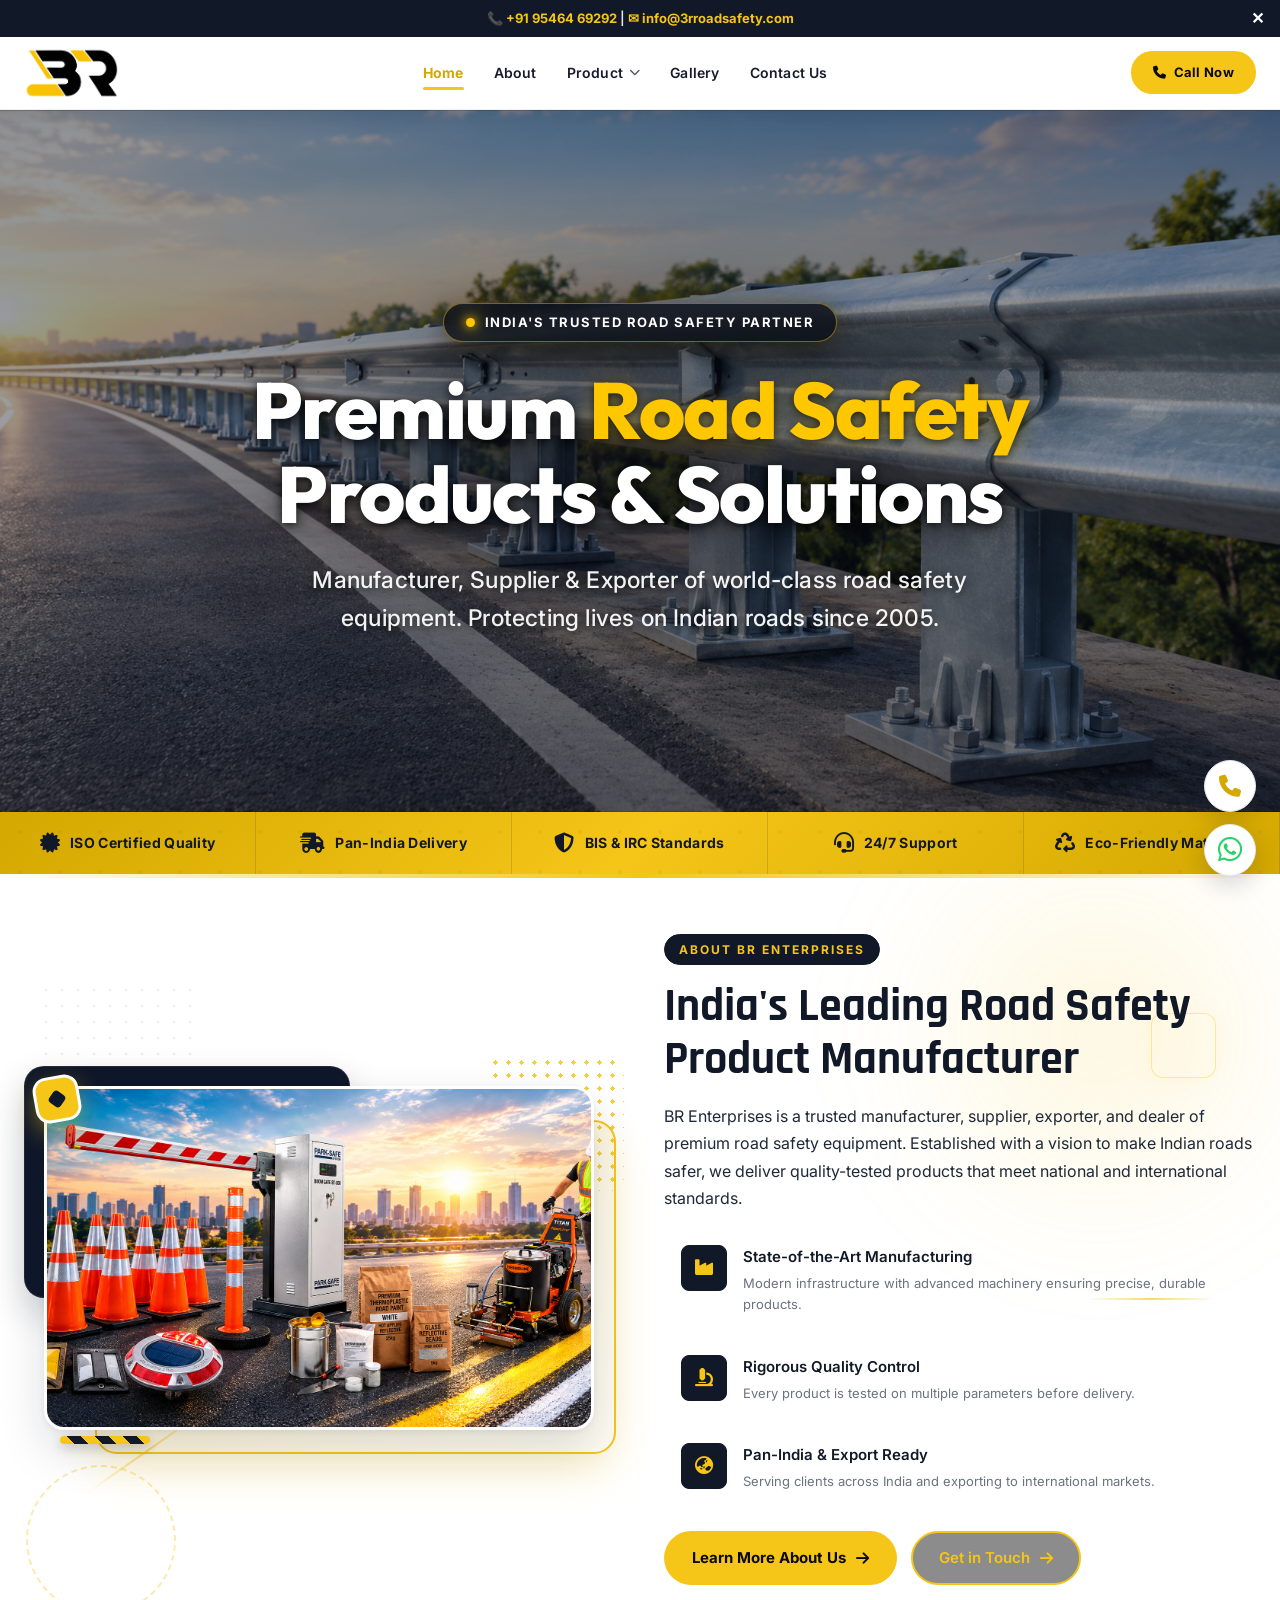
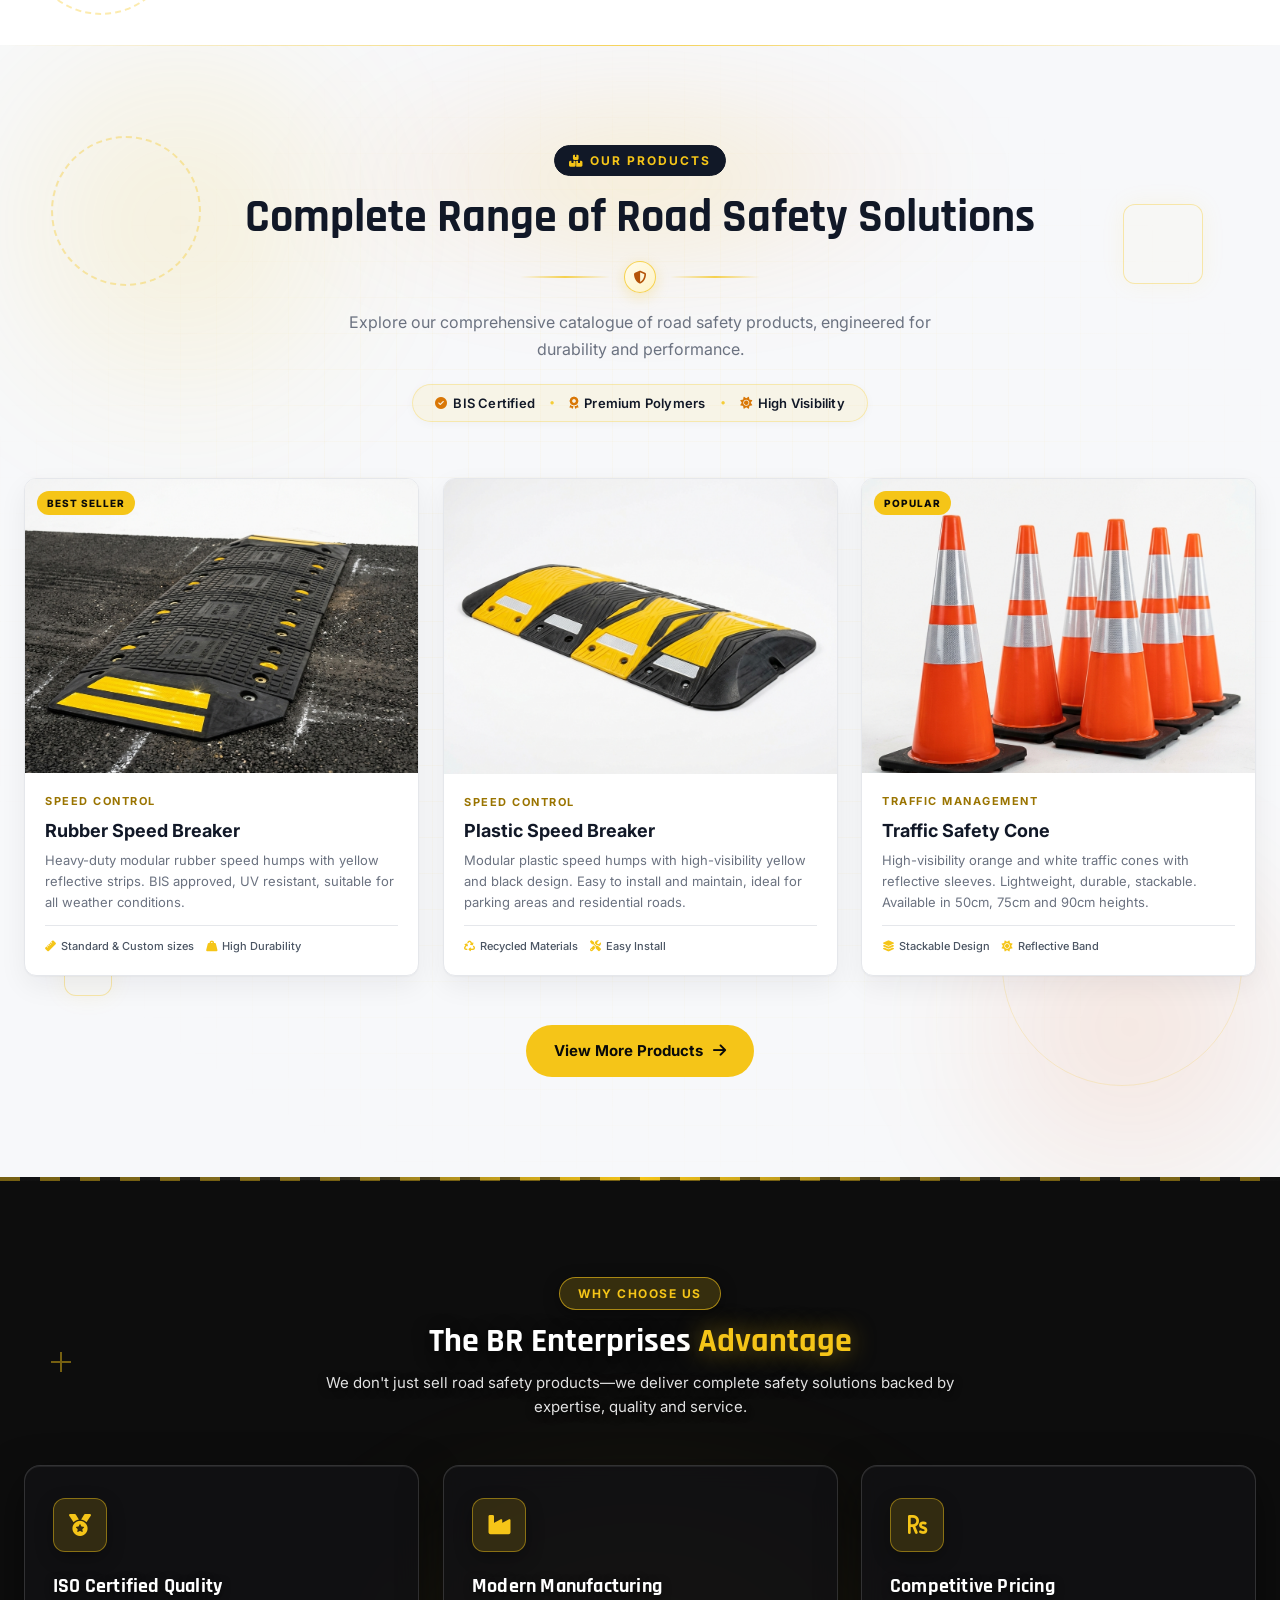
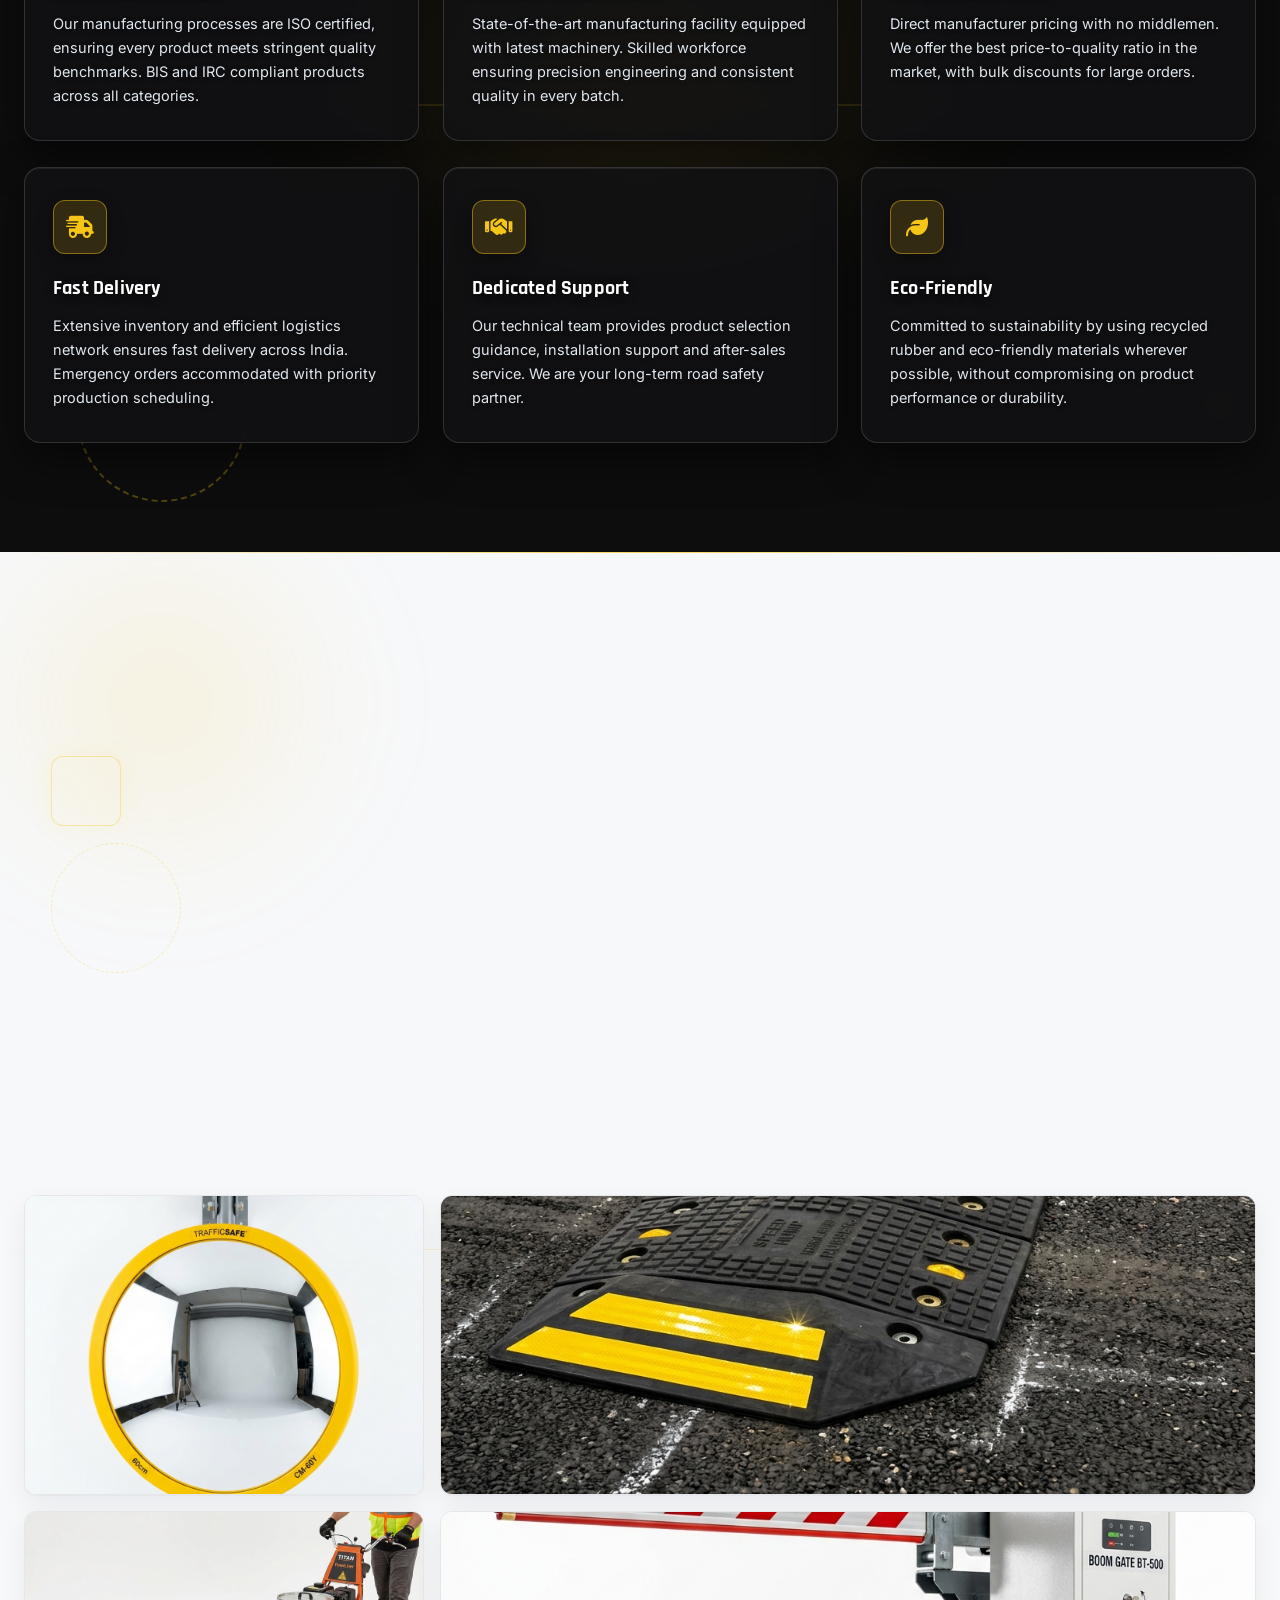
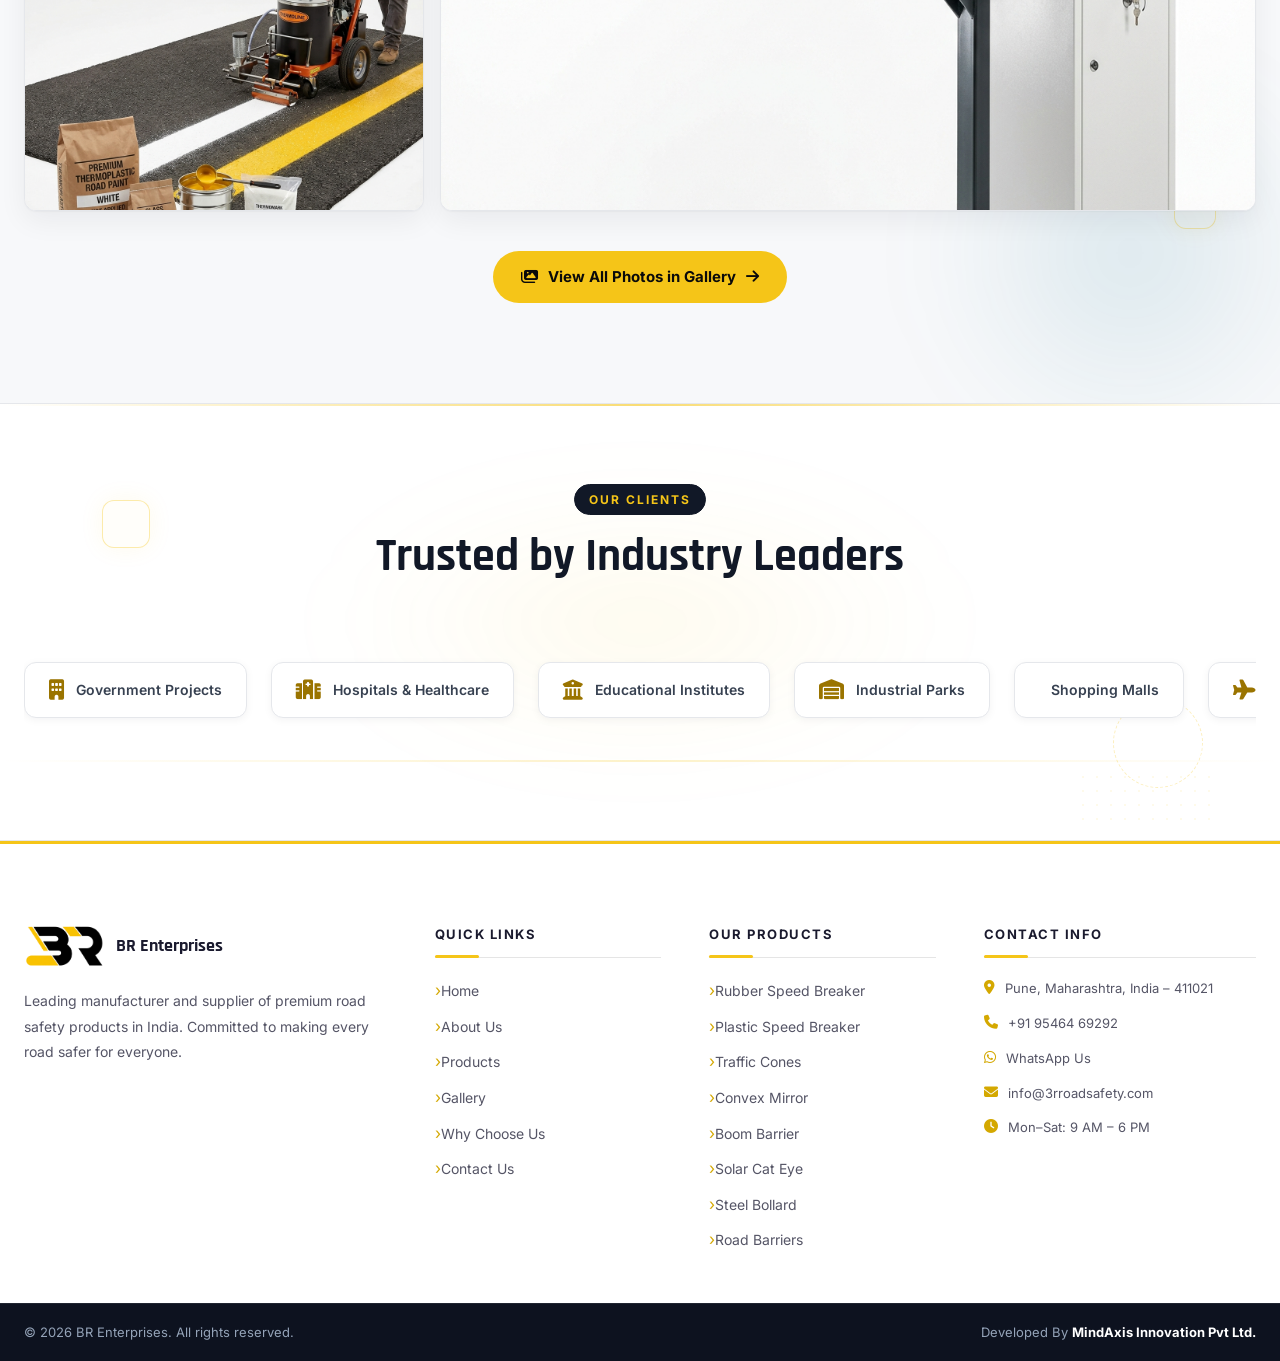
<file: BR/index.html>
<!DOCTYPE html>
<html lang="en">

<head>
  <meta charset="UTF-8">
  <meta name="viewport" content="width=device-width, initial-scale=1.0">
  <meta name="description"
    content="BR Enterprises - Leading manufacturer and supplier of road safety products including rubber speed breakers, traffic cones, convex mirrors, bollards, boom barriers and more. Quality road safety solutions in India.">
  <meta name="keywords"
    content="road safety products, rubber speed breaker manufacturer, traffic cone supplier, convex mirror, boom barrier, cat eye reflector, road safety equipment India">
  <title>BR Enterprises - Premium Road Safety Products Manufacturer & Supplier in India</title>
  <link rel="icon" href="assets/img/logo.png" type="image/png">
  <link rel="preconnect" href="https://fonts.googleapis.com">
  <link rel="preconnect" href="https://fonts.gstatic.com" crossorigin>
  <link
    href="https://fonts.googleapis.com/css2?family=Inter:wght@300;400;500;600;700;800;900&family=Outfit:wght@600;700;800;900&family=Rajdhani:wght@400;500;600;700&display=swap"
    rel="stylesheet">
  <link rel="stylesheet" href="https://cdnjs.cloudflare.com/ajax/libs/font-awesome/6.5.0/css/all.min.css">
  <link rel="stylesheet" href="assets/css/style.css">
</head>

<body>

  <!-- ========== ANNOUNCEMENT BAR ========== -->
  <div class="announcement-bar" id="announcementBar">
    <div class="announcement-content">
      <a href="tel:+919546469292">📞 +91 95464 69292</a>
      <span> | </span>
      <a href="mailto:info@3rroadsafety.com">✉ info@3rroadsafety.com</a>
    </div>
    <button class="close-bar" onclick="document.getElementById('announcementBar').style.display='none'">✕</button>
  </div>

  <!-- ========== HEADER ========== -->
  <header class="site-header" id="siteHeader">
    <div class="header-inner">
      <div class="logo-wrap">
        <a href="index.html" class="logo-link">
          <img src="assets/img/logo.png" alt="BR Enterprises Logo" class="logo-img">
        </a>
      </div>

      <nav class="main-nav" id="mainNav">
        <button class="nav-close-btn" id="navCloseBtn" aria-label="Close Menu">&times;</button>
        <ul class="nav-list">
          <li><a href="#home" class="nav-link active">Home</a></li>
          <li><a href="about.html" class="nav-link">About</a></li>
          <li class="has-dropdown">
            <a href="products.html" class="nav-link">Product <i class="fas fa-chevron-down"></i></a>
            <div class="mega-menu">
              <div class="mega-col">
                <h4 class="mega-title">Speed Control</h4>
                <ul>
                  <li><a href="products.html?category=speed"><i class="fas fa-road"></i> Rubber Speed Breaker</a></li>
                  <li><a href="products.html?category=speed"><i class="fas fa-road"></i> Plastic Speed Breaker</a></li>
                </ul>
              </div>
              <div class="mega-col">
                <h4 class="mega-title">Reflectors & Markers</h4>
                <ul>
                  <li><a href="products.html?category=reflectors"><i class="fas fa-circle"></i> Cat Eye Reflector</a></li>
                  <li><a href="products.html?category=reflectors"><i class="fas fa-sun"></i> Solar Cat Eye</a></li>
                  <li><a href="products.html?category=reflectors"><i class="fas fa-paint-brush"></i> Thermoplastic Road Paint</a></li>
                </ul>
              </div>
              <div class="mega-col">
                <h4 class="mega-title">Traffic Management</h4>
                <ul>
                  <li><a href="products.html?category=traffic"><i class="fas fa-traffic-light"></i> Traffic Cones</a></li>
                  <li><a href="products.html?category=traffic"><i class="fas fa-eye"></i> Convex Mirror</a></li>
                  <li><a href="products.html?category=traffic"><i class="fas fa-border-all"></i> Road Barrier</a></li>
                  <li><a href="products.html?category=traffic"><i class="fas fa-arrows-alt-v"></i> Flexible Spring Post</a></li>
                </ul>
              </div>
              <div class="mega-col">
                <h4 class="mega-title">Access Control</h4>
                <ul>
                  <li><a href="products.html?category=access"><i class="fas fa-shield-alt"></i> Boom Barrier</a></li>
                  <li><a href="products.html?category=access"><i class="fas fa-circle-dot"></i> Steel Bollard</a></li>
                  <li><a href="products.html?category=access"><i class="fas fa-people-arrows"></i> Queue Manager</a></li>
                  <li><a href="products.html?category=access"><i class="fas fa-shield-alt"></i> Rubber Corner Guard</a></li>
                </ul>
              </div>
            </div>
          </li>

          <li><a href="gallery.html" class="nav-link">Gallery</a></li>
          <li><a href="contact.html" class="nav-link">Contact Us</a></li>
        </ul>
      </nav>

      <div class="header-actions">
        <a href="tel:+919546469292" class="btn-call"><i class="fas fa-phone"></i> Call Now</a>
        <button class="hamburger" id="hamburger" aria-label="Toggle Menu">
          <span></span><span></span><span></span>
        </button>
      </div>
    </div>
  </header>

  <!-- ========== HERO SECTION ========== -->
  <section class="hero-section" id="home">
    <div class="hero-slides" id="heroSlides">
      <div class="hero-slide active" style="background-image: url('assets/img/hero1.png');"></div>
      <div class="hero-slide" style="background-image: url('assets/img/hero12.png');"></div>
      <div class="hero-slide" style="background-image: url('assets/img/hero1.png');"></div>
      <div class="hero-slide" style="background-image: url('assets/img/hero13.png');"></div>
    </div>
    <div class="hero-bg-overlay"></div>
    <div class="hero-grid-overlay"></div>
    <div class="hero-content">
      <div class="hero-badge"><span class="badge-dot"></span> India's Trusted Road Safety Partner</div>
      <h1 class="hero-title">
        Premium <span class="hero-highlight">Road Safety</span><br>
        Products & Solutions
      </h1>
      <p class="hero-subtitle">Manufacturer, Supplier & Exporter of world-class road safety equipment. Protecting lives
        on Indian roads since 2005.</p>

    </div>
  </section>

  <!-- ========== FEATURE STRIP ========== -->
  <section class="feature-strip">
    <div class="strip-inner">
      <div class="strip-item">
        <i class="fas fa-certificate"></i>
        <span>ISO Certified Quality</span>
      </div>
      <div class="strip-item">
        <i class="fas fa-truck-fast"></i>
        <span>Pan-India Delivery</span>
      </div>
      <div class="strip-item">
        <i class="fas fa-shield-halved"></i>
        <span>BIS & IRC Standards</span>
      </div>
      <div class="strip-item">
        <i class="fas fa-headset"></i>
        <span>24/7 Support</span>
      </div>
      <div class="strip-item">
        <i class="fas fa-recycle"></i>
        <span>Eco-Friendly Materials</span>
      </div>

      <!-- Duplicated for seamless infinite loop on mobile screens only -->
      <div class="strip-item strip-clone" aria-hidden="true">
        <i class="fas fa-certificate"></i>
        <span>ISO Certified Quality</span>
      </div>
      <div class="strip-item strip-clone" aria-hidden="true">
        <i class="fas fa-truck-fast"></i>
        <span>Pan-India Delivery</span>
      </div>
      <div class="strip-item strip-clone" aria-hidden="true">
        <i class="fas fa-shield-halved"></i>
        <span>BIS & IRC Standards</span>
      </div>
      <div class="strip-item strip-clone" aria-hidden="true">
        <i class="fas fa-headset"></i>
        <span>24/7 Support</span>
      </div>
      <div class="strip-item strip-clone" aria-hidden="true">
        <i class="fas fa-recycle"></i>
        <span>Eco-Friendly Materials</span>
      </div>
    </div>
  </section>

  <!-- ========== ABOUT SECTION ========== -->
  <section class="about-section" id="about">
    <!-- Animated Background Shapes: Moving Boxes, Round Rings & Lines -->
    <div class="section-bg-deco">
      <div class="deco-shape deco-box about-box-1"></div>
      <div class="deco-shape deco-circle-home"></div>
      <div class="deco-shape deco-ring-home"></div>
      <div class="deco-shape deco-dots-home"></div>
      <div class="deco-shape deco-line-home"></div>
      <div class="deco-shape deco-line-diag about-line-diag"></div>
    </div>

    <div class="container">
      <div class="about-grid">
        <div class="about-visual">
          <div class="about-img-frame unique-box-design">
            <!-- Decorative Backside Multi-Boxes (No Text) -->
            <div class="back-box-layer layer-dark-card"></div>
            <div class="back-box-layer layer-yellow-glow"></div>
            <div class="back-box-layer layer-dot-grid"></div>
            <div class="back-box-layer layer-striped-bar"></div>
            <div class="back-box-layer layer-floating-chip"><span class="chip-inner"></span></div>

            <div class="about-img-main">
              <img src="assets/img/photo1.png" alt="BR Enterprises road safety manufacturing and products"
                class="about-photo" loading="lazy" width="1774" height="887">
            </div>
          </div>
        </div>
        <div class="about-content">
          <div class="section-badge">About BR Enterprises</div>
          <h2 class="section-title">India's Leading Road Safety <span class="highlight">Product Manufacturer</span></h2>
          <p class="about-lead">BR Enterprises is a trusted manufacturer, supplier, exporter, and dealer of premium road
            safety equipment. Established with a vision to make Indian roads safer, we deliver quality-tested products
            that meet national and international standards.</p>
          <div class="about-features">
            <div class="about-feature-item">
              <div class="af-icon"><i class="fas fa-industry"></i></div>
              <div class="af-text">
                <h4>State-of-the-Art Manufacturing</h4>
                <p>Modern infrastructure with advanced machinery ensuring precise, durable products.</p>
              </div>
            </div>
            <div class="about-feature-item">
              <div class="af-icon"><i class="fas fa-microscope"></i></div>
              <div class="af-text">
                <h4>Rigorous Quality Control</h4>
                <p>Every product is tested on multiple parameters before delivery.</p>
              </div>
            </div>
            <div class="about-feature-item">
              <div class="af-icon"><i class="fas fa-globe-asia"></i></div>
              <div class="af-text">
                <h4>Pan-India & Export Ready</h4>
                <p>Serving clients across India and exporting to international markets.</p>
              </div>
            </div>
          </div>
          <div style="display: flex; gap: 14px; flex-wrap: wrap; margin-top: 8px;">
            <a href="about.html" class="btn-primary">Learn More About Us <i class="fas fa-arrow-right"></i></a>
            <a href="contact.html" class="btn-outline-hero" style="border-radius: 50px; padding: 13px 26px;">Get in Touch <i class="fas fa-arrow-right"></i></a>
          </div>
        </div>
      </div>
    </div>
  </section>

  <!-- ========== PRODUCTS SECTION ========== -->
  <section class="products-section" id="products">
    <!-- Animated Background Shapes: Moving Boxes, Round Shapes & Lines -->
    <div class="section-bg-deco">
      <div class="deco-shape prod-grid-pat"></div>
      <div class="deco-shape deco-box prod-box-1"></div>
      <div class="deco-shape deco-box prod-box-2"></div>
      <div class="deco-shape deco-box prod-box-3"></div>
      <div class="deco-shape deco-round prod-round-1"></div>
      <div class="deco-shape deco-round prod-round-2"></div>
      <div class="deco-shape prod-orb-1"></div>
      <div class="deco-shape prod-orb-2"></div>
      <div class="deco-shape prod-header-glow"></div>
    </div>

    <div class="container">
      <div class="section-header text-center">
        <div class="section-badge"><i class="fas fa-boxes"></i> Our Products</div>
        <h2 class="section-title">Complete Range of <span class="highlight">Road Safety Solutions</span></h2>
        
        <!-- Elegant Road Safety Divider -->
        <div class="section-header-divider">
          <span class="divider-line"></span>
          <span class="divider-icon" title="Certified Road Safety"><i class="fas fa-shield-alt"></i></span>
          <span class="divider-line"></span>
        </div>

        <p class="section-sub">Explore our comprehensive catalogue of road safety products, engineered for durability
          and performance.</p>

        <!-- Trust Badges & Quality Indicators -->
        <div class="section-header-tags">
          <span class="header-tag"><i class="fas fa-check-circle"></i> BIS Certified</span>
          <span class="header-tag-dot">•</span>
          <span class="header-tag"><i class="fas fa-award"></i> Premium Polymers</span>
          <span class="header-tag-dot">•</span>
          <span class="header-tag"><i class="fas fa-sun"></i> High Visibility</span>
        </div>
      </div>

      <div class="products-grid" id="productsGrid">

        <!-- Product 1 -->
        <div class="product-card" data-category="speed">
          <div class="product-img-wrap">
            <img src="assets/img/product_rubber_speed_breaker_1792042020292.png" alt="Rubber Speed Breaker" loading="lazy">
            <div class="product-overlay">
              <a href="contact.html" class="product-cta">Get Quote <i class="fas fa-arrow-right"></i></a>
            </div>
            <div class="product-badge">Best Seller</div>
          </div>
          <div class="product-info">
            <div class="product-category-tag">Speed Control</div>
            <h3 class="product-name">Rubber Speed Breaker</h3>
            <p class="product-desc">Heavy-duty modular rubber speed humps with yellow reflective strips. BIS approved,
              UV resistant, suitable for all weather conditions.</p>
            <div class="product-specs">
              <span><i class="fas fa-ruler"></i> Standard & Custom sizes</span>
              <span><i class="fas fa-weight-hanging"></i> High Durability</span>
            </div>
          </div>
        </div>

        <!-- Product 2 -->
        <div class="product-card" data-category="speed">
          <div class="product-img-wrap">
            <img src="assets/img/product_plastic_speed_breaker_1792042034429.png" alt="Plastic Speed Breaker"
              loading="lazy">
            <div class="product-overlay">
              <a href="contact.html" class="product-cta">Get Quote <i class="fas fa-arrow-right"></i></a>
            </div>
          </div>
          <div class="product-info">
            <div class="product-category-tag">Speed Control</div>
            <h3 class="product-name">Plastic Speed Breaker</h3>
            <p class="product-desc">Modular plastic speed humps with high-visibility yellow and black design. Easy to
              install and maintain, ideal for parking areas and residential roads.</p>
            <div class="product-specs">
              <span><i class="fas fa-recycle"></i> Recycled Materials</span>
              <span><i class="fas fa-tools"></i> Easy Install</span>
            </div>
          </div>
        </div>

        <!-- Product 3 -->
        <div class="product-card" data-category="traffic">
          <div class="product-img-wrap">
            <img src="assets/img/product_traffic_cone_1792042050600.png" alt="Traffic Cone" loading="lazy">
            <div class="product-overlay">
              <a href="contact.html" class="product-cta">Get Quote <i class="fas fa-arrow-right"></i></a>
            </div>
            <div class="product-badge">Popular</div>
          </div>
          <div class="product-info">
            <div class="product-category-tag">Traffic Management</div>
            <h3 class="product-name">Traffic Safety Cone</h3>
            <p class="product-desc">High-visibility orange and white traffic cones with reflective sleeves. Lightweight,
              durable, stackable. Available in 50cm, 75cm and 90cm heights.</p>
            <div class="product-specs">
              <span><i class="fas fa-layer-group"></i> Stackable Design</span>
              <span><i class="fas fa-sun"></i> Reflective Band</span>
            </div>
          </div>
        </div>

      </div>

      <div class="view-more-wrap">
        <a href="products.html" class="btn-primary btn-view-more">View More Products <i
            class="fas fa-arrow-right"></i></a>
      </div>
    </div>
  </section>

  <!-- ========== WHY CHOOSE US (PARALLAX SCROLL PHOTO BACKGROUND) ========== -->
  <section class="why-section parallax-why" id="why-us">
    <div class="why-bg-pattern"></div>
    <!-- Animated Background Shapes: Moving Rings, Halos & Lines -->
    <div class="section-bg-deco">
      <div class="deco-shape why-orb-center"></div>
      <div class="deco-shape why-hazard-stripe"></div>
      <div class="deco-shape deco-round why-ring-float"></div>
      <div class="deco-shape why-cross c1"></div>
      <div class="deco-shape why-cross c2"></div>
      <div class="deco-shape deco-line-stream why-line-1"></div>
    </div>
    <div class="container">
      <div class="section-header text-center">
        <div class="section-badge light-badge">Why Choose Us</div>
        <h2 class="section-title light-title">The BR Enterprises <span class="highlight-light">Advantage</span></h2>
        <p class="section-sub light-sub">We don't just sell road safety products—we deliver complete safety solutions
          backed by expertise, quality and service.</p>
      </div>
      <div class="why-grid">
        <div class="why-card">
          <div class="why-icon-wrap">
            <i class="fas fa-medal"></i>
          </div>
          <h3>ISO Certified Quality</h3>
          <p>Our manufacturing processes are ISO certified, ensuring every product meets stringent quality benchmarks.
            BIS and IRC compliant products across all categories.</p>
        </div>
        <div class="why-card">
          <div class="why-icon-wrap">
            <i class="fas fa-industry"></i>
          </div>
          <h3>Modern Manufacturing</h3>
          <p>State-of-the-art manufacturing facility equipped with latest machinery. Skilled workforce ensuring
            precision engineering and consistent quality in every batch.</p>
        </div>
        <div class="why-card">
          <div class="why-icon-wrap">
            <i class="fas fa-rupee-sign"></i>
          </div>
          <h3>Competitive Pricing</h3>
          <p>Direct manufacturer pricing with no middlemen. We offer the best price-to-quality ratio in the market, with
            bulk discounts for large orders.</p>
        </div>
        <div class="why-card">
          <div class="why-icon-wrap">
            <i class="fas fa-truck-fast"></i>
          </div>
          <h3>Fast Delivery</h3>
          <p>Extensive inventory and efficient logistics network ensures fast delivery across India. Emergency orders
            accommodated with priority production scheduling.</p>
        </div>
        <div class="why-card">
          <div class="why-icon-wrap">
            <i class="fas fa-handshake"></i>
          </div>
          <h3>Dedicated Support</h3>
          <p>Our technical team provides product selection guidance, installation support and after-sales service. We
            are your long-term road safety partner.</p>
        </div>
        <div class="why-card">
          <div class="why-icon-wrap">
            <i class="fas fa-leaf"></i>
          </div>
          <h3>Eco-Friendly</h3>
          <p>Committed to sustainability by using recycled rubber and eco-friendly materials wherever possible, without
            compromising on product performance or durability.</p>
        </div>
      </div>
    </div>
  </section>

  <!-- ========== GALLERY SECTION ========== -->
  <section class="gallery-section" id="gallery">
    <!-- Animated Background Shapes: Moving Boxes, Round Shapes & Lines -->
    <div class="section-bg-deco">
      <div class="deco-shape deco-box gallery-box-1"></div>
      <div class="deco-shape deco-box gallery-box-2"></div>
      <div class="deco-shape gallery-dot-canvas"></div>
      <div class="deco-shape gallery-orb-1"></div>
      <div class="deco-shape gallery-orb-2"></div>
      <div class="deco-shape deco-round gallery-ring"></div>
      <div class="deco-shape gallery-grid-flare"></div>
      <div class="deco-shape deco-line-stream gallery-line-1"></div>
    </div>

    <div class="container">
      <div class="section-header text-center">
        <div class="section-badge">Our Gallery</div>
        <h2 class="section-title">Projects & <span class="highlight">Installations</span></h2>
        <p class="section-sub">A glimpse of our work across roads, highways, parking zones and commercial spaces.</p>
      </div>
      <div class="gallery-grid">
        <div class="gallery-item g-large">
          <img src="assets/img/photo1.png" alt="Complete Road Safety Range" class="gallery-photo"
            style="object-position:50% 50%" loading="lazy">
          <div class="gallery-caption"><span>Complete Road Safety Range</span></div>
        </div>
        <div class="gallery-item ">
          <img src="assets/img/product_traffic_cone_1792042050600.png" alt="Traffic Cone Setup" class="gallery-photo"
            style="object-position:50% 50%" loading="lazy">
          <div class="gallery-caption"><span>Traffic Cone Setup</span></div>
        </div>
        <div class="gallery-item ">
          <img src="assets/img/product_convex_mirror_1792042069048.png" alt="Convex Mirror Install" class="gallery-photo"
            style="object-position:50% 50%" loading="lazy">
          <div class="gallery-caption"><span>Convex Mirror Install</span></div>
        </div>
        <div class="gallery-item g-large">
          <img src="assets/img/product_rubber_speed_breaker_1792042020292.png" alt="Highway Speed Breaker Installation"
            class="gallery-photo" style="object-position:50% 80%" loading="lazy">
          <div class="gallery-caption"><span>Highway Speed Breaker Installation</span></div>
        </div>
        <div class="gallery-item ">
          <img src="assets/img/product_thermoplastic_paint_1792042258163.png" alt="Road Marking Project"
            class="gallery-photo" style="object-position:50% 22%" loading="lazy">
          <div class="gallery-caption"><span>Road Marking Project</span></div>
        </div>
        <div class="gallery-item g-large">
          <img src="assets/img/product_boom_barrier_1792042206453.png" alt="Boom Barrier System" class="gallery-photo"
            style="object-position:50% 50%" loading="lazy">
          <div class="gallery-caption"><span>Boom Barrier System</span></div>
        </div>
      </div>
      <div class="view-more-wrap text-center" style="margin-top: 40px;">
        <a href="gallery.html" class="btn-primary">
          <i class="fas fa-images"></i> View All Photos in Gallery <i class="fas fa-arrow-right"></i>
        </a>
      </div>
    </div>
  </section>

  <!-- ========== CLIENTS SECTION ========== -->
  <section class="clients-section" id="clients">
    <!-- Animated Background Shapes: Moving Boxes, Round Shapes & Lines -->
    <div class="section-bg-deco">
      <div class="deco-shape deco-box clients-box-1"></div>
      <div class="deco-shape clients-glow-bar"></div>
      <div class="deco-shape clients-orb"></div>
      <div class="deco-shape clients-dots"></div>
      <div class="deco-shape deco-round clients-ring"></div>
      <div class="deco-shape deco-line-stream clients-line-1"></div>
    </div>

    <div class="container">
      <div class="section-header text-center">
        <div class="section-badge">Our Clients</div>
        <h2 class="section-title">Trusted by <span class="highlight">Industry Leaders</span></h2>
      </div>
      <div class="clients-ticker-wrap">
        <div class="clients-ticker">
          <div class="client-logo-item"><i class="fas fa-building"></i><span>Government Projects</span></div>
          <div class="client-logo-item"><i class="fas fa-hospital"></i><span>Hospitals & Healthcare</span></div>
          <div class="client-logo-item"><i class="fas fa-university"></i><span>Educational Institutes</span></div>
          <div class="client-logo-item"><i class="fas fa-warehouse"></i><span>Industrial Parks</span></div>
          <div class="client-logo-item"><i class="fas fa-shopping-mall"></i><span>Shopping Malls</span></div>
          <div class="client-logo-item"><i class="fas fa-plane"></i><span>Airports</span></div>
          <div class="client-logo-item"><i class="fas fa-hotel"></i><span>Hotels & Resorts</span></div>
          <div class="client-logo-item"><i class="fas fa-city"></i><span>Smart City Projects</span></div>
          <!-- Duplicated for infinite scroll -->
          <div class="client-logo-item"><i class="fas fa-building"></i><span>Government Projects</span></div>
          <div class="client-logo-item"><i class="fas fa-hospital"></i><span>Hospitals & Healthcare</span></div>
          <div class="client-logo-item"><i class="fas fa-university"></i><span>Educational Institutes</span></div>
          <div class="client-logo-item"><i class="fas fa-warehouse"></i><span>Industrial Parks</span></div>
          <div class="client-logo-item"><i class="fas fa-shopping-mall"></i><span>Shopping Malls</span></div>
          <div class="client-logo-item"><i class="fas fa-plane"></i><span>Airports</span></div>
          <div class="client-logo-item"><i class="fas fa-hotel"></i><span>Hotels & Resorts</span></div>
          <div class="client-logo-item"><i class="fas fa-city"></i><span>Smart City Projects</span></div>
        </div>
      </div>
    </div>
  </section>

  <!-- ========== FOOTER ========== -->
  <footer class="site-footer">
    <div class="footer-main">
      <div class="container">
        <div class="footer-grid">
          <div class="footer-col footer-brand">
            <div class="footer-logo">
              <img src="assets/img/logo.png" alt="BR Enterprises" class="footer-logo-img">
              <div>
                <span class="footer-brand-name">BR Enterprises</span>

              </div>
            </div>
            <p class="footer-about">Leading manufacturer and supplier of premium road safety products in India.
              Committed to making every road safer for everyone.</p>
          </div>
          <div class="footer-col">
            <h4 class="footer-title">Quick Links</h4>
            <ul class="footer-links">
              <li><a href="#home">Home</a></li>
              <li><a href="about.html">About Us</a></li>
              <li><a href="products.html">Products</a></li>
              <li><a href="gallery.html">Gallery</a></li>
              <li><a href="#why-us">Why Choose Us</a></li>
              <li><a href="contact.html">Contact Us</a></li>
            </ul>
          </div>
          <div class="footer-col">
            <h4 class="footer-title">Our Products</h4>
            <ul class="footer-links">
              <li><a href="products.html">Rubber Speed Breaker</a></li>
              <li><a href="products.html">Plastic Speed Breaker</a></li>
              <li><a href="products.html">Traffic Cones</a></li>
              <li><a href="products.html">Convex Mirror</a></li>
              <li><a href="products.html">Boom Barrier</a></li>
              <li><a href="products.html">Solar Cat Eye</a></li>
              <li><a href="products.html">Steel Bollard</a></li>
              <li><a href="products.html">Road Barriers</a></li>
            </ul>
          </div>
          <div class="footer-col">
            <h4 class="footer-title">Contact Info</h4>
            <ul class="footer-contact-list">
              <li>
                <i class="fas fa-map-marker-alt"></i>
                <span>Pune, Maharashtra, India – 411021</span>
              </li>
              <li>
                <i class="fas fa-phone"></i>
                <a href="tel:+919546469292">+91 95464 69292</a>
              </li>
              <li>
                <i class="fab fa-whatsapp"></i>
                <a href="https://wa.me/919546469292">WhatsApp Us</a>
              </li>
              <li>
                <i class="fas fa-envelope"></i>
                <a href="mailto:info@3rroadsafety.com">info@3rroadsafety.com</a>
              </li>
              <li>
                <i class="fas fa-clock"></i>
                <span>Mon–Sat: 9 AM – 6 PM</span>
              </li>
            </ul>
          </div>
        </div>
      </div>
    </div>
    <div class="footer-bottom">
      <div class="container">
        <div class="footer-bottom-inner">
          <p class="footer-copy">&copy; <span class="current-year">2026</span> BR Enterprises. All rights reserved.</p>
          <p class="footer-dev">Developed By <a href="https://mindaxisinnovation.com" target="_blank" rel="noopener"><strong>MindAxis Innovation Pvt Ltd.</strong></a></p>
        </div>
      </div>
    </div>
  </footer>

  <!-- Floating Buttons (stacked) -->
  <div class="float-stack">
    <button class="float-btn back-to-top" id="backToTop" aria-label="Back to top">
      <i class="fas fa-chevron-up"></i>
    </button>
    <a href="tel:+919546469292" class="float-btn call-float" aria-label="Call us">
      <i class="fas fa-phone"></i>
      <span class="float-tooltip">Call us</span>
    </a>
    <a href="https://wa.me/919546469292" class="float-btn whatsapp-float" target="_blank" rel="noopener"
      aria-label="Chat on WhatsApp">
      <i class="fab fa-whatsapp"></i>
      <span class="float-tooltip">Chat with us!</span>
    </a>
  </div>

  <script src="assets/js/script.js"></script>
</body>

</html>
</file>
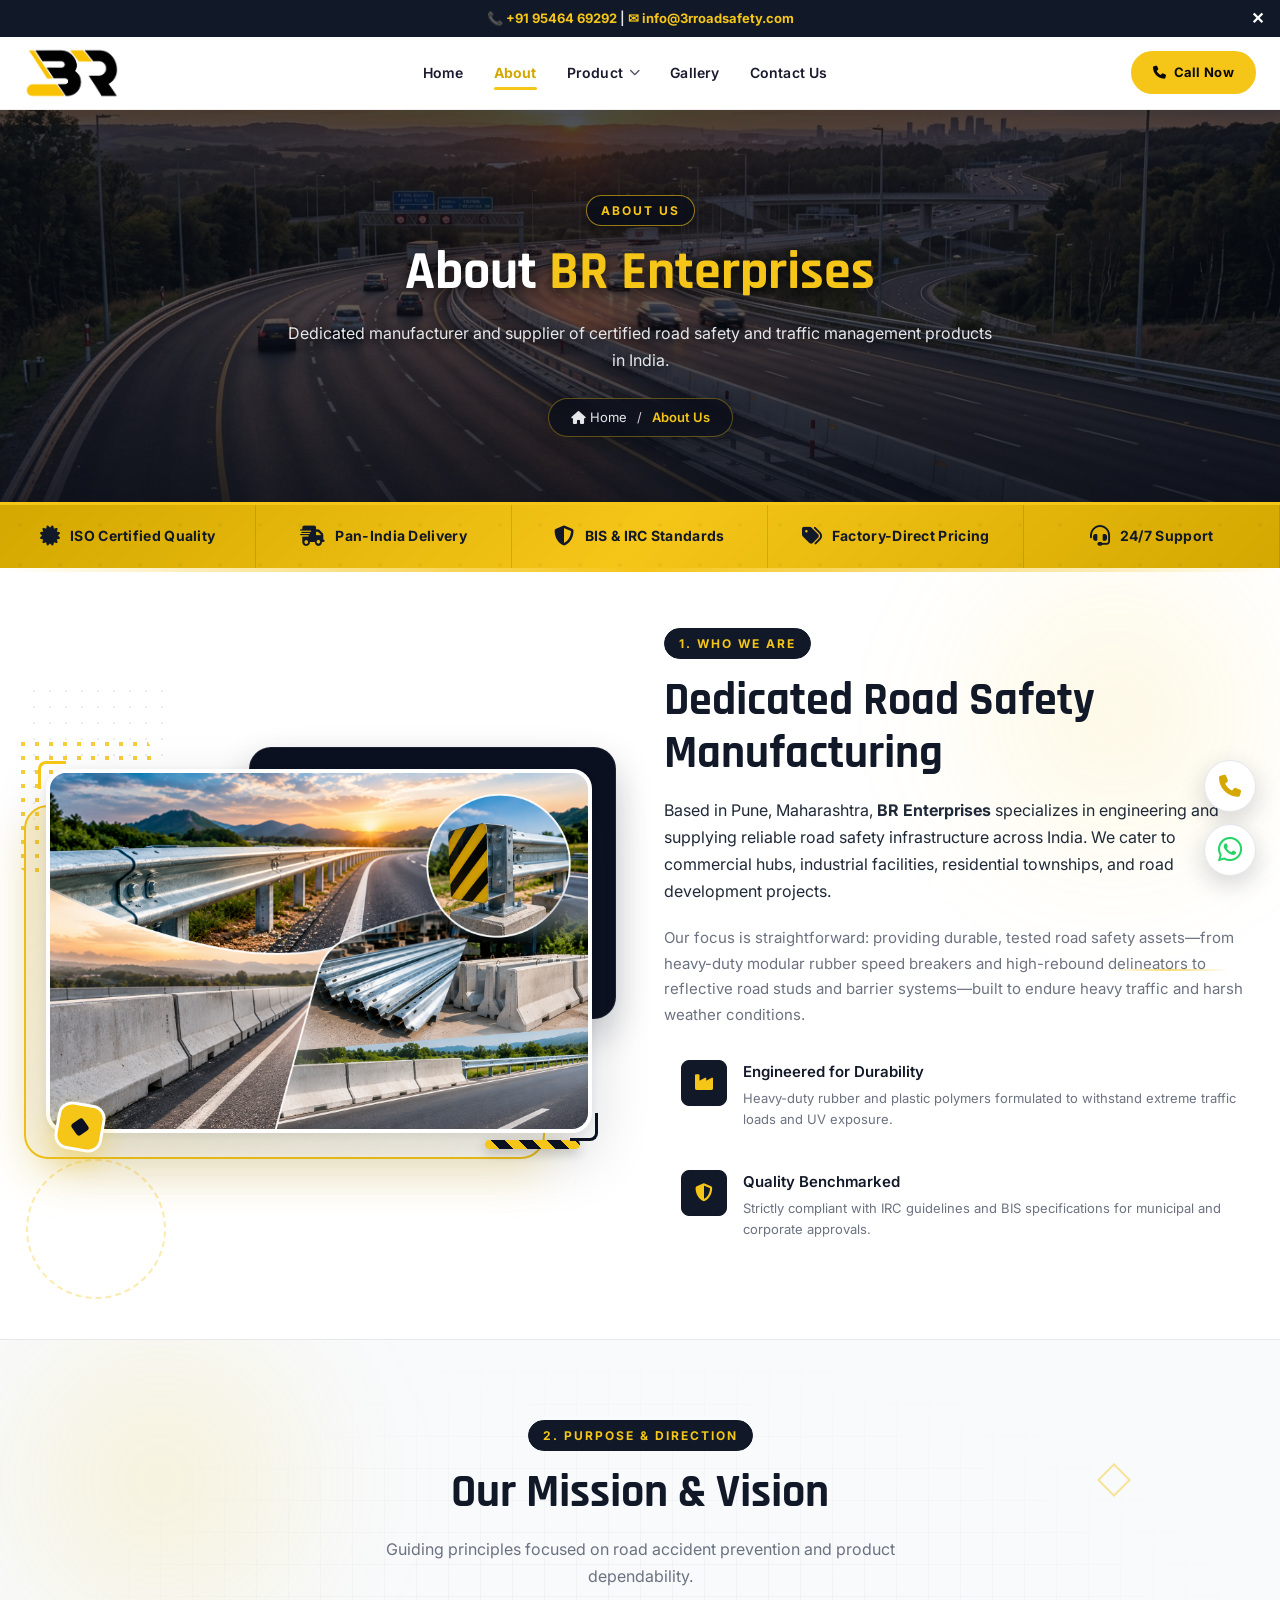
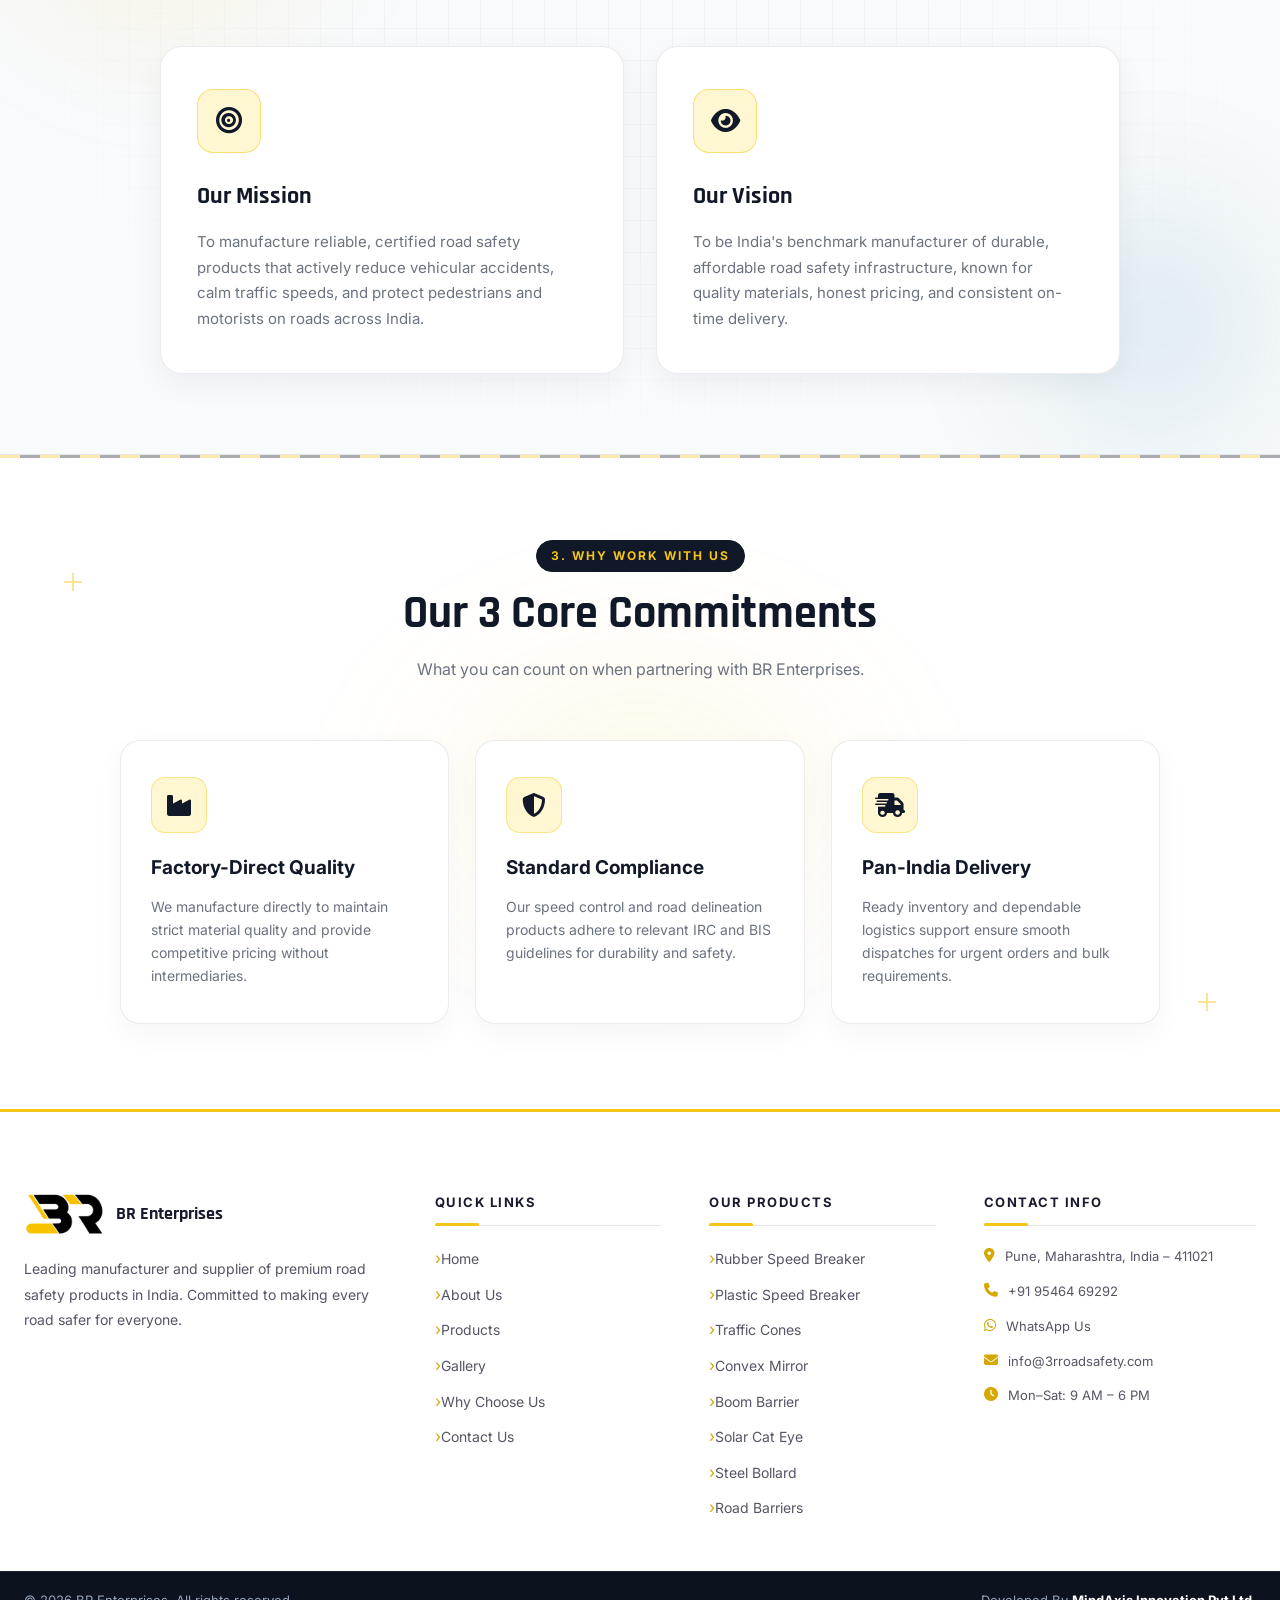
<file: BR/about.html>
<!DOCTYPE html>
<html lang="en">

<head>
  <meta charset="UTF-8">
  <meta name="viewport" content="width=device-width, initial-scale=1.0">
  <meta name="description"
    content="Learn about BR Enterprises, an established road safety equipment manufacturer in Pune, India. Specializing in certified speed breakers, traffic cones, road studs, and access control.">
  <meta name="keywords"
    content="about BR Enterprises, road safety equipment manufacturer, traffic safety Pune, speed breaker manufacturer">
  <title>About Us | BR Enterprises - Road Safety Solutions</title>
  <link rel="icon" href="assets/img/logo.png" type="image/png">
  <link rel="preconnect" href="https://fonts.googleapis.com">
  <link rel="preconnect" href="https://fonts.gstatic.com" crossorigin>
  <link
    href="https://fonts.googleapis.com/css2?family=Inter:wght@300;400;500;600;700;800;900&family=Rajdhani:wght@400;500;600;700&display=swap"
    rel="stylesheet">
  <link rel="stylesheet" href="https://cdnjs.cloudflare.com/ajax/libs/font-awesome/6.5.0/css/all.min.css">
  <link rel="stylesheet" href="assets/css/style.css">
</head>

<body>

  <!-- ========== ANNOUNCEMENT BAR ========== -->
  <div class="announcement-bar" id="announcementBar">
    <div class="announcement-content">
      <a href="tel:+919546469292">📞 +91 95464 69292</a>
      <span> | </span>
      <a href="mailto:info@3rroadsafety.com">✉ info@3rroadsafety.com</a>
    </div>
    <button class="close-bar" onclick="document.getElementById('announcementBar').style.display='none'">✕</button>
  </div>

  <!-- ========== HEADER ========== -->
  <header class="site-header" id="siteHeader">
    <div class="header-inner">
      <div class="logo-wrap">
        <a href="index.html" class="logo-link">
          <img src="assets/img/logo.png" alt="BR Enterprises Logo" class="logo-img">
        </a>
      </div>

      <nav class="main-nav" id="mainNav">
        <button class="nav-close-btn" id="navCloseBtn" aria-label="Close Menu">&times;</button>
        <ul class="nav-list">
          <li><a href="index.html#home" class="nav-link">Home</a></li>
          <li><a href="about.html" class="nav-link active">About</a></li>
          <li class="has-dropdown">
            <a href="products.html" class="nav-link">Product <i class="fas fa-chevron-down"></i></a>
            <div class="mega-menu">
              <div class="mega-col">
                <h4 class="mega-title">Speed Control</h4>
                <ul>
                  <li><a href="products.html?category=speed"><i class="fas fa-road"></i> Rubber Speed Breaker</a></li>
                  <li><a href="products.html?category=speed"><i class="fas fa-road"></i> Plastic Speed Breaker</a></li>
                </ul>
              </div>
              <div class="mega-col">
                <h4 class="mega-title">Reflectors & Markers</h4>
                <ul>
                  <li><a href="products.html?category=reflectors"><i class="fas fa-circle"></i> Cat Eye Reflector</a></li>
                  <li><a href="products.html?category=reflectors"><i class="fas fa-sun"></i> Solar Cat Eye</a></li>
                  <li><a href="products.html?category=reflectors"><i class="fas fa-paint-brush"></i> Thermoplastic Road Paint</a></li>
                </ul>
              </div>
              <div class="mega-col">
                <h4 class="mega-title">Traffic Management</h4>
                <ul>
                  <li><a href="products.html?category=traffic"><i class="fas fa-traffic-light"></i> Traffic Cones</a></li>
                  <li><a href="products.html?category=traffic"><i class="fas fa-eye"></i> Convex Mirror</a></li>
                  <li><a href="products.html?category=traffic"><i class="fas fa-border-all"></i> Road Barrier</a></li>
                  <li><a href="products.html?category=traffic"><i class="fas fa-arrows-alt-v"></i> Flexible Spring Post</a></li>
                </ul>
              </div>
              <div class="mega-col">
                <h4 class="mega-title">Access Control</h4>
                <ul>
                  <li><a href="products.html?category=access"><i class="fas fa-shield-alt"></i> Boom Barrier</a></li>
                  <li><a href="products.html?category=access"><i class="fas fa-circle-dot"></i> Steel Bollard</a></li>
                  <li><a href="products.html?category=access"><i class="fas fa-people-arrows"></i> Queue Manager</a></li>
                  <li><a href="products.html?category=access"><i class="fas fa-shield-alt"></i> Rubber Corner Guard</a></li>
                </ul>
              </div>
            </div>
          </li>

          <li><a href="gallery.html" class="nav-link">Gallery</a></li>
          <li><a href="contact.html" class="nav-link">Contact Us</a></li>
        </ul>
      </nav>

      <div class="header-actions">
        <a href="tel:+919546469292" class="btn-call"><i class="fas fa-phone"></i> Call Now</a>
        <button class="hamburger" id="hamburger" aria-label="Toggle Menu">
          <span></span><span></span><span></span>
        </button>
      </div>
    </div>
  </header>

  <!-- ========== PAGE BANNER ========== -->
  <section class="page-banner">
    <div class="container">
      <div class="banner-content text-center">
        <div class="section-badge">About Us</div>
        <h1 class="page-title">About <span class="highlight">BR Enterprises</span></h1>
        <p class="page-sub">Dedicated manufacturer and supplier of certified road safety and traffic management products in India.</p>
        <div class="breadcrumb">
          <a href="index.html"><i class="fas fa-home"></i> Home</a>
          <span>/</span>
          <span class="current">About Us</span>
        </div>
      </div>
    </div>
  </section>

  <!-- ========== FEATURE STRIP ========== -->
  <section class="feature-strip">
    <div class="strip-inner">
      <div class="strip-item">
        <i class="fas fa-certificate"></i>
        <span>ISO Certified Quality</span>
      </div>
      <div class="strip-item">
        <i class="fas fa-truck-fast"></i>
        <span>Pan-India Delivery</span>
      </div>
      <div class="strip-item">
        <i class="fas fa-shield-halved"></i>
        <span>BIS & IRC Standards</span>
      </div>
      <div class="strip-item">
        <i class="fas fa-tags"></i>
        <span>Factory-Direct Pricing</span>
      </div>
      <div class="strip-item">
        <i class="fas fa-headset"></i>
        <span>24/7 Support</span>
      </div>

      <!-- Duplicated for seamless infinite loop on mobile screens only -->
      <div class="strip-item strip-clone" aria-hidden="true">
        <i class="fas fa-certificate"></i>
        <span>ISO Certified Quality</span>
      </div>
      <div class="strip-item strip-clone" aria-hidden="true">
        <i class="fas fa-truck-fast"></i>
        <span>Pan-India Delivery</span>
      </div>
      <div class="strip-item strip-clone" aria-hidden="true">
        <i class="fas fa-shield-halved"></i>
        <span>BIS & IRC Standards</span>
      </div>
      <div class="strip-item strip-clone" aria-hidden="true">
        <i class="fas fa-tags"></i>
        <span>Factory-Direct Pricing</span>
      </div>
      <div class="strip-item strip-clone" aria-hidden="true">
        <i class="fas fa-headset"></i>
        <span>24/7 Support</span>
      </div>
    </div>
  </section>

  <!-- ========== INFO 1: COMPANY BACKGROUND & SPECIALIZATION ========== -->
  <section class="about-section about-page-intro">
    <!-- Animated Background Shapes -->
    <div class="section-bg-deco">
      <div class="deco-shape deco-circle-1"></div>
      <div class="deco-shape deco-ring-1"></div>
      <div class="deco-shape deco-dots-1"></div>
      <div class="deco-shape deco-line-1"></div>
    </div>

    <div class="container">
      <div class="about-grid">
        <div class="about-visual">
          <div class="about-page-photo-frame">
            <!-- Unique Architectural Multi-Layer Backdrop (No Text) -->
            <div class="app-bg-layer layer-charcoal-plate"></div>
            <div class="app-bg-layer layer-gold-frame"></div>
            <div class="app-bg-layer layer-dot-canvas"></div>
            <div class="app-bg-layer layer-hazard-strip"></div>
            <div class="app-bg-layer layer-corner-bracket tl"></div>
            <div class="app-bg-layer layer-corner-bracket br"></div>
            <div class="app-bg-layer layer-floating-badge"><span class="badge-core"></span></div>

            <div class="about-page-photo-wrap">
              <img src="assets/img/about.png" alt="BR Enterprises road safety manufacturing and highway infrastructure"
                class="about-page-photo" loading="lazy" width="1536" height="1024">
            </div>
          </div>
        </div>
        <div class="about-content">
          <div class="section-badge">1. Who We Are</div>
          <h2 class="section-title">Dedicated Road Safety <span class="highlight">Manufacturing</span></h2>
          <p class="about-lead">
            Based in Pune, Maharashtra, <strong>BR Enterprises</strong> specializes in engineering and supplying reliable road safety infrastructure across India. We cater to commercial hubs, industrial facilities, residential townships, and road development projects.
          </p>
          <p class="about-body">
            Our focus is straightforward: providing durable, tested road safety assets—from heavy-duty modular rubber speed breakers and high-rebound delineators to reflective road studs and barrier systems—built to endure heavy traffic and harsh weather conditions.
          </p>
          <div class="about-features">
            <div class="about-feature-item">
              <div class="af-icon"><i class="fas fa-industry"></i></div>
              <div class="af-text">
                <h4>Engineered for Durability</h4>
                <p>Heavy-duty rubber and plastic polymers formulated to withstand extreme traffic loads and UV exposure.</p>
              </div>
            </div>
            <div class="about-feature-item">
              <div class="af-icon"><i class="fas fa-shield-alt"></i></div>
              <div class="af-text">
                <h4>Quality Benchmarked</h4>
                <p>Strictly compliant with IRC guidelines and BIS specifications for municipal and corporate approvals.</p>
              </div>
            </div>
          </div>
        </div>
      </div>
    </div>
  </section>

  <!-- ========== INFO 2: MISSION & VISION ========== -->
  <section class="mv-section">
    <!-- Animated Background Shapes -->
    <div class="section-bg-deco">
      <div class="deco-shape mv-orb-1"></div>
      <div class="deco-shape mv-orb-2"></div>
      <div class="deco-shape mv-grid-pat"></div>
      <div class="deco-shape mv-diamond-float"></div>
    </div>

    <div class="container">
      <div class="section-header text-center">
        <div class="section-badge">2. Purpose & Direction</div>
        <h2 class="section-title">Our Mission & <span class="highlight">Vision</span></h2>
        <p class="section-sub">Guiding principles focused on road accident prevention and product dependability.</p>
      </div>

      <div class="mv-grid">
        <!-- Mission Card -->
        <div class="mv-card">
          <div class="mv-icon"><i class="fas fa-bullseye"></i></div>
          <h3 class="mv-title">Our Mission</h3>
          <p class="mv-desc">To manufacture reliable, certified road safety products that actively reduce vehicular accidents, calm traffic speeds, and protect pedestrians and motorists on roads across India.</p>
        </div>

        <!-- Vision Card -->
        <div class="mv-card">
          <div class="mv-icon"><i class="fas fa-eye"></i></div>
          <h3 class="mv-title">Our Vision</h3>
          <p class="mv-desc">To be India's benchmark manufacturer of durable, affordable road safety infrastructure, known for quality materials, honest pricing, and consistent on-time delivery.</p>
        </div>
      </div>
    </div>
  </section>

  <!-- ========== INFO 3: OUR 3 CORE PROMISES ========== -->
  <section class="quality-section">
    <!-- Animated Background Shapes -->
    <div class="section-bg-deco">
      <div class="deco-shape qs-orb-1"></div>
      <div class="deco-shape qs-hazard-band"></div>
      <div class="deco-shape qs-cross-mark c1"></div>
      <div class="deco-shape qs-cross-mark c2"></div>
    </div>

    <div class="container">
      <div class="section-header text-center">
        <div class="section-badge">3. Why Work With Us</div>
        <h2 class="section-title">Our 3 Core <span class="highlight">Commitments</span></h2>
        <p class="section-sub">What you can count on when partnering with BR Enterprises.</p>
      </div>

      <div class="quality-grid">
        <div class="quality-card">
          <div class="quality-card-icon"><i class="fas fa-industry"></i></div>
          <h4>Factory-Direct Quality</h4>
          <p>We manufacture directly to maintain strict material quality and provide competitive pricing without intermediaries.</p>
        </div>

        <div class="quality-card">
          <div class="quality-card-icon"><i class="fas fa-shield-alt"></i></div>
          <h4>Standard Compliance</h4>
          <p>Our speed control and road delineation products adhere to relevant IRC and BIS guidelines for durability and safety.</p>
        </div>

        <div class="quality-card">
          <div class="quality-card-icon"><i class="fas fa-truck-fast"></i></div>
          <h4>Pan-India Delivery</h4>
          <p>Ready inventory and dependable logistics support ensure smooth dispatches for urgent orders and bulk requirements.</p>
        </div>
      </div>
    </div>
  </section>


  <!-- ========== FOOTER ========== -->
  <footer class="site-footer">
    <div class="footer-main">
      <div class="container">
        <div class="footer-grid">
          <div class="footer-col footer-brand">
            <div class="footer-logo">
              <img src="assets/img/logo.png" alt="BR Enterprises" class="footer-logo-img">
              <div>
                <span class="footer-brand-name">BR Enterprises</span>
              </div>
            </div>
            <p class="footer-about">Leading manufacturer and supplier of premium road safety products in India. Committed to making every road safer for everyone.</p>
          </div>
          <div class="footer-col">
            <h4 class="footer-title">Quick Links</h4>
            <ul class="footer-links">
              <li><a href="index.html#home">Home</a></li>
              <li><a href="about.html">About Us</a></li>
              <li><a href="products.html">Products</a></li>
              <li><a href="gallery.html">Gallery</a></li>
              <li><a href="index.html#why-us">Why Choose Us</a></li>
              <li><a href="contact.html">Contact Us</a></li>
            </ul>
          </div>
          <div class="footer-col">
            <h4 class="footer-title">Our Products</h4>
            <ul class="footer-links">
              <li><a href="products.html">Rubber Speed Breaker</a></li>
              <li><a href="products.html">Plastic Speed Breaker</a></li>
              <li><a href="products.html">Traffic Cones</a></li>
              <li><a href="products.html">Convex Mirror</a></li>
              <li><a href="products.html">Boom Barrier</a></li>
              <li><a href="products.html">Solar Cat Eye</a></li>
              <li><a href="products.html">Steel Bollard</a></li>
              <li><a href="products.html">Road Barriers</a></li>
            </ul>
          </div>
          <div class="footer-col">
            <h4 class="footer-title">Contact Info</h4>
            <ul class="footer-contact-list">
              <li>
                <i class="fas fa-map-marker-alt"></i>
                <span>Pune, Maharashtra, India – 411021</span>
              </li>
              <li>
                <i class="fas fa-phone"></i>
                <a href="tel:+919546469292">+91 95464 69292</a>
              </li>
              <li>
                <i class="fab fa-whatsapp"></i>
                <a href="https://wa.me/919546469292">WhatsApp Us</a>
              </li>
              <li>
                <i class="fas fa-envelope"></i>
                <a href="mailto:info@3rroadsafety.com">info@3rroadsafety.com</a>
              </li>
              <li>
                <i class="fas fa-clock"></i>
                <span>Mon–Sat: 9 AM – 6 PM</span>
              </li>
            </ul>
          </div>
        </div>
      </div>
    </div>
    <div class="footer-bottom">
      <div class="container">
        <div class="footer-bottom-inner">
          <p class="footer-copy">&copy; <span class="current-year">2026</span> BR Enterprises. All rights reserved.</p>
          <p class="footer-dev">Developed By <a href="https://mindaxisinnovation.com" target="_blank" rel="noopener"><strong>MindAxis Innovation Pvt Ltd.</strong></a></p>
        </div>
      </div>
    </div>
  </footer>

  <!-- Floating Buttons (stacked) -->
  <div class="float-stack">
    <button class="float-btn back-to-top" id="backToTop" aria-label="Back to top">
      <i class="fas fa-chevron-up"></i>
    </button>
    <a href="tel:+919546469292" class="float-btn call-float" aria-label="Call us">
      <i class="fas fa-phone"></i>
      <span class="float-tooltip">Call us</span>
    </a>
    <a href="https://wa.me/919546469292" class="float-btn whatsapp-float" target="_blank" rel="noopener"
      aria-label="Chat on WhatsApp">
      <i class="fab fa-whatsapp"></i>
      <span class="float-tooltip">Chat with us!</span>
    </a>
  </div>

  <script src="assets/js/script.js"></script>
</body>

</html>
</file>
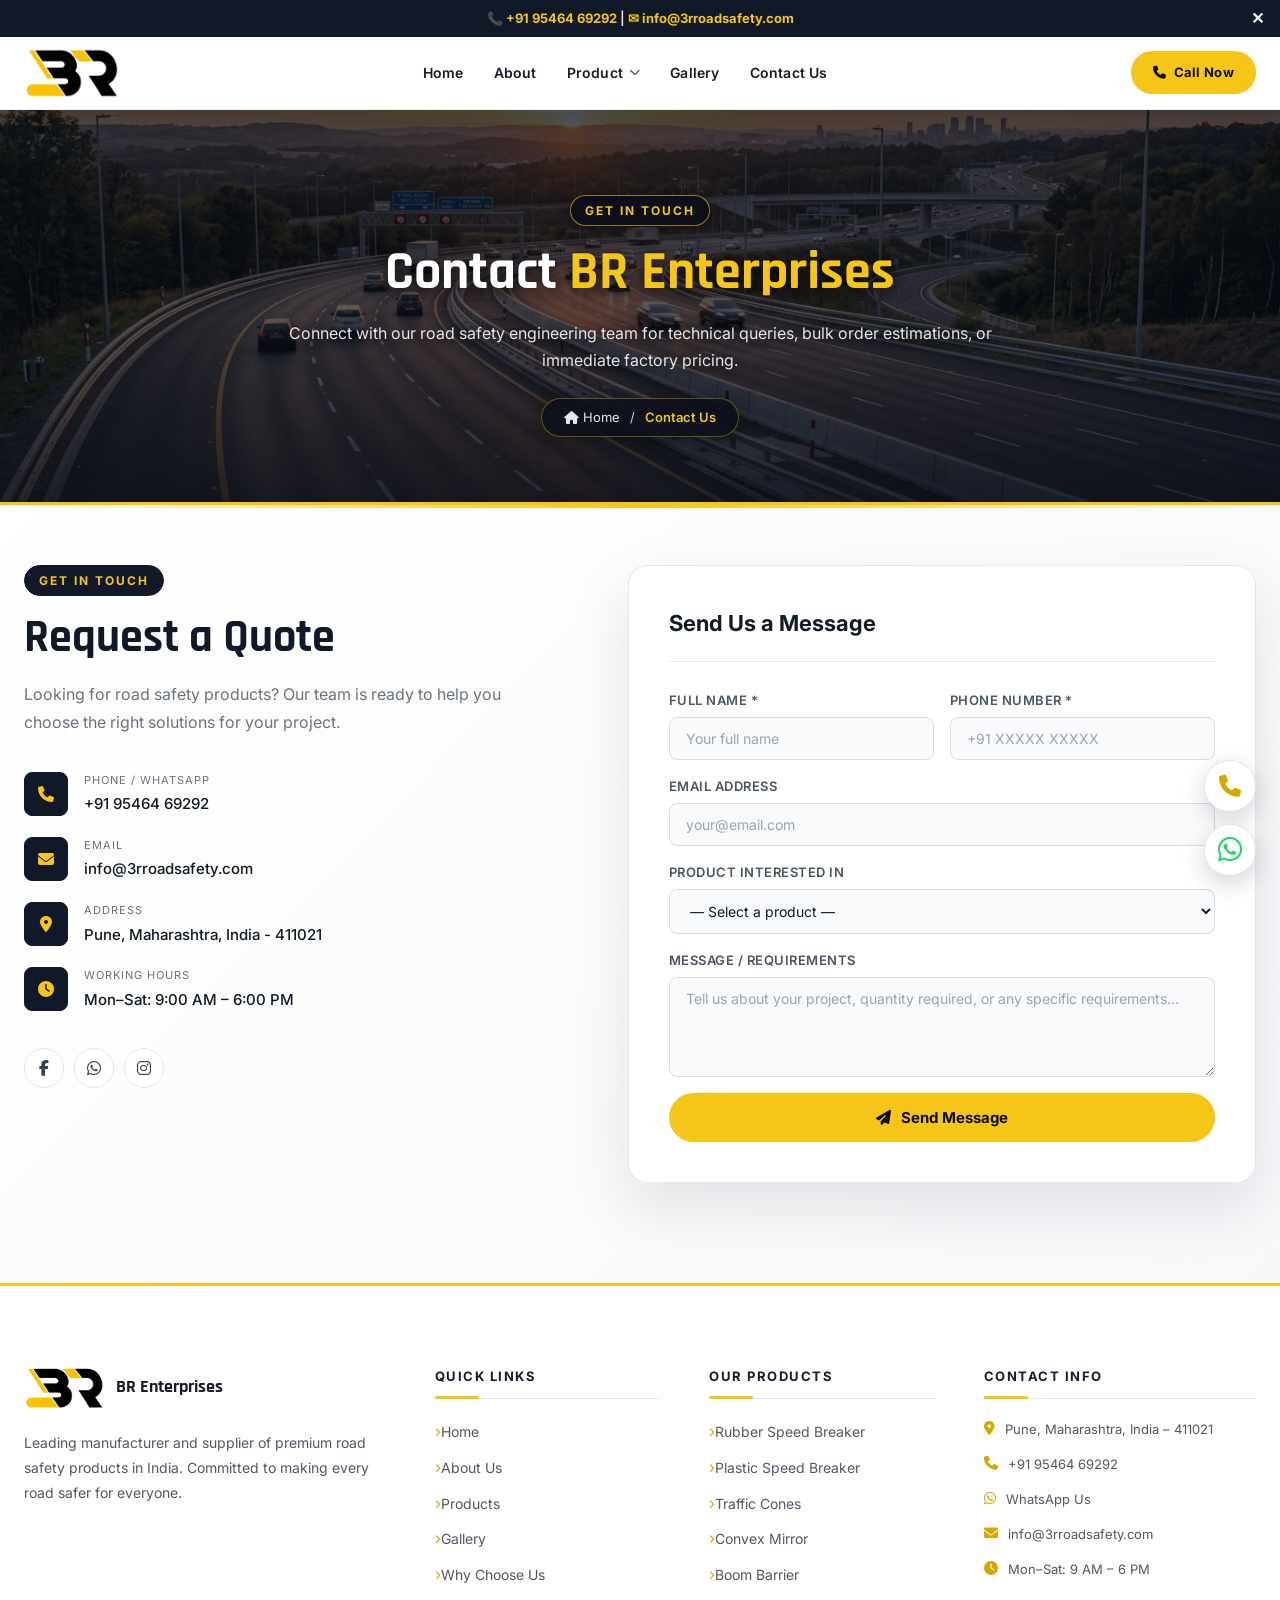
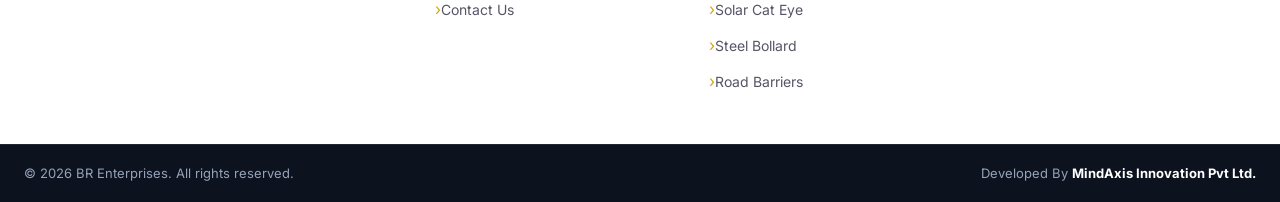
<file: BR/contact.html>
<!DOCTYPE html>
<html lang="en">

<head>
    <meta charset="UTF-8">
    <meta name="viewport" content="width=device-width, initial-scale=1.0">
    <meta name="description" content="Contact BR Enterprises for road safety products. Request a quote today.">
    <meta name="keywords"
        content="road safety products, rubber speed breaker manufacturer, traffic cone supplier, convex mirror, boom barrier, cat eye reflector, road safety equipment India">
    <title>Contact Us - BR Enterprises</title>
    <link rel="icon" href="assets/img/logo.png" type="image/png">
    <link rel="preconnect" href="https://fonts.googleapis.com">
    <link rel="preconnect" href="https://fonts.gstatic.com" crossorigin>
    <link
        href="https://fonts.googleapis.com/css2?family=Inter:wght@300;400;500;600;700;800;900&family=Rajdhani:wght@400;500;600;700&display=swap"
        rel="stylesheet">
    <link rel="stylesheet" href="https://cdnjs.cloudflare.com/ajax/libs/font-awesome/6.5.0/css/all.min.css">
    <link rel="stylesheet" href="assets/css/style.css">
</head>

<body>

    <!-- ========== ANNOUNCEMENT BAR ========== -->
    <div class="announcement-bar" id="announcementBar">
        <div class="announcement-content">
            <a href="tel:+919546469292">📞 +91 95464 69292</a>
            <span> | </span>
            <a href="mailto:info@3rroadsafety.com">✉ info@3rroadsafety.com</a>
        </div>
        <button class="close-bar" onclick="document.getElementById('announcementBar').style.display='none'">✕</button>
    </div>

    <!-- ========== HEADER ========== -->
    <header class="site-header" id="siteHeader">
        <div class="header-inner">
            <div class="logo-wrap">
                <a href="index.html" class="logo-link">
                    <img src="assets/img/logo.png" alt="BR Enterprises Logo" class="logo-img">
                </a>
            </div>

            <nav class="main-nav" id="mainNav">
                <button class="nav-close-btn" id="navCloseBtn" aria-label="Close Menu">&times;</button>
                <ul class="nav-list">
                    <li><a href="index.html#home" class="nav-link">Home</a></li>
                    <li><a href="about.html" class="nav-link">About</a></li>
                    <li class="has-dropdown">
                        <a href="products.html" class="nav-link">Product <i class="fas fa-chevron-down"></i></a>
                        <div class="mega-menu">
                            <div class="mega-col">
                                <h4 class="mega-title">Speed Control</h4>
                                <ul>
                                    <li><a href="products.html?category=speed"><i class="fas fa-road"></i> Rubber Speed
                                            Breaker</a></li>
                                    <li><a href="products.html?category=speed"><i class="fas fa-road"></i> Plastic Speed
                                            Breaker</a></li>
                                </ul>
                            </div>
                            <div class="mega-col">
                                <h4 class="mega-title">Reflectors & Markers</h4>
                                <ul>
                                    <li><a href="products.html?category=reflectors"><i class="fas fa-circle"></i> Cat Eye
                                            Reflector</a></li>
                                    <li><a href="products.html?category=reflectors"><i class="fas fa-sun"></i> Solar Cat Eye</a></li>
                                    <li><a href="products.html?category=reflectors"><i class="fas fa-paint-brush"></i> Thermoplastic
                                            Road Paint</a></li>
                                </ul>
                            </div>
                            <div class="mega-col">
                                <h4 class="mega-title">Traffic Management</h4>
                                <ul>
                                    <li><a href="products.html?category=traffic"><i class="fas fa-traffic-light"></i> Traffic
                                            Cones</a></li>
                                    <li><a href="products.html?category=traffic"><i class="fas fa-eye"></i> Convex Mirror</a></li>
                                    <li><a href="products.html?category=traffic"><i class="fas fa-border-all"></i> Road Barrier</a>
                                    </li>
                                    <li><a href="products.html?category=traffic"><i class="fas fa-arrows-alt-v"></i> Flexible Spring Post</a></li>
                                </ul>
                            </div>
                            <div class="mega-col">
                                <h4 class="mega-title">Access Control</h4>
                                <ul>
                                    <li><a href="products.html?category=access"><i class="fas fa-shield-alt"></i> Boom Barrier</a>
                                    </li>
                                    <li><a href="products.html?category=access"><i class="fas fa-circle-dot"></i> Steel
                                            Bollard</a></li>
                                    <li><a href="products.html?category=access"><i class="fas fa-people-arrows"></i> Queue
                                            Manager</a></li>
                                    <li><a href="products.html?category=access"><i class="fas fa-shield-alt"></i> Rubber Corner
                                            Guard</a></li>
                                </ul>
                            </div>
                        </div>
                    </li>

                    <li><a href="gallery.html" class="nav-link">Gallery</a></li>
                    <li><a href="contact.html" class="nav-link active">Contact Us</a></li>
                </ul>
            </nav>

            <div class="header-actions">
                <a href="tel:+919546469292" class="btn-call"><i class="fas fa-phone"></i> Call Now</a>
                <button class="hamburger" id="hamburger" aria-label="Toggle Menu">
                    <span></span><span></span><span></span>
                </button>
            </div>
        </div>
    </header>

    <!-- ========== PAGE BANNER ========== -->
    <section class="page-banner">
        <div class="container">
            <div class="banner-content text-center">
                <div class="section-badge">Get In Touch</div>
                <h1 class="page-title">Contact <span class="highlight">BR Enterprises</span></h1>
                <p class="page-sub">Connect with our road safety engineering team for technical queries, bulk order estimations, or immediate factory pricing.</p>
                <div class="breadcrumb">
                    <a href="index.html"><i class="fas fa-home"></i> Home</a>
                    <span>/</span>
                    <span class="current">Contact Us</span>
                </div>
            </div>
        </div>
    </section>

    <!-- ========== CONTACT SECTION ========== -->
    <section class="contact-section" id="contact" style="padding-top: 60px;">
        <div class="container">
            <div class="contact-grid">
                <div class="contact-info">
                    <div class="section-badge">Get In Touch</div>
                    <h2 class="section-title">Request a <span class="highlight">Quote</span></h2>
                    <p class="contact-intro">Looking for road safety products? Our team is ready to help you choose the
                        right solutions for your project.</p>
                    <div class="contact-details">
                        <div class="contact-detail-item">
                            <div class="cd-icon"><i class="fas fa-phone"></i></div>
                            <div class="cd-text">
                                <span class="cd-label">Phone / WhatsApp</span>
                                <a href="tel:+919546469292" class="cd-value">+91 95464 69292</a>
                            </div>
                        </div>
                        <div class="contact-detail-item">
                            <div class="cd-icon"><i class="fas fa-envelope"></i></div>
                            <div class="cd-text">
                                <span class="cd-label">Email</span>
                                <a href="mailto:info@3rroadsafety.com" class="cd-value">info@3rroadsafety.com</a>
                            </div>
                        </div>
                        <div class="contact-detail-item">
                            <div class="cd-icon"><i class="fas fa-map-marker-alt"></i></div>
                            <div class="cd-text">
                                <span class="cd-label">Address</span>
                                <span class="cd-value">Pune, Maharashtra, India - 411021</span>
                            </div>
                        </div>
                        <div class="contact-detail-item">
                            <div class="cd-icon"><i class="fas fa-clock"></i></div>
                            <div class="cd-text">
                                <span class="cd-label">Working Hours</span>
                                <span class="cd-value">Mon–Sat: 9:00 AM – 6:00 PM</span>
                            </div>
                        </div>
                    </div>
                    <div class="social-links">
                        <a href="#" class="social-btn fb" aria-label="Facebook"><i class="fab fa-facebook-f"></i></a>
                        <a href="#" class="social-btn wa" aria-label="WhatsApp"><i class="fab fa-whatsapp"></i></a>
                        <a href="#" class="social-btn ig" aria-label="Instagram"><i class="fab fa-instagram"></i></a>
                    </div>
                </div>
                <div class="contact-form-wrap">
                    <form class="contact-form" id="contactForm" novalidate>
                        <h3 class="form-title">Send Us a Message</h3>
                        <div class="form-row">
                            <div class="form-group">
                                <label for="fname">Full Name *</label>
                                <input type="text" id="fname" name="fname" placeholder="Your full name" required>
                            </div>
                            <div class="form-group">
                                <label for="fphone">Phone Number *</label>
                                <input type="tel" id="fphone" name="fphone" placeholder="+91 XXXXX XXXXX" required>
                            </div>
                        </div>
                        <div class="form-group">
                            <label for="femail">Email Address</label>
                            <input type="email" id="femail" name="femail" placeholder="your@email.com">
                        </div>
                        <div class="form-group">
                            <label for="fproduct">Product Interested In</label>
                            <select id="fproduct" name="fproduct">
                                <option value="">— Select a product —</option>
                                <option>Rubber Speed Breaker</option>
                                <option>Plastic Speed Breaker</option>
                                <option>Traffic Cone</option>
                                <option>Convex Mirror</option>
                                <option>Cat Eye Reflector</option>
                                <option>Solar Cat Eye</option>
                                <option>Boom Barrier</option>
                                <option>Road / Crash Barrier</option>
                                <option>Rubber Corner Guard</option>
                                <option>Thermoplastic Road Paint</option>
                                <option>Queue Manager Post</option>
                                <option>Flexible Delineator Post</option>
                                <option>Steel Bollard</option>
                                <option>Rubber Rumble Strip</option>
                                <option>Traffic Safety Signage</option>
                                <option>Rubber Car Stopper</option>
                                <option>Multiple Products</option>
                                <option>Others</option>
                            </select>
                        </div>
                        <div class="form-group">
                            <label for="fmessage">Message / Requirements</label>
                            <textarea id="fmessage" name="fmessage" rows="4"
                                placeholder="Tell us about your project, quantity required, or any specific requirements..."></textarea>
                        </div>
                        <button type="submit" class="btn-submit" id="submitBtn">
                            <i class="fas fa-paper-plane"></i> Send Message
                        </button>
                        <p class="form-success" id="formSuccess" style="display:none;">✅ Thank you! We'll get back to
                            you within 24 hours.</p>
                    </form>
                </div>
            </div>
        </div>
    </section>

    <!-- ========== FOOTER ========== -->
    <footer class="site-footer">
        <div class="footer-main">
            <div class="container">
                <div class="footer-grid">
                    <div class="footer-col footer-brand">
                        <div class="footer-logo">
                            <img src="assets/img/logo.png" alt="BR Enterprises" class="footer-logo-img">
                            <div>
                                <span class="footer-brand-name">BR Enterprises</span>

                            </div>
                        </div>
                        <p class="footer-about">Leading manufacturer and supplier of premium road safety products in
                            India. Committed to making every road safer for everyone.</p>
                    </div>
                    <div class="footer-col">
                        <h4 class="footer-title">Quick Links</h4>
                        <ul class="footer-links">
                            <li><a href="index.html#home">Home</a></li>
                            <li><a href="about.html">About Us</a></li>
                            <li><a href="products.html">Products</a></li>
                            <li><a href="gallery.html">Gallery</a></li>
                            <li><a href="index.html#why-us">Why Choose Us</a></li>
                            <li><a href="contact.html">Contact Us</a></li>
                        </ul>
                    </div>
                    <div class="footer-col">
                        <h4 class="footer-title">Our Products</h4>
                        <ul class="footer-links">
                            <li><a href="products.html">Rubber Speed Breaker</a></li>
                            <li><a href="products.html">Plastic Speed Breaker</a></li>
                            <li><a href="products.html">Traffic Cones</a></li>
                            <li><a href="products.html">Convex Mirror</a></li>
                            <li><a href="products.html">Boom Barrier</a></li>
                            <li><a href="products.html">Solar Cat Eye</a></li>
                            <li><a href="products.html">Steel Bollard</a></li>
                            <li><a href="products.html">Road Barriers</a></li>
                        </ul>
                    </div>
                    <div class="footer-col">
                        <h4 class="footer-title">Contact Info</h4>
                        <ul class="footer-contact-list">
                            <li>
                                <i class="fas fa-map-marker-alt"></i>
                                <span>Pune, Maharashtra, India – 411021</span>
                            </li>
                            <li>
                                <i class="fas fa-phone"></i>
                                <a href="tel:+919546469292">+91 95464 69292</a>
                            </li>
                            <li>
                                <i class="fab fa-whatsapp"></i>
                                <a href="https://wa.me/919546469292">WhatsApp Us</a>
                            </li>
                            <li>
                                <i class="fas fa-envelope"></i>
                                <a href="mailto:info@3rroadsafety.com">info@3rroadsafety.com</a>
                            </li>
                            <li>
                                <i class="fas fa-clock"></i>
                                <span>Mon–Sat: 9 AM – 6 PM</span>
                            </li>
                        </ul>
                    </div>
                </div>
            </div>
        </div>
        <div class="footer-bottom">
            <div class="container">
                <div class="footer-bottom-inner">
                    <p class="footer-copy">&copy; <span class="current-year">2026</span> BR Enterprises. All rights reserved.</p>
                    <p class="footer-dev">Developed By <a href="https://mindaxisinnovation.com" target="_blank" rel="noopener"><strong>MindAxis Innovation Pvt Ltd.</strong></a></p>
                </div>
            </div>
        </div>
    </footer>

    <!-- Floating Buttons (stacked) -->
    <div class="float-stack">
        <button class="float-btn back-to-top" id="backToTop" aria-label="Back to top">
            <i class="fas fa-chevron-up"></i>
        </button>
        <a href="tel:+919546469292" class="float-btn call-float" aria-label="Call us">
            <i class="fas fa-phone"></i>
            <span class="float-tooltip">Call us</span>
        </a>
        <a href="https://wa.me/919546469292" class="float-btn whatsapp-float" target="_blank" rel="noopener"
            aria-label="Chat on WhatsApp">
            <i class="fab fa-whatsapp"></i>
            <span class="float-tooltip">Chat with us!</span>
        </a>
    </div>

    <script src="assets/js/script.js"></script>
</body>

</html>
</file>
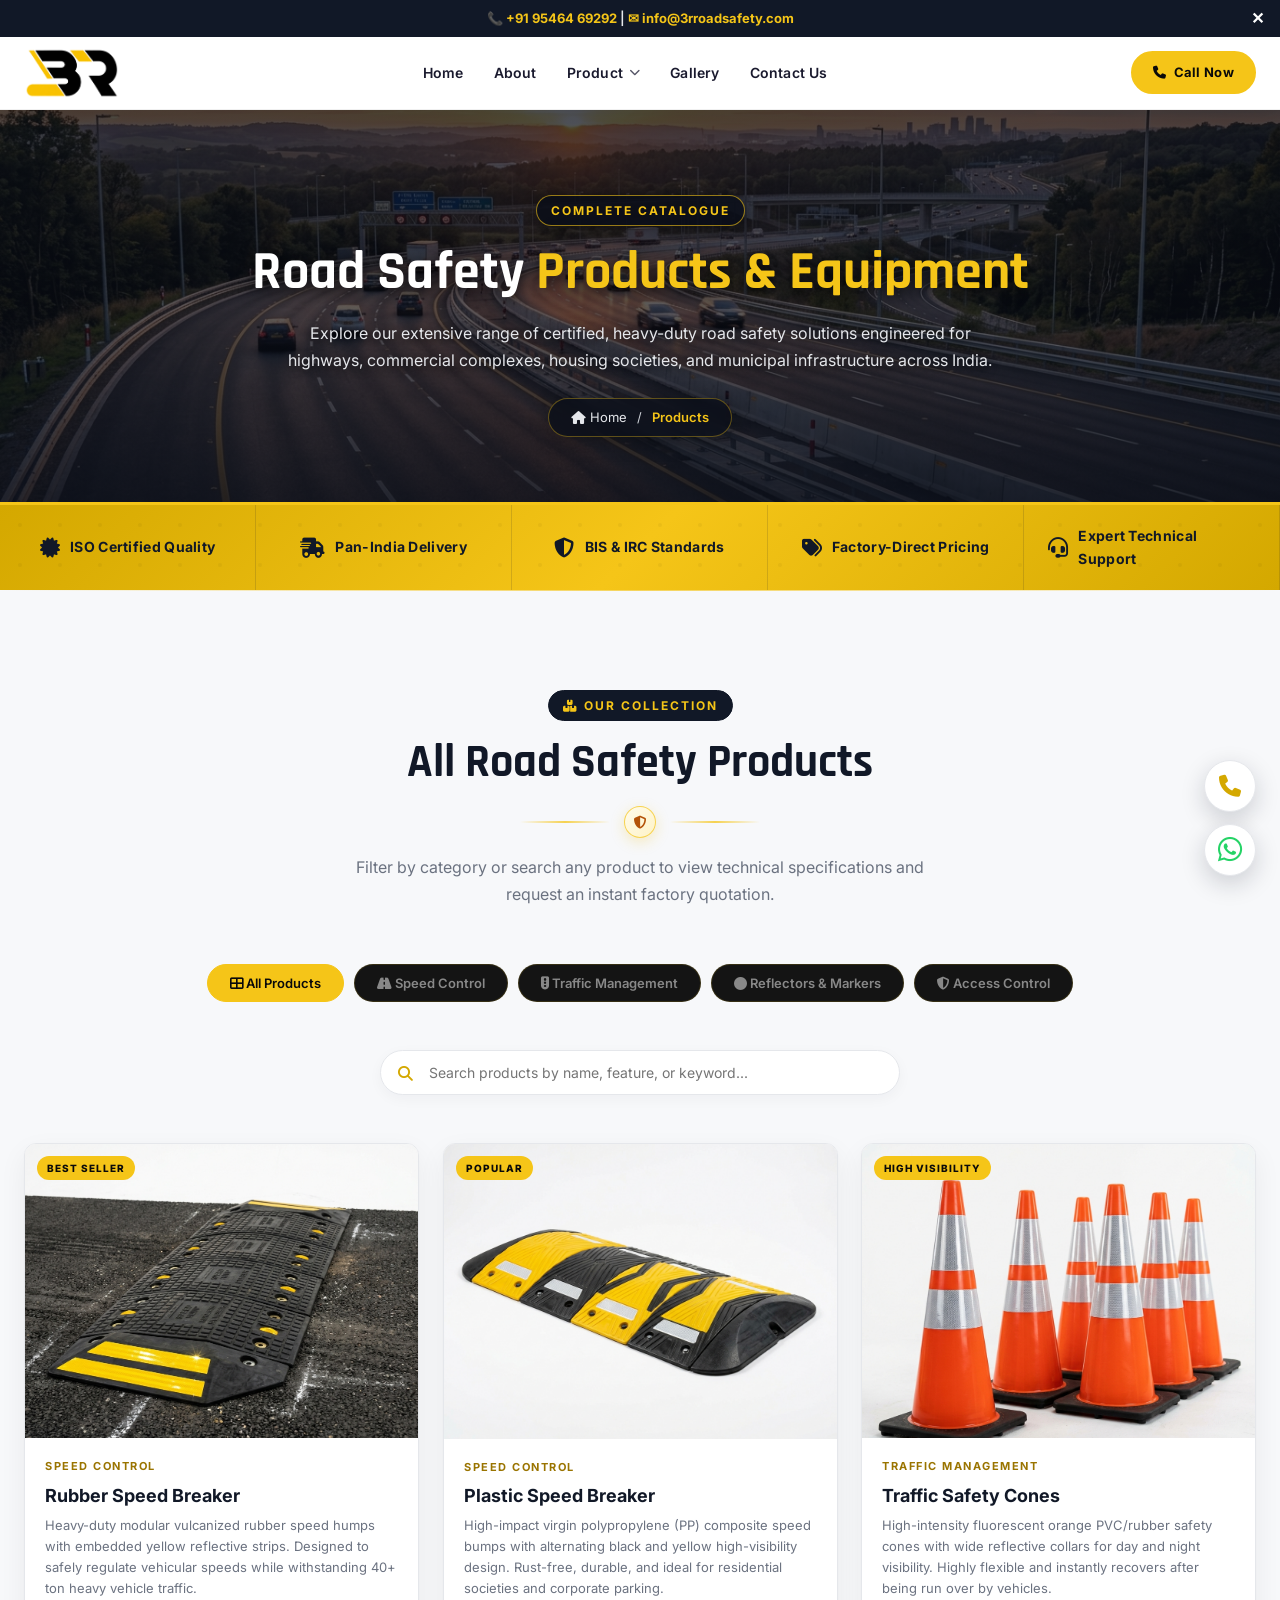
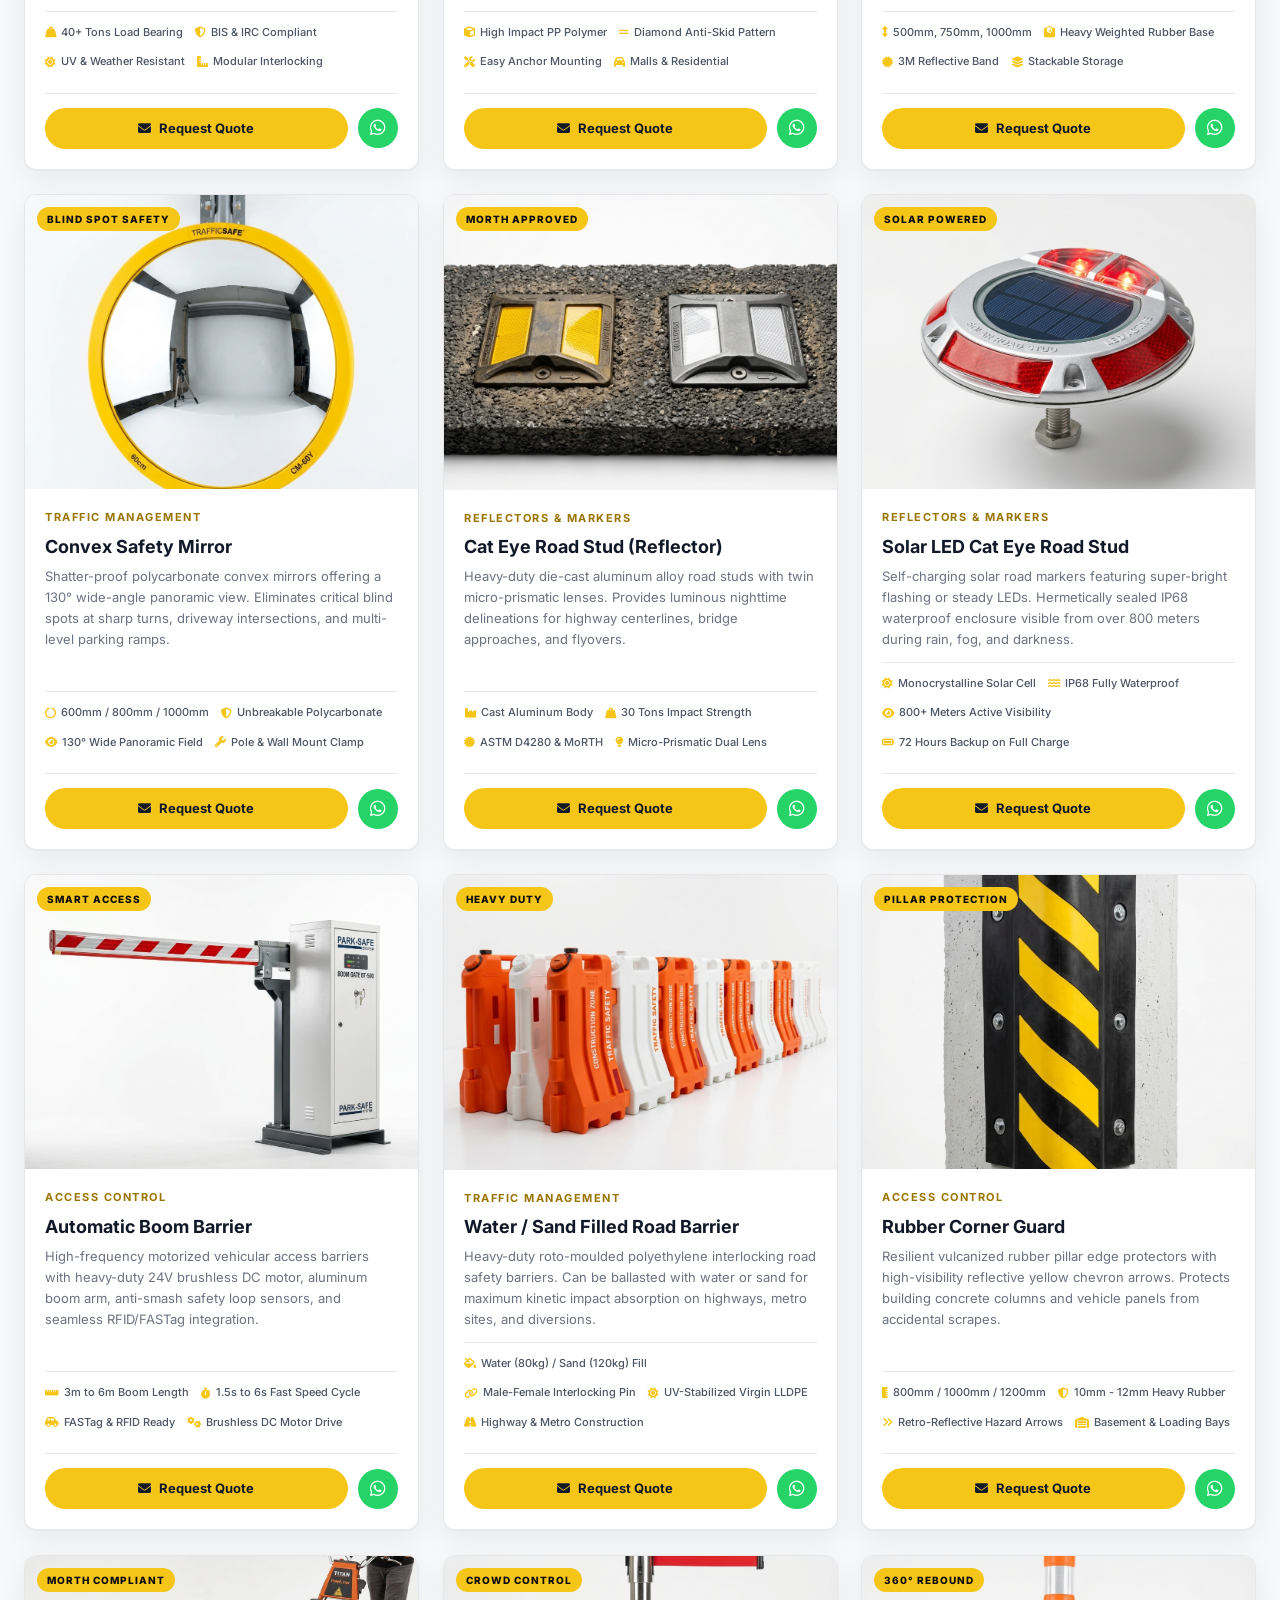
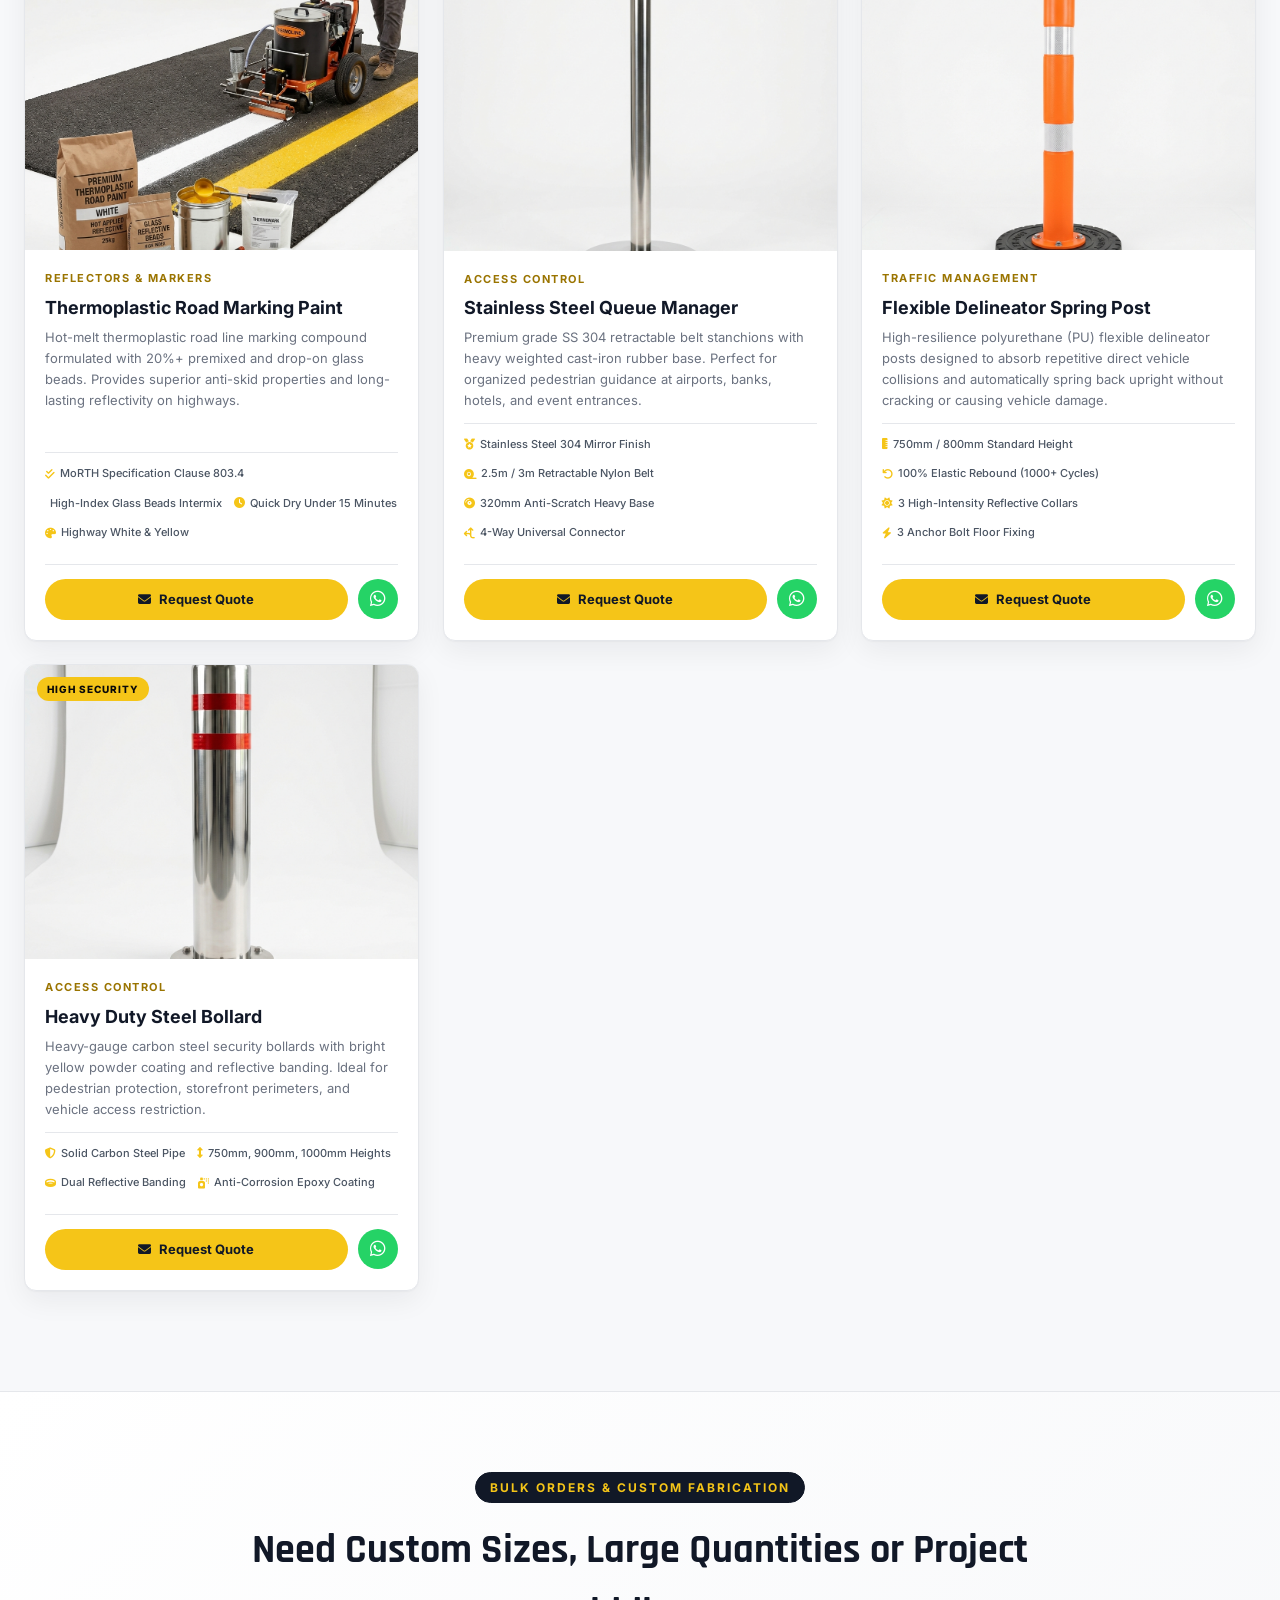
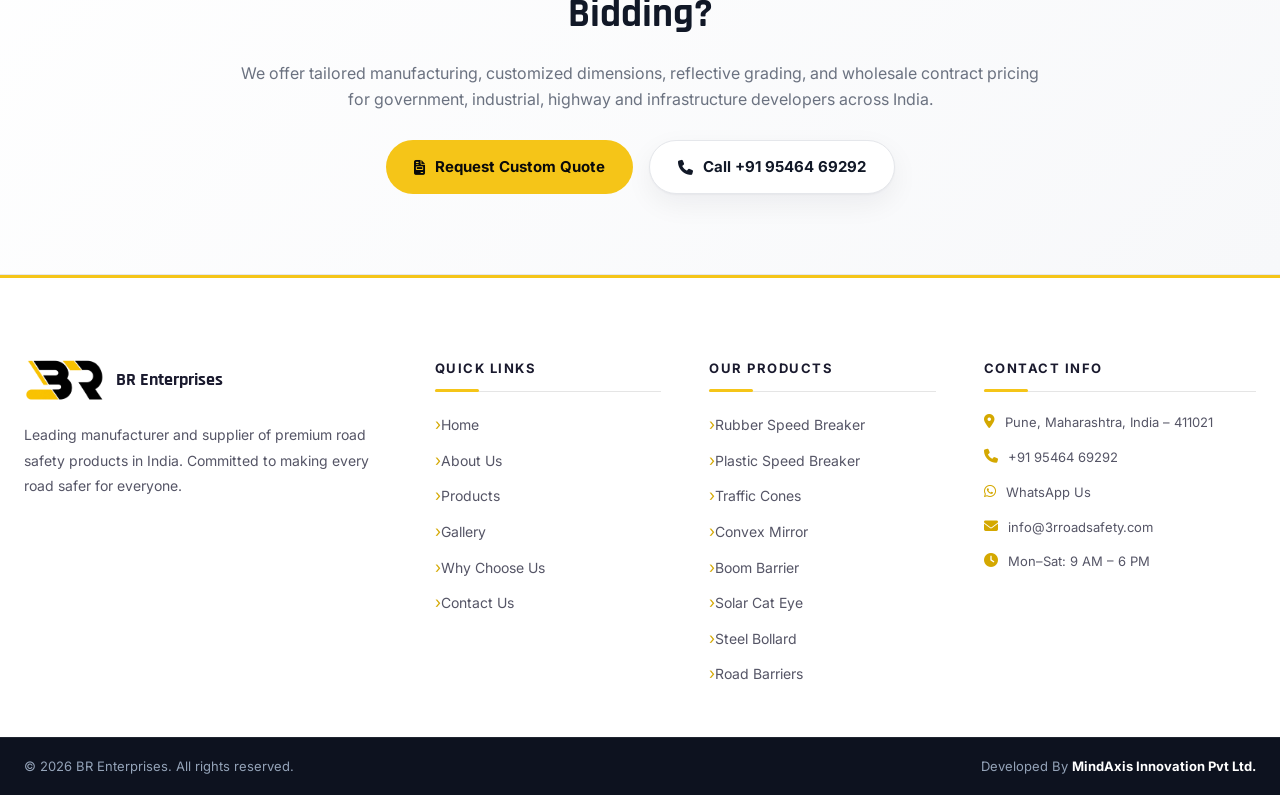
<file: BR/products.html>
<!DOCTYPE html>
<html lang="en">

<head>
  <meta charset="UTF-8">
  <meta name="viewport" content="width=device-width, initial-scale=1.0">
  <meta name="description"
    content="Browse the complete range of road safety products by BR Enterprises. Rubber & plastic speed breakers, traffic cones, convex mirrors, boom barriers, cat eye reflectors, solar studs, bollards, and more. Pan-India delivery.">
  <meta name="keywords"
    content="road safety products catalogue, rubber speed breaker, plastic speed breaker, traffic safety cone, convex mirror, boom barrier, cat eye road stud, solar cat eye, road barrier, steel bollard, BR Enterprises">
  <title>All Road Safety Products & Solutions | BR Enterprises</title>
  <link rel="icon" href="assets/img/logo.png" type="image/png">
  <link rel="preconnect" href="https://fonts.googleapis.com">
  <link rel="preconnect" href="https://fonts.gstatic.com" crossorigin>
  <link
    href="https://fonts.googleapis.com/css2?family=Inter:wght@300;400;500;600;700;800;900&family=Rajdhani:wght@400;500;600;700&display=swap"
    rel="stylesheet">
  <link rel="stylesheet" href="https://cdnjs.cloudflare.com/ajax/libs/font-awesome/6.5.0/css/all.min.css">
  <link rel="stylesheet" href="assets/css/style.css">
</head>

<body>

  <!-- ========== ANNOUNCEMENT BAR ========== -->
  <div class="announcement-bar" id="announcementBar">
    <div class="announcement-content">
      <a href="tel:+919546469292">📞 +91 95464 69292</a>
      <span> | </span>
      <a href="mailto:info@3rroadsafety.com">✉ info@3rroadsafety.com</a>
    </div>
    <button class="close-bar" onclick="document.getElementById('announcementBar').style.display='none'">✕</button>
  </div>

  <!-- ========== HEADER ========== -->
  <header class="site-header" id="siteHeader">
    <div class="header-inner">
      <div class="logo-wrap">
        <a href="index.html" class="logo-link">
          <img src="assets/img/logo.png" alt="BR Enterprises Logo" class="logo-img">
        </a>
      </div>

      <nav class="main-nav" id="mainNav">
        <button class="nav-close-btn" id="navCloseBtn" aria-label="Close Menu">&times;</button>
        <ul class="nav-list">
          <li><a href="index.html#home" class="nav-link">Home</a></li>
          <li><a href="about.html" class="nav-link">About</a></li>
          <li class="has-dropdown">
            <a href="products.html" class="nav-link active">Product <i class="fas fa-chevron-down"></i></a>
            <div class="mega-menu">
              <div class="mega-col">
                <h4 class="mega-title">Speed Control</h4>
                <ul>
                  <li><a href="products.html?category=speed"><i class="fas fa-road"></i> Rubber Speed Breaker</a></li>
                  <li><a href="products.html?category=speed"><i class="fas fa-road"></i> Plastic Speed Breaker</a></li>
                </ul>
              </div>
              <div class="mega-col">
                <h4 class="mega-title">Reflectors & Markers</h4>
                <ul>
                  <li><a href="products.html?category=reflectors"><i class="fas fa-circle"></i> Cat Eye Reflector</a></li>
                  <li><a href="products.html?category=reflectors"><i class="fas fa-sun"></i> Solar Cat Eye</a></li>
                  <li><a href="products.html?category=reflectors"><i class="fas fa-paint-brush"></i> Thermoplastic Road Paint</a></li>
                </ul>
              </div>
              <div class="mega-col">
                <h4 class="mega-title">Traffic Management</h4>
                <ul>
                  <li><a href="products.html?category=traffic"><i class="fas fa-traffic-light"></i> Traffic Cones</a></li>
                  <li><a href="products.html?category=traffic"><i class="fas fa-eye"></i> Convex Mirror</a></li>
                  <li><a href="products.html?category=traffic"><i class="fas fa-border-all"></i> Road Barrier</a></li>
                  <li><a href="products.html?category=traffic"><i class="fas fa-arrows-alt-v"></i> Flexible Spring Post</a></li>
                </ul>
              </div>
              <div class="mega-col">
                <h4 class="mega-title">Access Control</h4>
                <ul>
                  <li><a href="products.html?category=access"><i class="fas fa-shield-alt"></i> Boom Barrier</a></li>
                  <li><a href="products.html?category=access"><i class="fas fa-circle-dot"></i> Steel Bollard</a></li>
                  <li><a href="products.html?category=access"><i class="fas fa-people-arrows"></i> Queue Manager</a></li>
                  <li><a href="products.html?category=access"><i class="fas fa-shield-alt"></i> Rubber Corner Guard</a></li>
                </ul>
              </div>
            </div>
          </li>

          <li><a href="gallery.html" class="nav-link">Gallery</a></li>
          <li><a href="contact.html" class="nav-link">Contact Us</a></li>
        </ul>
      </nav>

      <div class="header-actions">
        <a href="tel:+919546469292" class="btn-call"><i class="fas fa-phone"></i> Call Now</a>
        <button class="hamburger" id="hamburger" aria-label="Toggle Menu">
          <span></span><span></span><span></span>
        </button>
      </div>
    </div>
  </header>

  <!-- ========== PAGE BANNER ========== -->
  <section class="page-banner">
    <div class="container">
      <div class="banner-content text-center">
        <div class="section-badge">Complete Catalogue</div>
        <h1 class="page-title">Road Safety <span class="highlight">Products & Equipment</span></h1>
        <p class="page-sub">Explore our extensive range of certified, heavy-duty road safety solutions engineered for highways, commercial complexes, housing societies, and municipal infrastructure across India.</p>
        <div class="breadcrumb">
          <a href="index.html"><i class="fas fa-home"></i> Home</a>
          <span>/</span>
          <span class="current">Products</span>
        </div>
      </div>
    </div>
  </section>

  <!-- ========== FEATURE STRIP ========== -->
  <section class="feature-strip">
    <div class="strip-inner">
      <div class="strip-item">
        <i class="fas fa-certificate"></i>
        <span>ISO Certified Quality</span>
      </div>
      <div class="strip-item">
        <i class="fas fa-truck-fast"></i>
        <span>Pan-India Delivery</span>
      </div>
      <div class="strip-item">
        <i class="fas fa-shield-halved"></i>
        <span>BIS & IRC Standards</span>
      </div>
      <div class="strip-item">
        <i class="fas fa-tags"></i>
        <span>Factory-Direct Pricing</span>
      </div>
      <div class="strip-item">
        <i class="fas fa-headset"></i>
        <span>Expert Technical Support</span>
      </div>

      <!-- Duplicated for seamless infinite loop on mobile screens only -->
      <div class="strip-item strip-clone" aria-hidden="true">
        <i class="fas fa-certificate"></i>
        <span>ISO Certified Quality</span>
      </div>
      <div class="strip-item strip-clone" aria-hidden="true">
        <i class="fas fa-truck-fast"></i>
        <span>Pan-India Delivery</span>
      </div>
      <div class="strip-item strip-clone" aria-hidden="true">
        <i class="fas fa-shield-halved"></i>
        <span>BIS & IRC Standards</span>
      </div>
      <div class="strip-item strip-clone" aria-hidden="true">
        <i class="fas fa-tags"></i>
        <span>Factory-Direct Pricing</span>
      </div>
      <div class="strip-item strip-clone" aria-hidden="true">
        <i class="fas fa-headset"></i>
        <span>Expert Technical Support</span>
      </div>
    </div>
  </section>

  <!-- ========== PRODUCTS SECTION ========== -->
  <section class="products-section" id="products">
    <div class="container">
      <div class="section-header text-center">
        <div class="section-badge"><i class="fas fa-boxes"></i> Our Collection</div>
        <h2 class="section-title">All Road Safety <span class="highlight">Products</span></h2>
        
        <!-- Elegant Road Safety Divider -->
        <div class="section-header-divider">
          <span class="divider-line"></span>
          <span class="divider-icon" title="Certified Road Safety"><i class="fas fa-shield-alt"></i></span>
          <span class="divider-line"></span>
        </div>

        <p class="section-sub">Filter by category or search any product to view technical specifications and request an instant factory quotation.</p>
      </div>

      <!-- Filter Buttons -->
      <div class="product-filters">
        <button class="filter-btn active" data-filter="all"><i class="fas fa-th-large"></i> All Products</button>
        <button class="filter-btn" data-filter="speed"><i class="fas fa-road"></i> Speed Control</button>
        <button class="filter-btn" data-filter="traffic"><i class="fas fa-traffic-light"></i> Traffic Management</button>
        <button class="filter-btn" data-filter="reflectors"><i class="fas fa-circle"></i> Reflectors & Markers</button>
        <button class="filter-btn" data-filter="access"><i class="fas fa-shield-alt"></i> Access Control</button>
      </div>

      <!-- Search Bar (moved to products section) -->
      <div class="products-search-wrap">
        <i class="fas fa-search"></i>
        <input type="text" id="productSearch" class="products-search-input" placeholder="Search products by name, feature, or keyword...">
      </div>

      <!-- Products Grid -->
      <div class="products-grid" id="productsGrid">

        <!-- Product 1: Rubber Speed Breaker -->
        <div class="product-card" data-category="speed">
          <div class="product-img-wrap">
            <img src="assets/img/product_rubber_speed_breaker_1792042020292.png" alt="Rubber Speed Breaker" loading="lazy">
            <div class="product-overlay">
              <a href="contact.html?product=Rubber+Speed+Breaker" class="product-cta">Get Quote <i class="fas fa-arrow-right"></i></a>
            </div>
            <div class="product-badge">Best Seller</div>
          </div>
          <div class="product-info">
            <div class="product-category-tag">Speed Control</div>
            <h3 class="product-name">Rubber Speed Breaker</h3>
            <p class="product-desc">Heavy-duty modular vulcanized rubber speed humps with embedded yellow reflective strips. Designed to safely regulate vehicular speeds while withstanding 40+ ton heavy vehicle traffic.</p>
            <div class="product-specs">
              <span><i class="fas fa-weight-hanging"></i> 40+ Tons Load Bearing</span>
              <span><i class="fas fa-shield-alt"></i> BIS & IRC Compliant</span>
              <span><i class="fas fa-sun"></i> UV & Weather Resistant</span>
              <span><i class="fas fa-ruler-combined"></i> Modular Interlocking</span>
            </div>
            <div class="product-card-actions">
              <a href="contact.html?product=Rubber+Speed+Breaker" class="btn-card-quote">
                <i class="fas fa-envelope"></i> Request Quote
              </a>
              <a href="https://wa.me/919546469292?text=Hi%2C%20I%20am%20interested%20in%20Rubber%20Speed%20Breaker.%20Please%20share%20quotation." target="_blank" rel="noopener" class="btn-card-wa" title="Inquire on WhatsApp">
                <i class="fab fa-whatsapp"></i>
              </a>
            </div>
          </div>
        </div>

        <!-- Product 2: Plastic Speed Breaker -->
        <div class="product-card" data-category="speed">
          <div class="product-img-wrap">
            <img src="assets/img/product_plastic_speed_breaker_1792042034429.png" alt="Plastic Speed Breaker" loading="lazy">
            <div class="product-overlay">
              <a href="contact.html?product=Plastic+Speed+Breaker" class="product-cta">Get Quote <i class="fas fa-arrow-right"></i></a>
            </div>
            <div class="product-badge">Popular</div>
          </div>
          <div class="product-info">
            <div class="product-category-tag">Speed Control</div>
            <h3 class="product-name">Plastic Speed Breaker</h3>
            <p class="product-desc">High-impact virgin polypropylene (PP) composite speed bumps with alternating black and yellow high-visibility design. Rust-free, durable, and ideal for residential societies and corporate parking.</p>
            <div class="product-specs">
              <span><i class="fas fa-cube"></i> High Impact PP Polymer</span>
              <span><i class="fas fa-grip-lines"></i> Diamond Anti-Skid Pattern</span>
              <span><i class="fas fa-tools"></i> Easy Anchor Mounting</span>
              <span><i class="fas fa-car"></i> Malls & Residential</span>
            </div>
            <div class="product-card-actions">
              <a href="contact.html?product=Plastic+Speed+Breaker" class="btn-card-quote">
                <i class="fas fa-envelope"></i> Request Quote
              </a>
              <a href="https://wa.me/919546469292?text=Hi%2C%20I%20am%20interested%20in%20Plastic%20Speed%20Breaker.%20Please%20share%20quotation." target="_blank" rel="noopener" class="btn-card-wa" title="Inquire on WhatsApp">
                <i class="fab fa-whatsapp"></i>
              </a>
            </div>
          </div>
        </div>

        <!-- Product 3: Traffic Safety Cone -->
        <div class="product-card" data-category="traffic">
          <div class="product-img-wrap">
            <img src="assets/img/product_traffic_cone_1792042050600.png" alt="Traffic Safety Cone" loading="lazy">
            <div class="product-overlay">
              <a href="contact.html?product=Traffic+Cone" class="product-cta">Get Quote <i class="fas fa-arrow-right"></i></a>
            </div>
            <div class="product-badge">High Visibility</div>
          </div>
          <div class="product-info">
            <div class="product-category-tag">Traffic Management</div>
            <h3 class="product-name">Traffic Safety Cones</h3>
            <p class="product-desc">High-intensity fluorescent orange PVC/rubber safety cones with wide reflective collars for day and night visibility. Highly flexible and instantly recovers after being run over by vehicles.</p>
            <div class="product-specs">
              <span><i class="fas fa-arrows-alt-v"></i> 500mm, 750mm, 1000mm</span>
              <span><i class="fas fa-weight"></i> Heavy Weighted Rubber Base</span>
              <span><i class="fas fa-certificate"></i> 3M Reflective Band</span>
              <span><i class="fas fa-layer-group"></i> Stackable Storage</span>
            </div>
            <div class="product-card-actions">
              <a href="contact.html?product=Traffic+Cone" class="btn-card-quote">
                <i class="fas fa-envelope"></i> Request Quote
              </a>
              <a href="https://wa.me/919546469292?text=Hi%2C%20I%20am%20interested%20in%20Traffic%20Cones.%20Please%20share%20quotation." target="_blank" rel="noopener" class="btn-card-wa" title="Inquire on WhatsApp">
                <i class="fab fa-whatsapp"></i>
              </a>
            </div>
          </div>
        </div>

        <!-- Product 4: Convex Safety Mirror -->
        <div class="product-card" data-category="traffic">
          <div class="product-img-wrap">
            <img src="assets/img/product_convex_mirror_1792042069048.png" alt="Convex Safety Mirror" loading="lazy">
            <div class="product-overlay">
              <a href="contact.html?product=Convex+Mirror" class="product-cta">Get Quote <i class="fas fa-arrow-right"></i></a>
            </div>
            <div class="product-badge">Blind Spot Safety</div>
          </div>
          <div class="product-info">
            <div class="product-category-tag">Traffic Management</div>
            <h3 class="product-name">Convex Safety Mirror</h3>
            <p class="product-desc">Shatter-proof polycarbonate convex mirrors offering a 130° wide-angle panoramic view. Eliminates critical blind spots at sharp turns, driveway intersections, and multi-level parking ramps.</p>
            <div class="product-specs">
              <span><i class="fas fa-circle-notch"></i> 600mm / 800mm / 1000mm</span>
              <span><i class="fas fa-shield-halved"></i> Unbreakable Polycarbonate</span>
              <span><i class="fas fa-eye"></i> 130° Wide Panoramic Field</span>
              <span><i class="fas fa-wrench"></i> Pole & Wall Mount Clamp</span>
            </div>
            <div class="product-card-actions">
              <a href="contact.html?product=Convex+Mirror" class="btn-card-quote">
                <i class="fas fa-envelope"></i> Request Quote
              </a>
              <a href="https://wa.me/919546469292?text=Hi%2C%20I%20am%20interested%20in%20Convex%20Mirror.%20Please%20share%20quotation." target="_blank" rel="noopener" class="btn-card-wa" title="Inquire on WhatsApp">
                <i class="fab fa-whatsapp"></i>
              </a>
            </div>
          </div>
        </div>

        <!-- Product 5: Cat Eye Road Stud -->
        <div class="product-card" data-category="reflectors">
          <div class="product-img-wrap">
            <img src="assets/img/product_cat_eye_1792042139357.png" alt="Cat Eye Road Stud" loading="lazy">
            <div class="product-overlay">
              <a href="contact.html?product=Cat+Eye+Reflector" class="product-cta">Get Quote <i class="fas fa-arrow-right"></i></a>
            </div>
            <div class="product-badge">MoRTH Approved</div>
          </div>
          <div class="product-info">
            <div class="product-category-tag">Reflectors & Markers</div>
            <h3 class="product-name">Cat Eye Road Stud (Reflector)</h3>
            <p class="product-desc">Heavy-duty die-cast aluminum alloy road studs with twin micro-prismatic lenses. Provides luminous nighttime delineations for highway centerlines, bridge approaches, and flyovers.</p>
            <div class="product-specs">
              <span><i class="fas fa-industry"></i> Cast Aluminum Body</span>
              <span><i class="fas fa-weight-hanging"></i> 30 Tons Impact Strength</span>
              <span><i class="fas fa-certificate"></i> ASTM D4280 & MoRTH</span>
              <span><i class="fas fa-lightbulb"></i> Micro-Prismatic Dual Lens</span>
            </div>
            <div class="product-card-actions">
              <a href="contact.html?product=Cat+Eye+Reflector" class="btn-card-quote">
                <i class="fas fa-envelope"></i> Request Quote
              </a>
              <a href="https://wa.me/919546469292?text=Hi%2C%20I%20am%20interested%20in%20Cat%20Eye%20Reflector.%20Please%20share%20quotation." target="_blank" rel="noopener" class="btn-card-wa" title="Inquire on WhatsApp">
                <i class="fab fa-whatsapp"></i>
              </a>
            </div>
          </div>
        </div>

        <!-- Product 6: Solar Cat Eye Road Stud -->
        <div class="product-card" data-category="reflectors">
          <div class="product-img-wrap">
            <img src="assets/img/product_solar_cat_eye_1792042158447.png" alt="Solar Cat Eye Road Stud" loading="lazy">
            <div class="product-overlay">
              <a href="contact.html?product=Solar+Cat+Eye" class="product-cta">Get Quote <i class="fas fa-arrow-right"></i></a>
            </div>
            <div class="product-badge">Solar Powered</div>
          </div>
          <div class="product-info">
            <div class="product-category-tag">Reflectors & Markers</div>
            <h3 class="product-name">Solar LED Cat Eye Road Stud</h3>
            <p class="product-desc">Self-charging solar road markers featuring super-bright flashing or steady LEDs. Hermetically sealed IP68 waterproof enclosure visible from over 800 meters during rain, fog, and darkness.</p>
            <div class="product-specs">
              <span><i class="fas fa-sun"></i> Monocrystalline Solar Cell</span>
              <span><i class="fas fa-water"></i> IP68 Fully Waterproof</span>
              <span><i class="fas fa-eye"></i> 800+ Meters Active Visibility</span>
              <span><i class="fas fa-battery-full"></i> 72 Hours Backup on Full Charge</span>
            </div>
            <div class="product-card-actions">
              <a href="contact.html?product=Solar+Cat+Eye" class="btn-card-quote">
                <i class="fas fa-envelope"></i> Request Quote
              </a>
              <a href="https://wa.me/919546469292?text=Hi%2C%20I%20am%20interested%20in%20Solar%20Cat%20Eye.%20Please%20share%20quotation." target="_blank" rel="noopener" class="btn-card-wa" title="Inquire on WhatsApp">
                <i class="fab fa-whatsapp"></i>
              </a>
            </div>
          </div>
        </div>

        <!-- Product 7: Automatic Boom Barrier -->
        <div class="product-card" data-category="access">
          <div class="product-img-wrap">
            <img src="assets/img/product_boom_barrier_1792042206453.png" alt="Automatic Boom Barrier" loading="lazy">
            <div class="product-overlay">
              <a href="contact.html?product=Boom+Barrier" class="product-cta">Get Quote <i class="fas fa-arrow-right"></i></a>
            </div>
            <div class="product-badge">Smart Access</div>
          </div>
          <div class="product-info">
            <div class="product-category-tag">Access Control</div>
            <h3 class="product-name">Automatic Boom Barrier</h3>
            <p class="product-desc">High-frequency motorized vehicular access barriers with heavy-duty 24V brushless DC motor, aluminum boom arm, anti-smash safety loop sensors, and seamless RFID/FASTag integration.</p>
            <div class="product-specs">
              <span><i class="fas fa-ruler-horizontal"></i> 3m to 6m Boom Length</span>
              <span><i class="fas fa-stopwatch"></i> 1.5s to 6s Fast Speed Cycle</span>
              <span><i class="fas fa-car-side"></i> FASTag & RFID Ready</span>
              <span><i class="fas fa-cogs"></i> Brushless DC Motor Drive</span>
            </div>
            <div class="product-card-actions">
              <a href="contact.html?product=Boom+Barrier" class="btn-card-quote">
                <i class="fas fa-envelope"></i> Request Quote
              </a>
              <a href="https://wa.me/919546469292?text=Hi%2C%20I%20am%20interested%20in%20Boom%20Barrier.%20Please%20share%20quotation." target="_blank" rel="noopener" class="btn-card-wa" title="Inquire on WhatsApp">
                <i class="fab fa-whatsapp"></i>
              </a>
            </div>
          </div>
        </div>

        <!-- Product 8: Road Safety Barrier -->
        <div class="product-card" data-category="traffic">
          <div class="product-img-wrap">
            <img src="assets/img/product_road_barrier_1792042222336.png" alt="Road Safety Barrier" loading="lazy">
            <div class="product-overlay">
              <a href="contact.html?product=Road+%2F+Crash+Barrier" class="product-cta">Get Quote <i class="fas fa-arrow-right"></i></a>
            </div>
            <div class="product-badge">Heavy Duty</div>
          </div>
          <div class="product-info">
            <div class="product-category-tag">Traffic Management</div>
            <h3 class="product-name">Water / Sand Filled Road Barrier</h3>
            <p class="product-desc">Heavy-duty roto-moulded polyethylene interlocking road safety barriers. Can be ballasted with water or sand for maximum kinetic impact absorption on highways, metro sites, and diversions.</p>
            <div class="product-specs">
              <span><i class="fas fa-fill-drip"></i> Water (80kg) / Sand (120kg) Fill</span>
              <span><i class="fas fa-link"></i> Male-Female Interlocking Pin</span>
              <span><i class="fas fa-sun"></i> UV-Stabilized Virgin LLDPE</span>
              <span><i class="fas fa-road"></i> Highway & Metro Construction</span>
            </div>
            <div class="product-card-actions">
              <a href="contact.html?product=Road+%2F+Crash+Barrier" class="btn-card-quote">
                <i class="fas fa-envelope"></i> Request Quote
              </a>
              <a href="https://wa.me/919546469292?text=Hi%2C%20I%20am%20interested%20in%20Road%20Barriers.%20Please%20share%20quotation." target="_blank" rel="noopener" class="btn-card-wa" title="Inquire on WhatsApp">
                <i class="fab fa-whatsapp"></i>
              </a>
            </div>
          </div>
        </div>

        <!-- Product 9: Rubber Corner Guard -->
        <div class="product-card" data-category="access">
          <div class="product-img-wrap">
            <img src="assets/img/product_rubber_corner_guard_1792042244313.png" alt="Rubber Corner Guard" loading="lazy">
            <div class="product-overlay">
              <a href="contact.html?product=Rubber+Corner+Guard" class="product-cta">Get Quote <i class="fas fa-arrow-right"></i></a>
            </div>
            <div class="product-badge">Pillar Protection</div>
          </div>
          <div class="product-info">
            <div class="product-category-tag">Access Control</div>
            <h3 class="product-name">Rubber Corner Guard</h3>
            <p class="product-desc">Resilient vulcanized rubber pillar edge protectors with high-visibility reflective yellow chevron arrows. Protects building concrete columns and vehicle panels from accidental scrapes.</p>
            <div class="product-specs">
              <span><i class="fas fa-ruler-vertical"></i> 800mm / 1000mm / 1200mm</span>
              <span><i class="fas fa-shield-alt"></i> 10mm - 12mm Heavy Rubber</span>
              <span><i class="fas fa-angle-double-right"></i> Retro-Reflective Hazard Arrows</span>
              <span><i class="fas fa-warehouse"></i> Basement & Loading Bays</span>
            </div>
            <div class="product-card-actions">
              <a href="contact.html?product=Rubber+Corner+Guard" class="btn-card-quote">
                <i class="fas fa-envelope"></i> Request Quote
              </a>
              <a href="https://wa.me/919546469292?text=Hi%2C%20I%20am%20interested%20in%20Rubber%20Corner%20Guard.%20Please%20share%20quotation." target="_blank" rel="noopener" class="btn-card-wa" title="Inquire on WhatsApp">
                <i class="fab fa-whatsapp"></i>
              </a>
            </div>
          </div>
        </div>

        <!-- Product 10: Thermoplastic Road Marking Paint -->
        <div class="product-card" data-category="reflectors">
          <div class="product-img-wrap">
            <img src="assets/img/product_thermoplastic_paint_1792042258163.png" alt="Thermoplastic Road Marking Paint" loading="lazy">
            <div class="product-overlay">
              <a href="contact.html?product=Thermoplastic+Road+Paint" class="product-cta">Get Quote <i class="fas fa-arrow-right"></i></a>
            </div>
            <div class="product-badge">MoRTH Compliant</div>
          </div>
          <div class="product-info">
            <div class="product-category-tag">Reflectors & Markers</div>
            <h3 class="product-name">Thermoplastic Road Marking Paint</h3>
            <p class="product-desc">Hot-melt thermoplastic road line marking compound formulated with 20%+ premixed and drop-on glass beads. Provides superior anti-skid properties and long-lasting reflectivity on highways.</p>
            <div class="product-specs">
              <span><i class="fas fa-check-double"></i> MoRTH Specification Clause 803.4</span>
              <span><i class="fas fa-sparkles"></i> High-Index Glass Beads Intermix</span>
              <span><i class="fas fa-clock"></i> Quick Dry Under 15 Minutes</span>
              <span><i class="fas fa-palette"></i> Highway White & Yellow</span>
            </div>
            <div class="product-card-actions">
              <a href="contact.html?product=Thermoplastic+Road+Paint" class="btn-card-quote">
                <i class="fas fa-envelope"></i> Request Quote
              </a>
              <a href="https://wa.me/919546469292?text=Hi%2C%20I%20am%20interested%20in%20Thermoplastic%20Road%20Paint.%20Please%20share%20quotation." target="_blank" rel="noopener" class="btn-card-wa" title="Inquire on WhatsApp">
                <i class="fab fa-whatsapp"></i>
              </a>
            </div>
          </div>
        </div>

        <!-- Product 11: Queue Manager Post -->
        <div class="product-card" data-category="access">
          <div class="product-img-wrap">
            <img src="assets/img/product_queue_manager_1792042272387.png" alt="Queue Manager Post" loading="lazy">
            <div class="product-overlay">
              <a href="contact.html?product=Queue+Manager+Post" class="product-cta">Get Quote <i class="fas fa-arrow-right"></i></a>
            </div>
            <div class="product-badge">Crowd Control</div>
          </div>
          <div class="product-info">
            <div class="product-category-tag">Access Control</div>
            <h3 class="product-name">Stainless Steel Queue Manager</h3>
            <p class="product-desc">Premium grade SS 304 retractable belt stanchions with heavy weighted cast-iron rubber base. Perfect for organized pedestrian guidance at airports, banks, hotels, and event entrances.</p>
            <div class="product-specs">
              <span><i class="fas fa-medal"></i> Stainless Steel 304 Mirror Finish</span>
              <span><i class="fas fa-tape"></i> 2.5m / 3m Retractable Nylon Belt</span>
              <span><i class="fas fa-compact-disc"></i> 320mm Anti-Scratch Heavy Base</span>
              <span><i class="fas fa-arrows-split-up-and-left"></i> 4-Way Universal Connector</span>
            </div>
            <div class="product-card-actions">
              <a href="contact.html?product=Queue+Manager+Post" class="btn-card-quote">
                <i class="fas fa-envelope"></i> Request Quote
              </a>
              <a href="https://wa.me/919546469292?text=Hi%2C%20I%20am%20interested%20in%20Queue%20Manager%20Post.%20Please%20share%20quotation." target="_blank" rel="noopener" class="btn-card-wa" title="Inquire on WhatsApp">
                <i class="fab fa-whatsapp"></i>
              </a>
            </div>
          </div>
        </div>

        <!-- Product 12: Flexible Spring Post -->
        <div class="product-card" data-category="traffic">
          <div class="product-img-wrap">
            <img src="assets/img/product_flexible_post_1792042287535.png" alt="Flexible Delineator Spring Post" loading="lazy">
            <div class="product-overlay">
              <a href="contact.html?product=Flexible+Delineator+Post" class="product-cta">Get Quote <i class="fas fa-arrow-right"></i></a>
            </div>
            <div class="product-badge">360° Rebound</div>
          </div>
          <div class="product-info">
            <div class="product-category-tag">Traffic Management</div>
            <h3 class="product-name">Flexible Delineator Spring Post</h3>
            <p class="product-desc">High-resilience polyurethane (PU) flexible delineator posts designed to absorb repetitive direct vehicle collisions and automatically spring back upright without cracking or causing vehicle damage.</p>
            <div class="product-specs">
              <span><i class="fas fa-ruler-vertical"></i> 750mm / 800mm Standard Height</span>
              <span><i class="fas fa-undo"></i> 100% Elastic Rebound (1000+ Cycles)</span>
              <span><i class="fas fa-sun"></i> 3 High-Intensity Reflective Collars</span>
              <span><i class="fas fa-bolt"></i> 3 Anchor Bolt Floor Fixing</span>
            </div>
            <div class="product-card-actions">
              <a href="contact.html?product=Flexible+Delineator+Post" class="btn-card-quote">
                <i class="fas fa-envelope"></i> Request Quote
              </a>
              <a href="https://wa.me/919546469292?text=Hi%2C%20I%20am%20interested%20in%20Flexible%20Spring%20Post.%20Please%20share%20quotation." target="_blank" rel="noopener" class="btn-card-wa" title="Inquire on WhatsApp">
                <i class="fab fa-whatsapp"></i>
              </a>
            </div>
          </div>
        </div>

        <!-- Product 13: Steel Safety Bollard -->
        <div class="product-card" data-category="access">
          <div class="product-img-wrap">
            <img src="assets/img/product_bollard_1792042314151.png" alt="Steel Security Bollard" loading="lazy">
            <div class="product-overlay">
              <a href="contact.html?product=Steel+Bollard" class="product-cta">Get Quote <i class="fas fa-arrow-right"></i></a>
            </div>
            <div class="product-badge">High Security</div>
          </div>
          <div class="product-info">
            <div class="product-category-tag">Access Control</div>
            <h3 class="product-name">Heavy Duty Steel Bollard</h3>
            <p class="product-desc">Heavy-gauge carbon steel security bollards with bright yellow powder coating and reflective banding. Ideal for pedestrian protection, storefront perimeters, and vehicle access restriction.</p>
            <div class="product-specs">
              <span><i class="fas fa-shield-alt"></i> Solid Carbon Steel Pipe</span>
              <span><i class="fas fa-arrows-alt-v"></i> 750mm, 900mm, 1000mm Heights</span>
              <span><i class="fas fa-ring"></i> Dual Reflective Banding</span>
              <span><i class="fas fa-spray-can"></i> Anti-Corrosion Epoxy Coating</span>
            </div>
            <div class="product-card-actions">
              <a href="contact.html?product=Steel+Bollard" class="btn-card-quote">
                <i class="fas fa-envelope"></i> Request Quote
              </a>
              <a href="https://wa.me/919546469292?text=Hi%2C%20I%20am%20interested%20in%20Steel%20Bollard.%20Please%20share%20quotation." target="_blank" rel="noopener" class="btn-card-wa" title="Inquire on WhatsApp">
                <i class="fab fa-whatsapp"></i>
              </a>
            </div>
          </div>
        </div>

      </div>

    </div>
  </section>

  <!-- ========== CUSTOM ORDER & BULK SUPPLY CTA ========== -->
  <section class="cta-banner-section">
    <div class="container">
      <div class="cta-banner-box">
        <div class="section-badge">Bulk Orders & Custom Fabrication</div>
        <h2 class="cta-banner-title">Need Custom Sizes, Large Quantities or Project Bidding?</h2>
        <p class="cta-banner-sub">We offer tailored manufacturing, customized dimensions, reflective grading, and wholesale contract pricing for government, industrial, highway and infrastructure developers across India.</p>
        <div class="cta-btn-group">
          <a href="contact.html" class="btn-primary">
            <i class="fas fa-file-invoice"></i> Request Custom Quote
          </a>
          <a href="tel:+919546469292" class="btn-primary" style="background:#ffffff;color:var(--ink);border:1px solid var(--line);box-shadow:var(--card-shadow);">
            <i class="fas fa-phone"></i> Call +91 95464 69292
          </a>
        </div>
      </div>
    </div>
  </section>

  <!-- ========== FOOTER ========== -->
  <footer class="site-footer">
    <div class="footer-main">
      <div class="container">
        <div class="footer-grid">
          <div class="footer-col footer-brand">
            <div class="footer-logo">
              <img src="assets/img/logo.png" alt="BR Enterprises" class="footer-logo-img">
              <div>
                <span class="footer-brand-name">BR Enterprises</span>
              </div>
            </div>
            <p class="footer-about">Leading manufacturer and supplier of premium road safety products in India.
              Committed to making every road safer for everyone.</p>
          </div>
          <div class="footer-col">
            <h4 class="footer-title">Quick Links</h4>
            <ul class="footer-links">
              <li><a href="index.html#home">Home</a></li>
              <li><a href="about.html">About Us</a></li>
              <li><a href="products.html">Products</a></li>
              <li><a href="gallery.html">Gallery</a></li>
              <li><a href="index.html#why-us">Why Choose Us</a></li>
              <li><a href="contact.html">Contact Us</a></li>
            </ul>
          </div>
          <div class="footer-col">
            <h4 class="footer-title">Our Products</h4>
            <ul class="footer-links">
              <li><a href="products.html">Rubber Speed Breaker</a></li>
              <li><a href="products.html">Plastic Speed Breaker</a></li>
              <li><a href="products.html">Traffic Cones</a></li>
              <li><a href="products.html">Convex Mirror</a></li>
              <li><a href="products.html">Boom Barrier</a></li>
              <li><a href="products.html">Solar Cat Eye</a></li>
              <li><a href="products.html">Steel Bollard</a></li>
              <li><a href="products.html">Road Barriers</a></li>
            </ul>
          </div>
          <div class="footer-col">
            <h4 class="footer-title">Contact Info</h4>
            <ul class="footer-contact-list">
              <li>
                <i class="fas fa-map-marker-alt"></i>
                <span>Pune, Maharashtra, India – 411021</span>
              </li>
              <li>
                <i class="fas fa-phone"></i>
                <a href="tel:+919546469292">+91 95464 69292</a>
              </li>
              <li>
                <i class="fab fa-whatsapp"></i>
                <a href="https://wa.me/919546469292">WhatsApp Us</a>
              </li>
              <li>
                <i class="fas fa-envelope"></i>
                <a href="mailto:info@3rroadsafety.com">info@3rroadsafety.com</a>
              </li>
              <li>
                <i class="fas fa-clock"></i>
                <span>Mon–Sat: 9 AM – 6 PM</span>
              </li>
            </ul>
          </div>
        </div>
      </div>
    </div>
    <div class="footer-bottom">
      <div class="container">
        <div class="footer-bottom-inner">
          <p class="footer-copy">&copy; <span class="current-year">2026</span> BR Enterprises. All rights reserved.</p>
          <p class="footer-dev">Developed By <a href="https://mindaxisinnovation.com" target="_blank" rel="noopener"><strong>MindAxis Innovation Pvt Ltd.</strong></a></p>
        </div>
      </div>
    </div>
  </footer>

  <!-- Floating Buttons (stacked) -->
  <div class="float-stack">
    <button class="float-btn back-to-top" id="backToTop" aria-label="Back to top">
      <i class="fas fa-chevron-up"></i>
    </button>
    <a href="tel:+919546469292" class="float-btn call-float" aria-label="Call us">
      <i class="fas fa-phone"></i>
      <span class="float-tooltip">Call us</span>
    </a>
    <a href="https://wa.me/919546469292" class="float-btn whatsapp-float" target="_blank" rel="noopener"
      aria-label="Chat on WhatsApp">
      <i class="fab fa-whatsapp"></i>
      <span class="float-tooltip">Chat with us!</span>
    </a>
  </div>

  <script src="assets/js/script.js"></script>
</body>

</html>
</file>
<file: BR/assets/css/style.css>
/* ============================================================
   BR Enterprises - Premium Website Stylesheet
   Colors: Black (#0a0a0a), Yellow Gold (#f5c518), White (#ffffff)
   Navbar: White with dark text
   ============================================================ */

/* ========== CSS VARIABLES ========== */
:root {
  --primary: #f5c518;
  --primary-dark: #d4a800;
  --primary-light: #ffd84d;
  --dark: #0a0a0a;
  --dark2: #111111;
  --dark3: #1a1a1a;
  --dark4: #222222;
  --dark5: #2a2a2a;
  --text: #e0e0e0;
  --text-muted: #888888;
  --text-light: #f5f5f5;
  --white: #ffffff;
  /* Navbar specific */
  --nav-bg: #ffffff;
  --nav-text: #1a1a2e;
  --nav-text-muted: #555566;
  --nav-border: rgba(0, 0, 0, 0.06);
  --nav-shadow: 0 2px 24px rgba(0, 0, 0, 0.10);
  --border: rgba(245, 197, 24, 0.15);
  --border-light: rgba(255, 255, 255, 0.08);
  --card-bg: #141414;
  --card-bg2: #1a1a1a;
  --glow: 0 0 30px rgba(245, 197, 24, 0.2);
  --shadow: 0 10px 40px rgba(0, 0, 0, 0.5);
  --radius: 12px;
  --radius-sm: 8px;
  --radius-lg: 20px;
  --transition: all 0.3s cubic-bezier(0.4, 0, 0.2, 1);
  --font-main: 'Inter', sans-serif;
  --font-display: 'Rajdhani', sans-serif;
}

/* ========== RESET & BASE ========== */
*,
*::before,
*::after {
  margin: 0;
  padding: 0;
  box-sizing: border-box;
}

html {
  scroll-behavior: smooth;
  font-size: 16px;
}

body {
  font-family: var(--font-main);
  background-color: var(--dark);
  color: var(--text);
  line-height: 1.6;
  overflow-x: hidden;
}

img {
  max-width: 100%;
  height: auto;
  display: block;
}

a {
  text-decoration: none;
  color: inherit;
}

ul {
  list-style: none;
}

button {
  cursor: pointer;
  font-family: inherit;
}

input,
select,
textarea {
  font-family: inherit;
}

.container {
  max-width: 1280px;
  margin: 0 auto;
  padding: 0 24px;
}

.text-center {
  text-align: center;
}

/* ========== SCROLLBAR ========== */
::-webkit-scrollbar {
  width: 6px;
}

::-webkit-scrollbar-track {
  background: var(--dark2);
}

::-webkit-scrollbar-thumb {
  background: var(--primary);
  border-radius: 3px;
}

/* ========== ANNOUNCEMENT BAR ========== */
.announcement-bar {
  background: linear-gradient(90deg, var(--primary-dark), var(--primary), var(--primary-dark));
  color: var(--dark);
  font-size: 13px;
  font-weight: 600;
  padding: 8px 20px;
  display: flex;
  align-items: center;
  justify-content: center;
  gap: 12px;
  position: relative;
  z-index: 1001;
  animation: shimmer 3s ease-in-out infinite;
}

.announcement-bar a {
  color: var(--dark);
  font-weight: 700;
}

.announcement-bar a:hover {
  text-decoration: underline;
}

.close-bar {
  position: absolute;
  right: 16px;
  background: none;
  border: none;
  color: var(--dark);
  font-size: 16px;
  line-height: 1;
  font-weight: 700;
}

@keyframes shimmer {

  0%,
  100% {
    background-position: 0% 50%;
  }

  50% {
    background-position: 100% 50%;
  }
}

/* ========== HEADER ========== */
.site-header {
  position: sticky;
  top: 0;
  z-index: 1000;
  background: var(--nav-bg);
  border-bottom: 1px solid var(--nav-border);
  transition: var(--transition);
  box-shadow: var(--nav-shadow);
}

.site-header.scrolled {
  box-shadow: 0 4px 32px rgba(0, 0, 0, 0.14);
  background: rgba(255, 255, 255, 0.98);
  backdrop-filter: blur(16px);
}

.header-inner {
  display: flex;
  align-items: center;
  justify-content: space-between;
  height: 72px;
  gap: 24px;
  width: 100%;
  max-width: 1280px;
  margin: 0 auto;
  padding: 0 24px;
}

/* Logo */
.logo-link {
  display: flex;
  align-items: center;
  gap: 12px;
  flex-shrink: 0;
}

.logo-img {
  height: 52px;
  width: auto;
}

.logo-text-wrap {
  display: flex;
  flex-direction: column;
}

.logo-name {
  font-family: var(--font-display);
  font-size: 20px;
  font-weight: 700;
  color: var(--nav-text);
  letter-spacing: 1px;
  line-height: 1.1;
}

.logo-tagline {
  font-size: 10px;
  color: var(--primary-dark);
  letter-spacing: 2px;
  text-transform: uppercase;
  font-weight: 700;
}

/* Navigation */
.nav-close-btn {
  display: none;
}

.main-nav {
  flex: 1;
  display: flex;
  justify-content: center;
}

.nav-list {
  display: flex;
  align-items: center;
  gap: 2px;
}

.nav-link {
  padding: 8px 14px;
  font-size: 14px;
  font-weight: 600;
  color: var(--nav-text);
  border-radius: var(--radius-sm);
  transition: var(--transition);
  position: relative;
  white-space: nowrap;
  display: flex;
  align-items: center;
  gap: 6px;
  letter-spacing: 0.2px;
}

.nav-link::after {
  content: '';
  position: absolute;
  bottom: 2px;
  left: 14px;
  right: 14px;
  height: 2.5px;
  background: var(--primary);
  transform: scaleX(0);
  transition: var(--transition);
  border-radius: 2px;
}

.nav-link:hover {
  color: var(--primary-dark);
  background: rgba(245, 197, 24, 0.07);
}

.nav-link.active {
  color: var(--primary-dark);
  font-weight: 700;
}

.nav-link:hover::after,
.nav-link.active::after {
  transform: scaleX(1);
}

.nav-link i {
  font-size: 11px;
  transition: var(--transition);
  color: var(--nav-text-muted);
}

.has-dropdown:hover .nav-link i {
  transform: rotate(180deg);
  color: var(--primary-dark);
}

/* Mega Menu */
.has-dropdown {
  position: relative;
}

.mega-menu {
  position: absolute;
  top: calc(100% + 8px);
  left: 50%;
  transform: translateX(-50%) translateY(-8px);
  width: 720px;
  background: #ffffff;
  border: 1px solid rgba(0, 0, 0, 0.08);
  border-radius: var(--radius);
  padding: 28px;
  display: grid;
  grid-template-columns: repeat(4, 1fr);
  gap: 24px;
  opacity: 0;
  pointer-events: none;
  transition: var(--transition);
  box-shadow: 0 16px 50px rgba(0, 0, 0, 0.12);
  z-index: 999;
}

.mega-menu::before {
  content: '';
  position: absolute;
  top: -14px;
  left: 0;
  right: 0;
  height: 14px;
}

.has-dropdown .nav-link i {
  transition: transform 0.3s ease;
}

@media (min-width: 901px) {
  .has-dropdown:hover .mega-menu {
    opacity: 1;
    pointer-events: all;
    transform: translateX(-50%) translateY(0);
  }
}

.has-dropdown:hover .nav-link i,
.has-dropdown.open .nav-link i {
  transform: rotate(180deg);
}

.mega-title {
  font-size: 11px;
  font-weight: 700;
  color: var(--primary-dark);
  text-transform: uppercase;
  letter-spacing: 1.5px;
  margin-bottom: 12px;
  padding-bottom: 8px;
  border-bottom: 2px solid rgba(245, 197, 24, 0.25);
}

.mega-menu ul li a {
  display: flex;
  align-items: center;
  gap: 8px;
  padding: 6px 4px;
  font-size: 13px;
  color: #555566;
  transition: var(--transition);
  border-radius: 6px;
  font-weight: 500;
}

.mega-menu ul li a:hover {
  color: var(--primary-dark);
  background: rgba(245, 197, 24, 0.08);
  padding-left: 8px;
}

.mega-menu ul li a i {
  width: 14px;
  color: var(--primary-dark);
  font-size: 12px;
}

/* Header Actions */
.header-actions {
  display: flex;
  align-items: center;
  gap: 12px;
  flex-shrink: 0;
}

.btn-call {
  background: var(--primary);
  color: var(--dark);
  padding: 9px 20px;
  border-radius: 50px;
  font-size: 13px;
  font-weight: 700;
  display: flex;
  align-items: center;
  gap: 7px;
  transition: var(--transition);
  white-space: nowrap;
  border: 2px solid var(--primary);
  letter-spacing: 0.3px;
}

.btn-call:hover {
  background: var(--primary-dark);
  border-color: var(--primary-dark);
  transform: translateY(-2px);
  box-shadow: 0 6px 20px rgba(245, 197, 24, 0.35);
}

/* Hamburger */
.hamburger {
  display: none;
  flex-direction: column;
  gap: 5px;
  background: none;
  border: none;
  padding: 4px;
}

.hamburger span {
  display: block;
  width: 24px;
  height: 2.5px;
  background: var(--nav-text);
  border-radius: 2px;
  transition: var(--transition);
}

.hamburger.active span:nth-child(1) {
  transform: translateY(7px) rotate(45deg);
  background: var(--primary-dark);
}

.hamburger.active span:nth-child(2) {
  opacity: 0;
}

.hamburger.active span:nth-child(3) {
  transform: translateY(-7px) rotate(-45deg);
  background: var(--primary-dark);
}

/* ========== HERO SECTION ========== */
.hero-section {
  min-height: clamp(560px, 78vh, 760px);
  background: #0a0a0a;
  position: relative;
  display: flex;
  align-items: center;
  justify-content: center;
  overflow: hidden;
  filter: none !important;
  backdrop-filter: none !important;
}

/* ========== HERO BACKGROUND SLIDESHOW ========== */
.hero-slides {
  position: absolute;
  inset: 0;
  width: 100%;
  height: 100%;
  z-index: 0;
  overflow: hidden;
}

.hero-slide {
  position: absolute;
  inset: 0;
  width: 100%;
  height: 100%;
  background-size: cover;
  background-position: center center;
  background-repeat: no-repeat;
  opacity: 0;
  transition: opacity 1.4s ease-in-out;
  will-change: opacity;
}

.hero-slide.active {
  opacity: 1;
  z-index: 1;
}

.hero-bg-overlay {
  position: absolute;
  top: 0;
  left: 0;
  right: 0;
  bottom: 0;
  background: linear-gradient(180deg, rgba(10, 14, 24, 0.45) 0%, rgba(10, 14, 24, 0.4) 50%, rgba(10, 14, 24, 0.65) 100%);
  filter: none !important;
  backdrop-filter: none !important;
  z-index: 1;
}

.hero-grid-overlay {
  display: none;
}

.hero-content {
  position: relative;
  z-index: 2;
  padding: 125px 24px 105px;
  max-width: 1040px;
  margin: 0 auto;
  width: 100%;
  display: flex;
  flex-direction: column;
  align-items: center;
  justify-content: center;
  text-align: center;
}

/* Soft ambient shadow backdrop directly behind hero text */
.hero-content::before {
  content: '';
  position: absolute;
  top: 50%;
  left: 50%;
  transform: translate(-50%, -50%);
  width: min(860px, 94vw);
  height: 380px;
  background: radial-gradient(ellipse at center, rgba(10, 14, 24, 0.58) 0%, rgba(10, 14, 24, 0.22) 55%, transparent 75%);
  filter: blur(40px);
  z-index: -1;
  pointer-events: none;
}

.hero-badge {
  display: inline-flex;
  align-items: center;
  gap: 10px;
  background: rgba(10, 14, 24, 0.82);
  border: 1px solid rgba(245, 197, 24, 0.45);
  color: #ffffff;
  padding: 8px 22px;
  border-radius: 50px;
  font-size: 13px;
  font-weight: 700;
  letter-spacing: 1.5px;
  text-transform: uppercase;
  margin-bottom: 26px;
  box-shadow: 0 8px 30px rgba(0, 0, 0, 0.6), 0 0 20px rgba(245, 197, 24, 0.15);
  backdrop-filter: blur(10px);
  -webkit-backdrop-filter: blur(10px);
}

.badge-dot {
  width: 9px;
  height: 9px;
  background: #ffc700;
  border-radius: 50%;
  box-shadow: 0 0 10px #ffc700, 0 0 20px #ffc700;
}

.hero-title {
  font-family: 'Outfit', 'Rajdhani', sans-serif;
  font-size: clamp(42px, 6.2vw, 86px);
  font-weight: 800;
  color: #ffffff;
  line-height: 1.06;
  margin-bottom: 26px;
  letter-spacing: -0.02em;
  text-shadow: 0 2px 10px rgba(0, 0, 0, 0.72), 0 4px 22px rgba(0, 0, 0, 0.55);
}

.hero-highlight {
  display: inline-block;
  color: #ffc700;
  text-shadow: 0 2px 10px rgba(0, 0, 0, 0.72), 0 4px 22px rgba(255, 199, 0, 0.35);
}

.hero-subtitle {
  font-size: clamp(18px, 2.2vw, 23px);
  color: rgba(255, 255, 255, 0.94);
  max-width: 760px;
  margin: 0 auto;
  line-height: 1.65;
  font-weight: 500;
  letter-spacing: 0.2px;
  text-shadow: 0 2px 10px rgba(0, 0, 0, 0.72);
}

.hero-cta-group {
  display: flex;
  gap: 16px;
  flex-wrap: wrap;
  margin-bottom: 0;
  justify-content: center;
}

.btn-primary-hero {
  background: var(--primary);
  color: var(--dark);
  padding: 15px 32px;
  border-radius: 50px;
  font-size: 15px;
  font-weight: 700;
  display: inline-flex;
  align-items: center;
  gap: 10px;
  transition: var(--transition);
  box-shadow: 0 0 0 0 rgba(245, 197, 24, 0.4);
}

.btn-primary-hero:hover {
  background: var(--primary-light);
  transform: translateY(-3px);
  box-shadow: 0 8px 30px rgba(245, 197, 24, 0.4);
}

.btn-outline-hero {
  border: 2px solid var(--primary);
  background: rgba(0, 0, 0, 0.45);
  color: var(--primary);
  padding: 13px 32px;
  border-radius: 50px;
  font-size: 15px;
  font-weight: 600;
  display: inline-flex;
  align-items: center;
  gap: 10px;
  transition: var(--transition);
}

.btn-outline-hero:hover {
  border-color: var(--primary);
  background: rgba(245, 197, 24, 0.08);
  transform: translateY(-3px);
}

.hero-stats {
  display: flex;
  gap: 0;
  flex-wrap: wrap;
  gap: 20px;
}

.stat-item {
  display: flex;
  flex-direction: column;
  gap: 2px;
}

.stat-num {
  font-family: var(--font-display);
  font-size: 40px;
  font-weight: 700;
  color: var(--primary);
  line-height: 1;
}

.stat-value {
  display: inline-flex;
  align-items: baseline;
  gap: 2px;
  white-space: nowrap;
}

.stat-unit {
  font-size: 22px;
  font-weight: 700;
  color: var(--primary);
}

.stat-label {
  font-size: 12px;
  color: var(--text-muted);
  text-transform: uppercase;
  letter-spacing: 1px;
}

.stat-divider {
  width: 1px;
  background: var(--border);
  align-self: stretch;
  margin: 4px 0;
}

.hero-scroll-cue {
  position: absolute;
  bottom: 32px;
  left: 50%;
  transform: translateX(-50%);
  display: flex;
  flex-direction: column;
  align-items: center;
  gap: 8px;
  color: var(--text-muted);
  font-size: 11px;
  letter-spacing: 2px;
  text-transform: uppercase;
  z-index: 2;
}

.scroll-arrow {
  width: 20px;
  height: 20px;
  border-right: 2px solid var(--primary);
  border-bottom: 2px solid var(--primary);
  transform: rotate(45deg);
  animation: bounce-arrow 1.5s ease-in-out infinite;
}

@keyframes bounce-arrow {

  0%,
  100% {
    transform: rotate(45deg) translateY(0);
    opacity: 1;
  }

  50% {
    transform: rotate(45deg) translateY(6px);
    opacity: 0.5;
  }
}

/* ========== FEATURE STRIP ========== */
.feature-strip {
  background: linear-gradient(135deg, var(--primary-dark) 0%, var(--primary) 50%, var(--primary-dark) 100%);
  padding: 0;
  overflow: hidden;
  position: relative;
}

.feature-strip::before {
  content: '';
  position: absolute;
  inset: 0;
  background: url("data:image/svg+xml,%3Csvg width='40' height='40' viewBox='0 0 40 40' xmlns='http://www.w3.org/2000/svg'%3E%3Cg fill='%23000' fill-opacity='0.04'%3E%3Ccircle cx='20' cy='20' r='2'/%3E%3C/g%3E%3C/svg%3E");
  pointer-events: none;
}

.strip-inner {
  display: flex;
  justify-content: space-around;
  align-items: stretch;
  position: relative;
}

.strip-item {
  display: flex;
  align-items: center;
  gap: 10px;
  padding: 20px 24px;
  color: var(--dark);
  font-size: 14px;
  font-weight: 700;
  border-right: 1px solid rgba(0, 0, 0, 0.1);
  flex: 1;
  justify-content: center;
  transition: var(--transition);
  letter-spacing: 0.3px;
}

.strip-item:last-child {
  border-right: none;
}

.strip-item.strip-clone {
  display: none !important;
}

.strip-item i {
  font-size: 20px;
}

.strip-item:hover {
  background: rgba(255, 255, 255, 0.15);
  transform: translateY(-2px);
}

/* ========== SECTION HEADERS ========== */
.section-header {
  margin-bottom: 56px;
}

.section-badge {
  display: inline-block;
  background: rgba(245, 197, 24, 0.12);
  border: 1px solid rgba(245, 197, 24, 0.25);
  color: var(--primary);
  padding: 5px 14px;
  border-radius: 50px;
  font-size: 12px;
  font-weight: 700;
  text-transform: uppercase;
  letter-spacing: 2px;
  margin-bottom: 16px;
}

.section-title {
  font-family: var(--font-display);
  font-size: clamp(28px, 4vw, 46px);
  font-weight: 700;
  color: var(--white);
  line-height: 1.15;
  margin-bottom: 16px;
}

.section-title .highlight {
  color: inherit;
}

.section-sub {
  font-size: 16px;
  color: var(--text-muted);
  max-width: 600px;
  margin: 0 auto;
  line-height: 1.7;
}

/* ========== ABOUT SECTION ========== */
.about-section {
  padding: 60px 0;
  background: var(--dark);
  position: relative;
}

.about-section::before {
  content: '';
  position: absolute;
  top: 0;
  left: 0;
  right: 0;
  height: 4px;
  background: linear-gradient(90deg, transparent, var(--primary), transparent);
}

.about-grid {
  display: grid;
  grid-template-columns: 1fr 1fr;
  gap: 48px;
  align-items: center;
}

.about-img-frame {
  position: relative;
  padding: 20px 22px 24px 20px;
}

/* Decorative Backside Multi-Boxes (No text) */
.about-back-box,
.back-box-layer {
  position: absolute;
  pointer-events: none;
  transition: transform 0.45s cubic-bezier(0.16, 1, 0.3, 1), box-shadow 0.45s ease;
}

/* Layer 1: Top-Left Dark Accent Box */
.about-back-box.box-dark,
.back-box-layer.layer-dark-card {
  top: 0;
  left: 0;
  width: 55%;
  height: 60%;
  background: #0f172a;
  border-radius: 20px;
  border: 1px solid rgba(255, 255, 255, 0.08);
  box-shadow: 0 16px 36px rgba(15, 23, 42, 0.2);
  z-index: 0;
}

/* Layer 2: Bottom-Right Yellow Gradient Accent Frame */
.about-back-box.box-yellow-frame,
.back-box-layer.layer-yellow-glow {
  bottom: 0;
  right: 0;
  width: 88%;
  height: 86%;
  background: linear-gradient(135deg, rgba(245, 197, 24, 0.24) 0%, rgba(245, 197, 24, 0.05) 100%);
  border: 2.5px solid #f5c518;
  border-radius: 22px;
  box-shadow: 0 18px 40px rgba(245, 197, 24, 0.2);
  z-index: 0;
}

/* Layer 3: Top-Right Dot Matrix Grid */
.about-back-box.box-dots,
.back-box-layer.layer-dot-grid {
  top: -10px;
  right: -8px;
  width: 135px;
  height: 135px;
  background-image: radial-gradient(#f5c518 2.2px, transparent 2.2px);
  background-size: 13px 13px;
  opacity: 0.85;
  z-index: 0;
  border-radius: 14px;
}

/* Layer 4: Signature Road-Safety Striped Accent Bar (No Text) */
.back-box-layer.layer-striped-bar {
  bottom: 10px;
  left: 36px;
  width: 90px;
  height: 8px;
  background: repeating-linear-gradient(45deg, #f5c518, #f5c518 10px, #111827 10px, #111827 20px);
  border-radius: 4px;
  box-shadow: 0 4px 12px rgba(0, 0, 0, 0.2);
  z-index: 2;
  transition: transform 0.4s ease;
}

/* Layer 5: Top-Left Floating Accent Geometric Chip */
.about-back-box.box-accent-chip,
.back-box-layer.layer-floating-chip {
  top: 10px;
  left: 10px;
  width: 46px;
  height: 46px;
  background: var(--primary);
  border: 3px solid #ffffff;
  border-radius: 14px;
  transform: rotate(-10deg);
  box-shadow: 0 10px 25px rgba(245, 197, 24, 0.45);
  z-index: 2;
  display: flex;
  align-items: center;
  justify-content: center;
}

.chip-inner {
  width: 14px;
  height: 14px;
  background: #0f172a;
  border-radius: 4px;
  transform: rotate(45deg);
}

/* Interactive Hover States */
.about-img-frame:hover .box-dark,
.about-img-frame:hover .layer-dark-card {
  transform: translate(-6px, -6px);
}

.about-img-frame:hover .box-yellow-frame,
.about-img-frame:hover .layer-yellow-glow {
  transform: translate(7px, 7px);
}

.about-img-frame:hover .box-dots,
.about-img-frame:hover .layer-dot-grid {
  transform: translate(6px, -6px);
}

.about-img-frame:hover .layer-striped-bar {
  transform: scaleX(1.15);
}

.about-img-frame:hover .box-accent-chip,
.about-img-frame:hover .layer-floating-chip {
  transform: rotate(0deg) scale(1.12);
}

.about-img-frame:hover .about-photo {
  transform: scale(1.035);
}

.about-img-main {
  background: #f8fafc;
  border: 4px solid #ffffff;
  border-radius: 20px;
  overflow: hidden;
  aspect-ratio: 16/10;
  display: flex;
  align-items: center;
  justify-content: center;
  position: relative;
  z-index: 1;
  box-shadow: 0 24px 60px rgba(15, 23, 42, 0.16), 0 2px 8px rgba(0, 0, 0, 0.06);
}

.about-photo {
  width: 100%;
  height: 100%;
  object-fit: cover;
  object-position: center center;
  display: block;
  transition: transform 0.6s cubic-bezier(0.16, 1, 0.3, 1);
}

/* ===================================================
   ABOUT PAGE UNIQUE PHOTO DESIGN (about.html)
   =================================================== */
.about-page-photo-frame {
  position: relative;
  padding: 22px 24px 26px 22px;
  display: block;
}

.app-bg-layer {
  position: absolute;
  pointer-events: none;
  transition: transform 0.45s cubic-bezier(0.16, 1, 0.3, 1), box-shadow 0.45s ease;
}

/* Layer 1: Top-Right Charcoal Tech Card */
.layer-charcoal-plate {
  top: 0;
  right: 0;
  width: 62%;
  height: 66%;
  background: #0b1120;
  border-radius: 22px;
  border: 1px solid rgba(255, 255, 255, 0.08);
  box-shadow: 0 16px 36px rgba(11, 17, 32, 0.22);
  z-index: 0;
}

/* Layer 2: Bottom-Left Vibrant Yellow Accent Frame */
.layer-gold-frame {
  bottom: 0;
  left: 0;
  width: 88%;
  height: 86%;
  background: linear-gradient(135deg, rgba(245, 197, 24, 0.22) 0%, rgba(245, 197, 24, 0.05) 100%);
  border: 2.5px solid #f5c518;
  border-radius: 24px;
  box-shadow: 0 20px 42px rgba(245, 197, 24, 0.2);
  z-index: 0;
}

/* Layer 3: Top-Left Architectural Dot Grid Canvas */
.layer-dot-canvas {
  top: -10px;
  left: -8px;
  width: 135px;
  height: 135px;
  background-image: radial-gradient(#f5c518 2.2px, transparent 2.2px);
  background-size: 14px 14px;
  opacity: 0.85;
  z-index: 0;
  border-radius: 14px;
}

/* Layer 4: Bottom-Right Road Safety Hazard Strip (No Text) */
.layer-hazard-strip {
  bottom: 10px;
  right: 36px;
  width: 95px;
  height: 9px;
  background: repeating-linear-gradient(45deg, #f5c518, #f5c518 10px, #0b1120 10px, #0b1120 20px);
  border-radius: 5px;
  box-shadow: 0 4px 12px rgba(0, 0, 0, 0.22);
  z-index: 2;
  transition: transform 0.4s ease;
}

/* Layer 5 & 6: Precision Engineering L-Corner Brackets */
.layer-corner-bracket.tl {
  top: 14px;
  left: 14px;
  width: 28px;
  height: 28px;
  border-top: 3.5px solid #f5c518;
  border-left: 3.5px solid #f5c518;
  border-top-left-radius: 8px;
  z-index: 2;
}

.layer-corner-bracket.br {
  bottom: 18px;
  right: 18px;
  width: 28px;
  height: 28px;
  border-bottom: 3.5px solid #0b1120;
  border-right: 3.5px solid #0b1120;
  border-bottom-right-radius: 8px;
  z-index: 2;
}

/* Layer 7: Floating Diamond Shield Badge (No Text) */
.layer-floating-badge {
  bottom: 8px;
  left: 32px;
  width: 48px;
  height: 48px;
  background: #f5c518;
  border: 3.5px solid #ffffff;
  border-radius: 14px;
  transform: rotate(10deg);
  box-shadow: 0 10px 25px rgba(245, 197, 24, 0.45);
  z-index: 2;
  display: flex;
  align-items: center;
  justify-content: center;
}

.badge-core {
  width: 14px;
  height: 14px;
  background: #0b1120;
  border-radius: 3px;
  transform: rotate(45deg);
}

/* Main Photo Wrap */
.about-page-photo-wrap {
  position: relative;
  z-index: 1;
  border-radius: 20px;
  overflow: hidden;
  border: 4px solid #ffffff;
  aspect-ratio: 3 / 2;
  background: #f8fafc;
  box-shadow: 0 24px 60px rgba(11, 17, 32, 0.16), 0 2px 8px rgba(0, 0, 0, 0.06);
}

.about-page-photo-wrap .about-page-photo {
  width: 100%;
  height: 100%;
  object-fit: cover;
  object-position: center center;
  display: block;
  transition: transform 0.6s cubic-bezier(0.16, 1, 0.3, 1);
}

/* Interactive Hover States */
.about-page-photo-frame:hover .layer-charcoal-plate {
  transform: translate(7px, -7px);
}

.about-page-photo-frame:hover .layer-gold-frame {
  transform: translate(-7px, 7px);
}

.about-page-photo-frame:hover .layer-dot-canvas {
  transform: translate(-6px, -6px);
}

.about-page-photo-frame:hover .layer-hazard-strip {
  transform: scaleX(1.15);
}

.about-page-photo-frame:hover .layer-corner-bracket.tl {
  transform: translate(-3px, -3px);
}

.about-page-photo-frame:hover .layer-corner-bracket.br {
  transform: translate(3px, 3px);
}

.about-page-photo-frame:hover .layer-floating-badge {
  transform: rotate(0deg) scale(1.12);
}

.about-page-photo-frame:hover .about-page-photo-wrap .about-page-photo {
  transform: scale(1.035);
}

/* Responsive adjustments for mobile */
@media (max-width: 768px) {
  .about-page-photo-frame {
    padding: 14px 12px 18px 12px;
  }

  .layer-dot-canvas {
    width: 85px;
    height: 85px;
    top: -4px;
    left: -4px;
  }

  .layer-hazard-strip {
    width: 65px;
    right: 20px;
    bottom: 6px;
  }

  .layer-floating-badge {
    width: 38px;
    height: 38px;
    left: 18px;
    bottom: 4px;
  }
}

.about-img-placeholder {
  display: flex;
  flex-direction: column;
  align-items: center;
  justify-content: center;
  gap: 20px;
  width: 100%;
  height: 100%;
  background: linear-gradient(135deg, #111 0%, #1a1a1a 100%);
}

.road-animation {
  display: flex;
  gap: 8px;
}

.road-line {
  width: 40px;
  height: 4px;
  background: var(--primary);
  border-radius: 2px;
  animation: road-slide 1.5s ease-in-out infinite;
}

.road-line:nth-child(2) {
  animation-delay: 0.3s;
}

.road-line:nth-child(3) {
  animation-delay: 0.6s;
}

@keyframes road-slide {

  0%,
  100% {
    opacity: 0.3;
    transform: scaleX(0.7);
  }

  50% {
    opacity: 1;
    transform: scaleX(1);
  }
}

.about-badge-floating {
  position: absolute;
  top: -20px;
  right: -20px;
  background: var(--primary);
  color: var(--dark);
  width: 110px;
  height: 110px;
  border-radius: 50%;
  display: flex;
  flex-direction: column;
  align-items: center;
  justify-content: center;
  gap: 2px;
  font-weight: 700;
  z-index: 3;
  box-shadow: var(--shadow);
  text-align: center;
}

.about-badge-floating i {
  font-size: 22px;
}

.about-badge-floating span {
  font-size: 16px;
  font-weight: 700;
}

.about-badge-floating small {
  font-size: 10px;
  font-weight: 600;
}

.about-cert-strip {
  position: absolute;
  bottom: -1px;
  left: 0;
  right: 0;
  background: rgba(245, 197, 24, 0.9);
  display: flex;
  justify-content: space-around;
  padding: 10px 16px;
  border-radius: 0 0 var(--radius-lg) var(--radius-lg);
}

.cert-item {
  display: flex;
  align-items: center;
  gap: 6px;
  font-size: 12px;
  font-weight: 700;
  color: var(--dark);
}

.cert-item i {
  color: var(--dark);
}

.about-content .section-badge {
  display: inline-block;
}

.about-lead {
  font-size: 16px;
  color: var(--text);
  line-height: 1.7;
  margin-bottom: 20px;
}

.about-body {
  font-size: 15px;
  color: var(--text-muted);
  line-height: 1.7;
  margin-bottom: 20px;
}

.about-features {
  display: flex;
  flex-direction: column;
  gap: 14px;
  margin-bottom: 26px;
}

.about-feature-item {
  display: flex;
  gap: 16px;
  align-items: flex-start;
}

.af-icon {
  width: 46px;
  height: 46px;
  background: rgba(245, 197, 24, 0.1);
  border: 1px solid rgba(245, 197, 24, 0.2);
  border-radius: var(--radius-sm);
  display: flex;
  align-items: center;
  justify-content: center;
  color: var(--primary);
  font-size: 18px;
  flex-shrink: 0;
  transition: var(--transition);
}

.about-feature-item:hover .af-icon {
  background: var(--primary);
  color: var(--dark);
}

.af-text h4 {
  font-size: 15px;
  font-weight: 600;
  color: var(--white);
  margin-bottom: 4px;
}

.af-text p {
  font-size: 13px;
  color: var(--text-muted);
  line-height: 1.6;
}

.btn-primary {
  display: inline-flex;
  align-items: center;
  gap: 10px;
  background: var(--primary);
  color: var(--dark);
  padding: 14px 28px;
  border-radius: 50px;
  font-size: 15px;
  font-weight: 700;
  transition: var(--transition);
}

.btn-primary:hover {
  background: var(--primary-light);
  transform: translateY(-2px);
  box-shadow: var(--glow);
}

/* ========== PRODUCTS SECTION ========== */
.products-section {
  padding: 100px 0;
  background: var(--dark2);
  position: relative;
}

.products-section::before {
  content: '';
  position: absolute;
  top: 0;
  left: 0;
  right: 0;
  height: 1px;
  background: linear-gradient(90deg, transparent 0%, rgba(255, 255, 255, 0.07) 50%, transparent 100%);
}

.product-filters {
  display: flex;
  gap: 10px;
  flex-wrap: wrap;
  justify-content: center;
  margin-bottom: 48px;
}

.filter-btn {
  background: var(--card-bg);
  border: 1px solid var(--border);
  color: var(--text-muted);
  padding: 10px 22px;
  border-radius: 50px;
  font-size: 13px;
  font-weight: 600;
  transition: var(--transition);
  cursor: pointer;
}

.filter-btn:hover,
.filter-btn.active {
  background: var(--primary);
  color: var(--dark);
  border-color: var(--primary);
}

.view-more-wrap {
  display: flex;
  justify-content: center;
  margin-top: 48px;
}

.btn-view-more:hover {
  background: var(--primary-light);
  transform: translateY(-3px);
  box-shadow: 0 8px 30px rgba(245, 197, 24, 0.4);
}

@media (max-width: 480px) {
  .btn-view-more {
    width: 100%;
    justify-content: center;
  }
}

.products-grid {
  display: grid;
  grid-template-columns: repeat(auto-fill, minmax(320px, 1fr));
  gap: 24px;
}

.product-card {
  background: var(--card-bg);
  border: 1px solid var(--border-light);
  border-radius: var(--radius);
  overflow: hidden;
  transition: var(--transition);
  cursor: pointer;
  display: flex;
  flex-direction: column;
}

.product-card:hover {
  transform: translateY(-8px);
  border-color: rgba(245, 197, 24, 0.3);
  box-shadow: 0 20px 60px rgba(0, 0, 0, 0.5), 0 0 0 1px rgba(245, 197, 24, 0.1);
}

.product-img-wrap {
  position: relative;
  overflow: hidden;
  aspect-ratio: 4/3;
  background: var(--card-bg2);
}

.product-img-wrap img {
  width: 100%;
  height: 100%;
  object-fit: cover;
  transition: transform 0.5s ease;
}

.product-card:hover .product-img-wrap img {
  transform: scale(1.05);
}

.product-overlay {
  position: absolute;
  inset: 0;
  background: rgba(245, 197, 24, 0.92);
  display: flex;
  align-items: center;
  justify-content: center;
  opacity: 0;
  transition: var(--transition);
}

.product-card:hover .product-overlay {
  opacity: 1;
}

.product-cta {
  background: var(--dark);
  color: var(--primary);
  padding: 12px 24px;
  border-radius: 50px;
  font-size: 14px;
  font-weight: 700;
  display: flex;
  align-items: center;
  gap: 8px;
  transition: var(--transition);
}

.product-cta:hover {
  background: var(--dark2);
}

.product-badge {
  position: absolute;
  top: 12px;
  left: 12px;
  background: var(--primary);
  color: var(--dark);
  font-size: 10px;
  font-weight: 800;
  padding: 4px 10px;
  border-radius: 50px;
  text-transform: uppercase;
  letter-spacing: 1px;
  z-index: 2;
}

.new-badge {
  background: #00c896;
  color: #fff;
}

.product-info {
  padding: 20px;
  flex: 1;
  display: flex;
  flex-direction: column;
  gap: 8px;
}

.product-category-tag {
  font-size: 11px;
  font-weight: 700;
  color: var(--primary);
  text-transform: uppercase;
  letter-spacing: 1.5px;
}

.product-name {
  font-size: 18px;
  font-weight: 700;
  color: var(--white);
  line-height: 1.3;
}

.product-desc {
  font-size: 13px;
  color: var(--text-muted);
  line-height: 1.6;
  flex: 1;
}

.product-specs {
  display: flex;
  gap: 12px;
  flex-wrap: wrap;
  margin-top: 4px;
  padding-top: 12px;
  border-top: 1px solid var(--border-light);
}

.product-specs span {
  display: flex;
  align-items: center;
  gap: 5px;
  font-size: 11px;
  color: var(--text-muted);
  font-weight: 500;
}

.product-specs span i {
  color: var(--primary);
  font-size: 11px;
}

/* Product Illustrations */
.product-illustration {
  background: var(--dark3) !important;
  display: flex !important;
  align-items: center;
  justify-content: center;
}

.illus-wrap {
  display: flex;
  flex-direction: column;
  align-items: center;
  justify-content: center;
  gap: 20px;
  width: 100%;
  height: 100%;
  padding: 30px;
}

.illus-label {
  font-size: 13px;
  color: var(--text-muted);
  font-weight: 600;
  letter-spacing: 1px;
  text-transform: uppercase;
}

/* Rumble Strip */
.rumble-strip {
  display: flex;
  gap: 4px;
  align-items: flex-end;
}

.rumble-block {
  width: 28px;
  height: 18px;
  background: linear-gradient(to bottom, #333, #222);
  border-radius: 4px 4px 0 0;
  border-top: 3px solid var(--primary);
  transition: var(--transition);
}

.rumble-illus:hover .rumble-block {
  animation: rumble-bounce 0.6s ease-in-out infinite alternate;
}

@keyframes rumble-bounce {
  from {
    transform: scaleY(1);
  }

  to {
    transform: scaleY(1.3);
    background: var(--primary);
  }
}

/* Traffic Sign */
.traffic-sign-display {
  display: flex;
  flex-direction: column;
  align-items: center;
  gap: 0;
}

.sign-post-v {
  width: 4px;
  height: 60px;
  background: #555;
}

.sign-board {
  padding: 16px 24px;
  border-radius: 8px;
  font-weight: 800;
  font-size: 20px;
  letter-spacing: 3px;
}

.stop-sign {
  background: #cc2200;
  color: #fff;
  clip-path: polygon(30% 0%, 70% 0%, 100% 30%, 100% 70%, 70% 100%, 30% 100%, 0% 70%, 0% 30%);
  width: 90px;
  height: 90px;
  display: flex;
  align-items: center;
  justify-content: center;
}

/* Car Stopper */
.car-stopper-display {
  display: flex;
  align-items: center;
  justify-content: center;
}

.stopper-block {
  width: 180px;
  height: 50px;
  background: #222;
  border-radius: 10px;
  border: 2px solid #333;
  display: flex;
  align-items: center;
  justify-content: center;
  gap: 16px;
  box-shadow: 0 4px 20px rgba(0, 0, 0, 0.5);
}

.stopper-stripe {
  width: 16px;
  height: 28px;
  background: var(--primary);
  border-radius: 3px;
}

/* ========== WHY SECTION ========== */
.why-section {
  padding: 100px 0;
  background: #0f0f0f;
  position: relative;
  overflow: hidden;
}

.why-bg-pattern {
  position: absolute;
  inset: 0;
  background-image:
    linear-gradient(rgba(255, 255, 255, 0.025) 1px, transparent 1px),
    linear-gradient(90deg, rgba(255, 255, 255, 0.025) 1px, transparent 1px);
  background-size: 40px 40px;
  pointer-events: none;
}

.why-section::before {
  content: '';
  position: absolute;
  top: 0;
  left: 0;
  right: 0;
  height: 3px;
  background: linear-gradient(90deg, transparent, rgba(255, 255, 255, 0.12), var(--primary), rgba(255, 255, 255, 0.12), transparent);
}

.light-badge {
  background: rgba(245, 197, 24, 0.15);
  border-color: rgba(245, 197, 24, 0.3);
}

.light-title {
  color: var(--white);
}

.light-sub {
  color: rgba(255, 255, 255, 0.5);
}

.highlight-light {
  color: inherit;
}

.why-grid {
  display: grid;
  grid-template-columns: repeat(3, 1fr);
  gap: 24px;
}

.why-card {
  background: linear-gradient(145deg, #191919, #141414);
  border: 1px solid rgba(255, 255, 255, 0.06);
  border-radius: var(--radius);
  padding: 36px 28px;
  transition: var(--transition);
  position: relative;
  overflow: hidden;
}

.why-card::before {
  content: '';
  position: absolute;
  top: 0;
  left: 0;
  right: 0;
  height: 3px;
  background: linear-gradient(90deg, var(--primary), var(--primary-light));
  transform: scaleX(0);
  transition: var(--transition);
}

.why-card:hover {
  border-color: rgba(245, 197, 24, 0.25);
  transform: translateY(-6px);
  box-shadow: 0 16px 40px rgba(0, 0, 0, 0.4), 0 0 0 1px rgba(245, 197, 24, 0.1);
}

.why-card:hover::before {
  transform: scaleX(1);
}

.why-icon-wrap {
  width: 60px;
  height: 60px;
  background: rgba(245, 197, 24, 0.1);
  border: 1px solid rgba(245, 197, 24, 0.2);
  border-radius: 14px;
  display: flex;
  align-items: center;
  justify-content: center;
  font-size: 24px;
  color: var(--primary);
  margin-bottom: 20px;
  transition: var(--transition);
}

.why-card:hover .why-icon-wrap {
  background: var(--primary);
  color: var(--dark);
  transform: scale(1.05);
}

.why-card h3 {
  font-size: 17px;
  font-weight: 700;
  color: var(--white);
  margin-bottom: 12px;
}

.why-card p {
  font-size: 14px;
  color: var(--text-muted);
  line-height: 1.7;
}

/* ========== GALLERY ========== */
.gallery-section {
  padding: 100px 0;
  background: var(--dark);
  position: relative;
}

.gallery-section::before {
  content: '';
  position: absolute;
  top: 0;
  left: 0;
  right: 0;
  height: 1px;
  background: linear-gradient(90deg, transparent, rgba(255, 255, 255, 0.08), transparent);
}

.gallery-grid {
  display: grid;
  grid-template-columns: repeat(3, 1fr);
  grid-template-rows: auto auto;
  gap: 16px;
}

.gallery-item {
  position: relative;
  margin: 0;
  border-radius: var(--radius);
  overflow: hidden;
  cursor: pointer;
  aspect-ratio: 1;
  background: var(--card-bg);
  border: 1px solid var(--border-light);
}

.gallery-item.g-large {
  grid-column: span 2;
  aspect-ratio: auto;
}

@media (min-width: 901px) {
  .gallery-grid {
    grid-template-rows: none;
    grid-auto-rows: 300px;
  }

  .gallery-item {
    aspect-ratio: auto;
  }
}

.gallery-item img {
  width: 100%;
  height: 100%;
  object-fit: cover;
  display: block;
  transition: transform 0.6s ease;
}

.gallery-item:hover img,
.gallery-item:focus-visible img {
  transform: scale(1.07);
}

.gallery-caption {
  position: absolute;
  left: 0;
  right: 0;
  bottom: 0;
  display: flex;
  align-items: center;
  gap: 10px;
  padding: 36px 18px 16px;
  background: linear-gradient(180deg, transparent 0%, rgba(10, 14, 24, 0.92) 100%);
  color: #fff;
  font-size: 14px;
  font-weight: 600;
  opacity: 0;
  visibility: hidden;
  transform: translateY(16px);
  transition: opacity 0.35s ease, transform 0.35s ease, visibility 0.35s ease;
  pointer-events: none;
  z-index: 2;
}

.gallery-caption span {
  display: inline-flex;
  align-items: center;
  gap: 8px;
}

.gallery-caption span::before {
  content: "";
  display: inline-block;
  width: 6px;
  height: 6px;
  border-radius: 50%;
  background: var(--primary);
  box-shadow: 0 0 8px var(--primary);
}

.gallery-caption i {
  color: var(--primary);
  font-size: 13px;
}

.gallery-item:hover .gallery-caption,
.gallery-item:focus-visible .gallery-caption {
  opacity: 1;
  visibility: visible;
  transform: translateY(0);
}

/* ========== CLIENTS ========== */
.clients-section {
  padding: 80px 0;
  background: #0d0d0d;
  overflow: hidden;
  border-top: 1px solid rgba(255, 255, 255, 0.04);
  border-bottom: 1px solid rgba(255, 255, 255, 0.04);
}

.clients-ticker-wrap {
  overflow: hidden;
  margin-top: 36px;
  padding: 16px 0 28px;
}

.clients-ticker {
  display: flex;
  gap: 24px;
  animation: ticker-scroll 30s linear infinite;
  width: max-content;
  padding: 6px 0 14px;
}

@keyframes ticker-scroll {
  0% {
    transform: translateX(0);
  }

  100% {
    transform: translateX(-50%);
  }
}

.clients-ticker-wrap:hover .clients-ticker {
  animation-play-state: paused;
}

.client-logo-item {
  display: flex;
  align-items: center;
  gap: 12px;
  background: var(--card-bg);
  border: 1px solid var(--border-light);
  border-radius: var(--radius);
  padding: 16px 24px;
  color: var(--text-muted);
  font-size: 14px;
  font-weight: 600;
  white-space: nowrap;
  transition: var(--transition);
}

.client-logo-item i {
  color: var(--primary);
  font-size: 20px;
}

.client-logo-item:hover {
  border-color: rgba(245, 197, 24, 0.3);
  color: var(--white);
}

/* ========== CONTACT ========== */
.contact-section {
  padding: 100px 0;
  background: linear-gradient(135deg, #111 0%, #0f0f0f 100%);
  position: relative;
}

.contact-section::before {
  content: '';
  position: absolute;
  top: 0;
  left: 0;
  right: 0;
  height: 3px;
  background: linear-gradient(90deg, transparent, var(--primary), transparent);
}

.contact-grid {
  display: grid;
  grid-template-columns: 1fr 1.2fr;
  gap: 80px;
  align-items: start;
}

.contact-intro {
  font-size: 16px;
  color: var(--text-muted);
  line-height: 1.7;
  margin-bottom: 36px;
  margin-top: 16px;
}

.contact-details {
  display: flex;
  flex-direction: column;
  gap: 20px;
  margin-bottom: 36px;
}

.contact-detail-item {
  display: flex;
  align-items: flex-start;
  gap: 16px;
}

.cd-icon {
  width: 44px;
  height: 44px;
  background: rgba(245, 197, 24, 0.1);
  border: 1px solid rgba(245, 197, 24, 0.2);
  border-radius: var(--radius-sm);
  display: flex;
  align-items: center;
  justify-content: center;
  color: var(--primary);
  flex-shrink: 0;
}

.cd-label {
  display: block;
  font-size: 11px;
  color: var(--text-muted);
  text-transform: uppercase;
  letter-spacing: 1px;
  margin-bottom: 2px;
}

.cd-value {
  font-size: 15px;
  color: var(--white);
  font-weight: 500;
}

.cd-value a {
  color: var(--white);
}

.cd-value a:hover {
  color: var(--primary);
}

.social-links {
  display: flex;
  gap: 10px;
}

.social-btn {
  width: 40px;
  height: 40px;
  border-radius: 50%;
  display: flex;
  align-items: center;
  justify-content: center;
  font-size: 16px;
  transition: var(--transition);
  border: 1px solid var(--border-light);
  color: var(--text-muted);
}

.social-btn:hover {
  transform: translateY(-3px);
}

.social-btn.fb:hover {
  background: #1877f2;
  border-color: #1877f2;
  color: #fff;
}

.social-btn.wa:hover {
  background: #25d366;
  border-color: #25d366;
  color: #fff;
}

.social-btn.ig:hover {
  background: linear-gradient(45deg, #f09433, #e6683c, #dc2743, #cc2366, #bc1888);
  border-color: #cc2366;
  color: #fff;
}

.social-btn.yt:hover {
  background: #ff0000;
  border-color: #ff0000;
  color: #fff;
}

.social-btn.li:hover {
  background: #0077b5;
  border-color: #0077b5;
  color: #fff;
}

/* Contact Form */
.contact-form-wrap {
  background: linear-gradient(145deg, #181818, #131313);
  border: 1px solid rgba(255, 255, 255, 0.07);
  border-radius: var(--radius-lg);
  padding: 40px;
  box-shadow: 0 20px 60px rgba(0, 0, 0, 0.4);
}

.form-title {
  font-size: 22px;
  font-weight: 700;
  color: var(--white);
  margin-bottom: 28px;
  padding-bottom: 20px;
  border-bottom: 1px solid var(--border-light);
}

.form-row {
  display: grid;
  grid-template-columns: 1fr 1fr;
  gap: 16px;
}

.form-group {
  display: flex;
  flex-direction: column;
  gap: 6px;
  margin-bottom: 16px;
}

.form-group label {
  font-size: 13px;
  font-weight: 600;
  color: var(--text-muted);
  text-transform: uppercase;
  letter-spacing: 0.5px;
}

.form-group input,
.form-group select,
.form-group textarea {
  background: var(--dark2);
  border: 1px solid var(--border-light);
  border-radius: var(--radius-sm);
  padding: 12px 16px;
  color: var(--white);
  font-size: 14px;
  transition: var(--transition);
  outline: none;
}

.form-group input:focus,
.form-group select:focus,
.form-group textarea:focus {
  border-color: var(--primary);
  background: rgba(245, 197, 24, 0.03);
  box-shadow: 0 0 0 3px rgba(245, 197, 24, 0.08);
}

.form-group select option {
  background: var(--dark2);
}

.form-group textarea {
  resize: vertical;
  min-height: 100px;
}

.btn-submit {
  width: 100%;
  background: var(--primary);
  color: var(--dark);
  border: none;
  padding: 15px 24px;
  border-radius: 50px;
  font-size: 15px;
  font-weight: 700;
  display: flex;
  align-items: center;
  justify-content: center;
  gap: 10px;
  transition: var(--transition);
  margin-top: 4px;
}

.btn-submit:hover {
  background: var(--primary-light);
  transform: translateY(-2px);
  box-shadow: var(--glow);
}

.form-success {
  text-align: center;
  color: #00c896;
  font-weight: 600;
  margin-top: 12px;
  font-size: 14px;
}

/* ========== FOOTER ========== */
.site-footer {
  background: var(--nav-bg);
  color: var(--nav-text);
  border-top: 3px solid var(--primary);
  box-shadow: 0 -2px 24px rgba(0, 0, 0, 0.10);
}

.footer-main {
  padding: 80px 0 50px;
}

.footer-grid {
  display: grid;
  grid-template-columns: 1.6fr 1fr 1fr 1.2fr;
  gap: 48px;
}

.footer-logo {
  display: flex;
  align-items: center;
  gap: 12px;
  margin-bottom: 20px;
}

.footer-logo-img {
  height: 44px;
  width: auto;
}

.footer-brand-name {
  display: block;
  font-family: var(--font-display);
  font-size: 18px;
  font-weight: 700;
  color: var(--nav-text);
}

.footer-brand-tag {
  display: block;
  font-size: 10px;
  color: var(--primary-dark);
  text-transform: uppercase;
  letter-spacing: 2px;
}

.footer-about {
  font-size: 14px;
  color: var(--nav-text-muted);
  line-height: 1.8;
  margin-bottom: 24px;
}

.footer-social {
  display: flex;
  gap: 10px;
}

.footer-social a {
  width: 36px;
  height: 36px;
  border-radius: 50%;
  background: #f3f3f6;
  border: 1px solid rgba(0, 0, 0, 0.08);
  display: flex;
  align-items: center;
  justify-content: center;
  color: var(--nav-text);
  font-size: 14px;
  transition: var(--transition);
}

.footer-social a:hover {
  background: var(--primary);
  color: var(--dark);
  border-color: var(--primary);
  transform: translateY(-2px);
}

.footer-title {
  font-size: 13px;
  font-weight: 700;
  color: var(--nav-text);
  text-transform: uppercase;
  letter-spacing: 1.5px;
  margin-bottom: 20px;
  padding-bottom: 12px;
  border-bottom: 1px solid rgba(0, 0, 0, 0.1);
}

.footer-links {
  display: flex;
  flex-direction: column;
  gap: 10px;
}

.footer-links a {
  font-size: 14px;
  color: var(--nav-text-muted);
  transition: var(--transition);
  display: flex;
  align-items: center;
  gap: 6px;
}

.footer-links a::before {
  content: '›';
  color: var(--primary-dark);
  font-size: 16px;
  transition: var(--transition);
}

.footer-links a:hover {
  color: var(--primary-dark);
  padding-left: 4px;
}

.footer-contact-list {
  display: flex;
  flex-direction: column;
  gap: 14px;
}

.footer-contact-list li {
  display: flex;
  align-items: flex-start;
  gap: 10px;
  font-size: 13px;
  color: var(--nav-text-muted);
}

.footer-contact-list li i {
  color: var(--primary-dark);
  margin-top: 2px;
  font-size: 14px;
  flex-shrink: 0;
}

.footer-contact-list a:hover {
  color: var(--primary-dark);
}

.footer-bottom {
  background: #0d121f;
  padding: 18px 0;
  border-top: 1px solid rgba(255, 255, 255, 0.08);
}

.footer-bottom-inner {
  display: flex;
  align-items: center;
  justify-content: space-between;
  flex-wrap: wrap;
  gap: 12px;
}

.footer-bottom p {
  font-size: 13px;
  color: #94a3b8;
  margin: 0;
}

.footer-copy {
  color: #94a3b8;
}

.footer-dev {
  color: #94a3b8;
}

.footer-dev strong {
  font-weight: 700;
  color: #ffffff;
}

.footer-dev a {
  color: #ffffff;
  text-decoration: none;
  transition: var(--transition);
}

.footer-dev a:hover {
  color: var(--primary);
}

@media (max-width: 768px) {
  .footer-bottom-inner {
    flex-direction: column;
    text-align: center;
    justify-content: center;
    gap: 8px;
  }
}

/* ========== FLOATING ELEMENTS ========== */
/* ========== FLOATING BUTTONS (stacked, white like navbar) ========== */
.float-stack {
  position: fixed;
  right: 24px;
  bottom: 24px;
  z-index: 999;
  display: flex;
  flex-direction: column;
  align-items: center;
  gap: 12px;
}

.float-btn {
  position: relative;
  width: 52px;
  height: 52px;
  border-radius: 50%;
  background: var(--nav-bg);
  color: var(--nav-text);
  border: 1px solid rgba(0, 0, 0, 0.08);
  display: flex;
  align-items: center;
  justify-content: center;
  font-size: 22px;
  box-shadow: 0 6px 22px rgba(0, 0, 0, 0.35);
  transition: var(--transition);
  cursor: pointer;
}

.float-btn:hover {
  transform: translateY(-3px) scale(1.06);
  box-shadow: 0 10px 28px rgba(0, 0, 0, 0.45);
}

.call-float {
  color: var(--primary-dark);
}

.whatsapp-float {
  color: #25d366;
  font-size: 28px;
}

.back-to-top {
  font-size: 18px;
  display: none;
}

.back-to-top.visible {
  display: flex;
}

.back-to-top:hover {
  background: var(--primary);
}

.call-float:hover {
  background: var(--primary);
  color: var(--dark);
}

.whatsapp-float:hover {
  background: #25d366;
  color: #fff;
}

.float-tooltip {
  position: absolute;
  right: 64px;
  background: var(--dark);
  color: var(--white);
  padding: 6px 12px;
  border-radius: 6px;
  font-size: 12px;
  font-weight: 600;
  font-family: var(--font-main);
  white-space: nowrap;
  opacity: 0;
  pointer-events: none;
  transition: var(--transition);
  border: 1px solid var(--border);
}

.float-btn:hover .float-tooltip {
  opacity: 1;
}

@media (max-width: 480px) {
  .float-stack {
    right: 14px;
    bottom: 14px;
    gap: 10px;
  }

  .float-btn {
    width: 46px;
    height: 46px;
    font-size: 19px;
  }

  .whatsapp-float {
    font-size: 24px;
  }

  .float-tooltip {
    display: none;
  }
}

/* ========== ANIMATIONS ========== */
.fade-up {
  opacity: 0;
  transform: translateY(30px);
  transition: opacity 0.6s ease, transform 0.6s ease;
}

.fade-up.visible {
  opacity: 1;
  transform: translateY(0);
}

/* ========== RESPONSIVE ========== */
/* Large desktops */
@media (min-width: 1600px) {

  .container,
  .hero-content,
  .header-inner {
    max-width: 1440px;
  }
}

@media (max-width: 1200px) {
  .mega-menu {
    width: 600px;
    grid-template-columns: repeat(2, 1fr);
  }

  .about-grid {
    gap: 48px;
  }

  .footer-grid {
    grid-template-columns: 1fr 1fr;
    gap: 36px;
  }
}

@media (max-width: 1024px) {
  .why-grid {
    grid-template-columns: repeat(2, 1fr);
  }

  .contact-grid {
    grid-template-columns: 1fr;
    gap: 48px;
  }

  .hero-content {
    padding: 80px 24px;
  }

  .hero-subtitle {
    margin-bottom: 28px;
  }

  .about-badge-floating {
    right: -8px;
    top: -14px;
    width: 96px;
    height: 96px;
  }
}

@media (max-width: 900px) {
  .site-header {
    position: sticky !important;
    top: 0 !important;
    z-index: 1000;
    transform: none !important;
  }

  .header-inner {
    position: relative !important;
  }

  /* No dark overlay or blur - keep the entire page clear and sharp */
  body.nav-open::after {
    display: none !important;
  }

  /* Right-docked half-screen dropdown attached cleanly below the header */
  .main-nav {
    display: none;
    position: absolute !important;
    top: 100% !important;
    right: 0 !important;
    left: auto !important;
    width: 50vw !important;
    min-width: 195px !important;
    max-width: 260px !important;
    background: #ffffff;
    border-left: 1px solid rgba(0, 0, 0, 0.08);
    border-bottom: 1px solid rgba(0, 0, 0, 0.08);
    border-radius: 0 0 0 16px;
    box-shadow: -10px 18px 45px rgba(0, 0, 0, 0.16);
    flex-direction: column;
    justify-content: flex-start !important;
    align-items: stretch !important;
    padding: 0 0 50px 0 !important;
    margin: 0 !important;
    max-height: calc(100vh - 75px);
    overflow-y: auto;
    overflow-x: hidden;
    z-index: 999;
  }

  /* Subtle, modern scrollbar (removes the thick yellow bar on mobile) */
  .main-nav::-webkit-scrollbar {
    width: 4px;
  }

  .main-nav::-webkit-scrollbar-track {
    background: transparent;
  }

  .main-nav::-webkit-scrollbar-thumb {
    background: rgba(0, 0, 0, 0.2);
    border-radius: 4px;
  }

  .main-nav.open {
    display: flex !important;
    animation: slideNavFromRight 0.22s cubic-bezier(0.16, 1, 0.3, 1) forwards;
  }

  @keyframes slideNavFromRight {
    0% {
      opacity: 0;
      transform: translateX(20px);
    }
    100% {
      opacity: 1;
      transform: translateX(0);
    }
  }

  .nav-close-btn {
    display: none !important;
  }

  .nav-list {
    flex-direction: column;
    width: 100%;
    gap: 0;
    margin: 0 !important;
    padding: 0 !important;
    list-style: none;
  }

  .nav-list > li {
    width: 100%;
    border-bottom: 1px solid #f1f4f8;
    margin: 0 !important;
  }

  .nav-link {
    padding: 12px 16px;
    border-radius: 0;
    background: transparent;
    color: #1e293b;
    font-size: 14.5px;
    font-weight: 700;
    display: flex;
    align-items: center;
    width: 100%;
    box-sizing: border-box;
    transition: color 0.2s ease, background-color 0.2s ease;
    text-decoration: none;
    position: relative;
  }

  .nav-link:hover {
    color: var(--primary-dark, #d4a800);
    background: rgba(245, 197, 24, 0.08);
  }

  /* Active item style with brand gold - NO RED */
  .nav-link.active {
    color: var(--primary-dark, #d4a800) !important;
    font-weight: 700;
    background: transparent !important;
  }

  .nav-link.active::after {
    content: '';
    position: absolute;
    bottom: 0;
    left: 16px;
    right: 16px;
    height: 3px;
    background: var(--primary, #f5c518);
    border-radius: 2px;
    display: block !important;
    transform: none !important;
  }

  .has-dropdown .nav-link {
    display: flex;
    align-items: center;
    justify-content: space-between;
    cursor: pointer;
  }

  .has-dropdown .nav-link i {
    font-size: 13px;
    color: #64748b;
    transform: rotate(0deg) !important;
    transition: transform 0.25s ease, color 0.25s ease;
  }

  /* Rotate arrow ONLY when open class is toggled, NOT on hover */
  .has-dropdown.open .nav-link i {
    transform: rotate(180deg) !important;
    color: var(--primary-dark, #d4a800) !important;
  }

  /* Products dropdown submenu inside mobile drawer */
  .mega-menu {
    display: none !important;
    position: static !important;
    transform: none !important;
    left: auto !important;
    right: 0 !important;
    top: auto !important;
    width: 100% !important;
    max-width: 100% !important;
    box-sizing: border-box !important;
    opacity: 0;
    pointer-events: none;
    box-shadow: none;
    border: none;
    border-top: 1px solid #edf2f7;
    border-radius: 0;
    background: #f8fafc;
    padding: 8px 12px;
    margin: 0 !important;
    grid-template-columns: 1fr;
    gap: 8px;
    overflow: hidden;
  }

  /* ONLY show submenu when .open class is active, NEVER on :hover */
  .has-dropdown.open .mega-menu {
    display: grid !important;
    opacity: 1 !important;
    pointer-events: all !important;
    position: static !important;
    transform: none !important;
    left: auto !important;
    right: 0 !important;
    width: 100% !important;
    animation: slideDropdownFromRight 0.2s ease forwards !important;
  }

  @keyframes slideDropdownFromRight {
    0% {
      opacity: 0;
      transform: translateY(-6px);
    }
    100% {
      opacity: 1;
      transform: translateY(0);
    }
  }

  .mega-title {
    font-size: 10.5px;
    font-weight: 700;
    color: var(--primary-dark, #d4a800);
    text-transform: uppercase;
    letter-spacing: 1px;
    margin-top: 5px;
    margin-bottom: 3px;
    padding-bottom: 3px;
    border-bottom: 1.5px solid rgba(245, 197, 24, 0.35);
  }

  .mega-menu ul {
    list-style: none;
    padding: 0;
    margin: 0;
    display: flex;
    flex-direction: column;
    gap: 2px;
  }

  .mega-menu ul li a {
    font-size: 12px;
    font-weight: 600;
    padding: 5px 4px;
    border-radius: 4px;
    color: #334155;
    display: flex;
    align-items: center;
    gap: 6px;
    white-space: normal;
    line-height: 1.3;
  }

  .mega-menu ul li a:hover {
    color: var(--primary-dark, #d4a800);
    background: rgba(245, 197, 24, 0.08);
  }

  .mega-menu ul li a i {
    width: 14px;
    text-align: center;
    color: var(--primary-dark, #d4a800);
    font-size: 11px;
    flex-shrink: 0;
  }

  .hamburger {
    display: flex;
  }

  .about-grid {
    grid-template-columns: 1fr;
    gap: 40px;
  }

  .about-visual {
    order: -1;
  }

  .hero-section {
    min-height: 65vh;
  }

  .hero-content {
    padding: 64px 20px;
  }
}

@media (max-width: 768px) {
  .hero-badge {
    font-size: 11px;
    padding: 5px 14px;
    gap: 7px;
    letter-spacing: 0.8px;
    margin-bottom: 18px;
  }

  .hero-badge .badge-dot {
    width: 7px;
    height: 7px;
  }

  .about-img-frame {
    padding: 12px 10px;
  }

  .about-back-box.box-dots,
  .back-box-layer.layer-dot-grid {
    width: 85px;
    height: 85px;
    top: -4px;
    right: -4px;
  }

  .about-back-box.box-accent-chip,
  .back-box-layer.layer-floating-chip {
    width: 38px;
    height: 38px;
    left: 8px;
    top: 8px;
  }

  .back-box-layer.layer-striped-bar {
    width: 65px;
    left: 20px;
    bottom: 6px;
  }

  .feature-strip {
    overflow: hidden;
    position: relative;
    width: 100%;
  }

  .strip-inner {
    display: flex !important;
    flex-wrap: nowrap !important;
    width: max-content !important;
    animation: stripMarquee 18s linear infinite !important;
    justify-content: flex-start !important;
    will-change: transform;
  }

  .feature-strip:hover .strip-inner,
  .feature-strip:active .strip-inner {
    animation-play-state: paused;
  }

  .strip-item {
    display: inline-flex !important;
    align-items: center !important;
    flex: 0 0 auto !important;
    white-space: nowrap !important;
    padding: 13px 20px !important;
    border-right: 1px solid rgba(17, 24, 39, 0.14) !important;
    border-bottom: none !important;
    font-size: 13.5px !important;
    justify-content: center !important;
  }

  .strip-item:last-child {
    border-right: 1px solid rgba(17, 24, 39, 0.14) !important;
  }

  .strip-item.strip-clone {
    display: inline-flex !important;
  }

  @keyframes stripMarquee {
    0% {
      transform: translateX(0);
    }
    100% {
      transform: translateX(-50%);
    }
  }

  .gallery-grid {
    grid-template-columns: 1fr 1fr;
  }

  .gallery-item.g-large {
    grid-column: span 2;
    aspect-ratio: 16 / 9;
  }

  .why-grid {
    grid-template-columns: 1fr;
  }

  .footer-grid {
    grid-template-columns: 1fr;
  }

  .form-row {
    grid-template-columns: 1fr;
  }

  .contact-form-wrap {
    padding: 28px 20px;
  }

  .hero-cta-group {
    flex-direction: column;
    align-items: stretch;
  }

  .btn-primary-hero,
  .btn-outline-hero {
    width: 100%;
    justify-content: center;
  }

  .about-badge-floating {
    right: 8px;
    top: -18px;
  }

  .about-cert-strip {
    flex-wrap: wrap;
    gap: 6px 12px;
  }
}

@media (max-width: 480px) {
  .products-grid {
    grid-template-columns: 1fr;
  }

  .gallery-grid {
    grid-template-columns: 1fr;
  }

  .gallery-item,
  .gallery-item.g-large {
    grid-column: auto;
    aspect-ratio: 4 / 3;
  }

  .logo-text-wrap {
    display: none;
  }

  .footer-logo div {
    display: none;
  }

  .announcement-content {
    font-size: 11px;
  }

  .hero-content {
    padding: 56px 16px;
  }

  .hero-title {
    font-size: 38px;
    letter-spacing: -0.01em;
  }

  .hero-subtitle {
    font-size: 17px;
  }

  .hero-badge {
    font-size: 10px;
    padding: 4px 12px;
    gap: 6px;
    letter-spacing: 0.6px;
    margin-bottom: 14px;
  }

  .hero-badge .badge-dot {
    width: 6px;
    height: 6px;
  }

  .mega-menu {
    grid-template-columns: 1fr;
    padding: 12px 14px !important;
  }

  .container {
    padding: 0 16px;
  }

  .header-inner {
    padding: 0 16px;
    gap: 12px;
  }

  .about-img-main {
    aspect-ratio: 16 / 10;
  }

  .cert-item {
    font-size: 11px;
  }
}

@media (max-width: 360px) {
  .hero-badge {
    font-size: 9px;
    padding: 3.5px 10px;
    letter-spacing: 0.4px;
  }

  .hero-title {
    font-size: 28px;
  }

  .btn-call {
    padding: 8px 12px;
    font-size: 12px;
  }
}

/* Contact page */
.page-top-spacer {
  height: 0;
}

.contact-section {
  min-height: calc(100vh - 200px);
}


/* ============================================================
   PRO LIGHT THEME  —  mostly white, with a little black + yellow
   Palette:  White #ffffff · Soft grey #f7f8fa · Ink #111827 · Yellow #f5c518
   (overrides the earlier dark styles; delete this block to go back)
   ============================================================ */
:root {
  --bg: #ffffff;
  --bg-soft: #f7f8fa;
  --ink: #111827;
  --body-text: #4b5563;
  --body-muted: #6b7280;
  --line: #e5e7eb;
  --yellow-soft: #fff7d1;
  --gold-text: #9a7400;
  --card-shadow: 0 1px 2px rgba(17, 24, 39, 0.04), 0 10px 28px rgba(17, 24, 39, 0.06);
  --card-shadow-hover: 0 18px 44px rgba(17, 24, 39, 0.12);
}

body {
  background: var(--bg);
  color: var(--body-text);
}

::-webkit-scrollbar-track {
  background: #f1f2f5;
}

/* ---- Top announcement bar: slim black with yellow accent ---- */
.announcement-bar {
  background: var(--ink);
  color: #e5e7eb;
  animation: none;
}

.announcement-bar a {
  color: var(--primary);
}

.close-bar {
  color: #fff;
}

/* ---- Feature strip: clean white ---- */
.feature-strip {
  background: #fff;
  border-bottom: 1px solid var(--line);
}

.strip-item {
  color: var(--ink);
  border-right: 1px solid var(--line);
}

.strip-item i {
  color: var(--primary-dark);
}

.strip-item:hover {
  background: var(--yellow-soft);
}

/* ---- Headings & section intro ---- */
.section-title {
  color: var(--ink);
}

.section-sub {
  color: var(--body-muted);
}

.section-badge {
  background: var(--yellow-soft);
  border: 1px solid rgba(245, 197, 24, 0.55);
  color: var(--gold-text);
}

.section-title .highlight {
  color: inherit;
  background: none;
  padding: 0;
}

/* ---- About ---- */
.about-section {
  background: var(--bg);
}

.about-img-main {
  background: #f3f4f6;
  border: 3px solid #ffffff;
  box-shadow: 0 20px 48px rgba(17, 24, 39, 0.14), 0 2px 6px rgba(0, 0, 0, 0.06);
  position: relative;
  z-index: 1;
}

.about-lead {
  color: #1f2937;
}

.about-body {
  color: var(--body-muted);
}

.af-icon,
.cd-icon,
.why-icon-wrap {
  background: var(--yellow-soft);
  border: 1px solid rgba(245, 197, 24, 0.5);
  color: var(--ink);
}

.af-text h4 {
  color: var(--ink);
}

.af-text p {
  color: var(--body-muted);
}

.about-feature-item:hover .af-icon,
.why-card:hover .why-icon-wrap {
  background: var(--primary);
  border-color: var(--primary);
  color: var(--ink);
}

/* ---- Products ---- */
.products-section {
  background: var(--bg-soft);
}

.products-section::before {
  background: linear-gradient(90deg, transparent 0%, rgba(245, 197, 24, 0.7) 50%, transparent 100%);
}

.product-card {
  background: #fff;
  border: 1px solid var(--line);
  box-shadow: var(--card-shadow);
}

.product-card:hover {
  box-shadow: var(--card-shadow-hover);
  border-color: var(--primary);
}

.product-img-wrap {
  background: #f3f4f6;
}

.product-name {
  color: var(--ink);
}

.product-desc {
  color: var(--body-muted);
}

.product-specs {
  border-top: 1px solid var(--line);
}

.product-specs span {
  color: #4b5563;
}

.product-category-tag {
  color: var(--gold-text);
}

.product-cta {
  background: var(--ink);
  color: #fff;
}

.product-cta:hover {
  background: var(--primary);
  color: var(--ink);
}

/* ---- Why Choose Us: High-Contrast Dark Parallax Cards & Text ---- */
.why-section .section-title,
.why-section .light-title {
  color: #ffffff !important;
  text-shadow: 0 4px 18px rgba(0, 0, 0, 0.85);
}

.why-section .section-title .highlight,
.why-section .highlight-light {
  color: #f5c518 !important;
  background: none;
  padding: 0;
  text-shadow: 0 0 24px rgba(245, 197, 24, 0.5);
}

.why-section .section-sub,
.why-section .light-sub {
  color: rgba(255, 255, 255, 0.88) !important;
  text-shadow: 0 2px 8px rgba(0, 0, 0, 0.8);
}

.why-section .section-badge,
.why-section .light-badge {
  background: rgba(245, 197, 24, 0.18) !important;
  border: 1.5px solid rgba(245, 197, 24, 0.6) !important;
  color: #f5c518 !important;
  font-weight: 700;
  letter-spacing: 1.5px;
  box-shadow: 0 4px 16px rgba(0, 0, 0, 0.4);
}

.why-card {
  background: rgba(18, 18, 20, 0.84) !important;
  backdrop-filter: blur(14px);
  -webkit-backdrop-filter: blur(14px);
  border: 1.5px solid rgba(255, 255, 255, 0.14) !important;
  border-radius: 16px;
  box-shadow: 0 16px 40px rgba(0, 0, 0, 0.5), inset 0 1px 0 rgba(255, 255, 255, 0.08) !important;
}

.why-card:hover {
  border-color: rgba(245, 197, 24, 0.8) !important;
  background: rgba(28, 28, 30, 0.95) !important;
  box-shadow: 0 26px 60px rgba(0, 0, 0, 0.65), 0 0 25px rgba(245, 197, 24, 0.25) !important;
}

.why-card h3 {
  color: #ffffff !important;
  font-weight: 700 !important;
  text-shadow: 0 2px 8px rgba(0, 0, 0, 0.6);
}

.why-card p {
  color: #e2e8f0 !important;
  line-height: 1.65 !important;
  text-shadow: 0 1px 4px rgba(0, 0, 0, 0.5);
}

/* ---- Gallery ---- */
.gallery-section {
  background: var(--bg-soft);
}

.gallery-section::before {
  background: linear-gradient(90deg, transparent, rgba(245, 197, 24, 0.7), transparent);
}

.gallery-item {
  background: #fff;
  border: 1px solid var(--line);
  box-shadow: var(--card-shadow);
}

.gallery-item:hover {
  box-shadow: var(--card-shadow-hover);
  border-color: var(--primary);
}

/* ---- Clients ---- */
.clients-section {
  background: var(--bg);
  border-top: 1px solid var(--line);
  border-bottom: 1px solid var(--line);
}

.client-logo-item {
  background: #fff;
  border: 1px solid var(--line);
  color: #374151;
  box-shadow: 0 2px 8px rgba(17, 24, 39, 0.05);
}

.client-logo-item:hover {
  border-color: var(--primary);
  color: var(--ink);
}

.client-logo-item i {
  color: var(--gold-text);
}

/* ---- Contact page ---- */
.contact-section {
  background: linear-gradient(135deg, #ffffff 0%, var(--bg-soft) 100%);
}

.contact-intro {
  color: var(--body-muted);
}

.cd-label {
  color: #6b7280;
}

.cd-value,
.cd-value a {
  color: var(--ink);
}

.social-btn {
  background: #fff;
  border: 1px solid var(--line);
  color: #374151;
}

.contact-form-wrap {
  background: #fff;
  border: 1px solid var(--line);
  box-shadow: 0 24px 60px rgba(17, 24, 39, 0.10);
}

.form-title {
  color: var(--ink);
  border-bottom: 1px solid var(--line);
}

.form-group label {
  color: #4b5563;
}

.form-group input,
.form-group select,
.form-group textarea {
  background: #f9fafb;
  border: 1px solid #d9dce3;
  color: var(--ink);
}

.form-group input::placeholder,
.form-group textarea::placeholder {
  color: #9ca3af;
}

.form-group input:focus,
.form-group select:focus,
.form-group textarea:focus {
  background: #fff;
  border-color: var(--primary);
  box-shadow: 0 0 0 4px rgba(245, 197, 24, 0.22);
}

.form-group select option {
  background: #fff;
  color: var(--ink);
}

/* ---- Floating buttons ---- */
.float-btn {
  border: 1px solid var(--line);
  box-shadow: 0 8px 24px rgba(17, 24, 39, 0.18);
}

/* ============================================================
   ANIMATIONS
   ============================================================ */

/* top scroll-progress bar (created by script.js) */
.scroll-progress {
  position: fixed;
  top: 0;
  left: 0;
  height: 4px;
  width: 0%;
  background: linear-gradient(90deg, var(--primary-dark), var(--primary), var(--primary-light));
  z-index: 10000;
  box-shadow: 0 0 10px rgba(245, 197, 24, 0.7);
  transition: width .1s linear;
}

/* hero: staggered entrance + shimmering highlight */
.hero-content>* {
  opacity: 0;
  animation: heroIn .9s cubic-bezier(.22, .8, .3, 1) forwards;
}

.hero-content>*:nth-child(1) {
  animation-delay: .15s;
}

.hero-content>*:nth-child(2) {
  animation-delay: .35s;
}

.hero-content>*:nth-child(3) {
  animation-delay: .55s;
}

.hero-content>*:nth-child(4) {
  animation-delay: .75s;
}

@keyframes heroIn {
  from {
    opacity: 0;
    transform: translateY(34px);
  }

  to {
    opacity: 1;
    transform: translateY(0);
  }
}

/* Hero highlight shine animation enabled */

/* Hero background photo (clean, sharp, no blur) */
.hero-section {
  background: #0a0a0a;
  filter: none !important;
  backdrop-filter: none !important;
}

.hero-section::before {
  display: none;
}

/* button shine sweep + gentle lift */
.btn-primary,
.btn-primary-hero,
.btn-submit,
.btn-call {
  position: relative;
  overflow: hidden;
}

.btn-primary::after,
.btn-primary-hero::after,
.btn-submit::after,
.btn-call::after {
  content: "";
  position: absolute;
  top: 0;
  left: -75%;
  width: 50%;
  height: 100%;
  background: linear-gradient(120deg, transparent, rgba(255, 255, 255, 0.65), transparent);
  transform: skewX(-20deg);
  transition: none;
  pointer-events: none;
}

.btn-primary:hover::after,
.btn-primary-hero:hover::after,
.btn-submit:hover::after,
.btn-call:hover::after {
  left: 130%;
  transition: left .8s ease;
}

.btn-primary-hero {
  animation: softPulse 2.8s ease-in-out infinite 1.8s;
}

@keyframes softPulse {

  0%,
  100% {
    box-shadow: 0 0 0 0 rgba(245, 197, 24, 0.55);
  }

  50% {
    box-shadow: 0 0 0 14px rgba(245, 197, 24, 0);
  }
}

/* reveal variants */
.gallery-item.fade-up {
  transform: translateY(24px) scale(.94);
}

.gallery-item.fade-up.visible {
  transform: none;
}

.why-card.fade-up {
  transform: translateY(40px) scale(.96);
}

.why-card.fade-up.visible {
  transform: none;
}

.about-visual.fade-up {
  transform: translateX(-50px);
}

.about-content.fade-up {
  transform: translateX(50px);
}

.about-visual.fade-up.visible,
.about-content.fade-up.visible {
  transform: none;
}

.about-section {
  overflow-x: clip;
}

@media (max-width: 900px) {

  .about-visual.fade-up,
  .about-content.fade-up {
    transform: translateY(36px);
  }

  .about-visual.fade-up.visible,
  .about-content.fade-up.visible {
    transform: none;
  }
}

/* floating "20+ years" badge bobs gently */
.about-badge-floating {
  animation: bob 4s ease-in-out infinite;
}

@keyframes bob {

  0%,
  100% {
    translate: 0 0;
  }

  50% {
    translate: 0 -10px;
  }
}

/* product cards: smooth lift */
.product-card,
.gallery-item,
.why-card,
.client-logo-item {
  will-change: transform;
}

.product-card:hover,
.gallery-item:hover {
  transform: translateY(-8px);
}

/* feature-strip items slide in once */
.strip-item {
  animation: stripIn .7s ease both;
}

.strip-item:nth-child(2) {
  animation-delay: .1s;
}

.strip-item:nth-child(3) {
  animation-delay: .2s;
}

.strip-item:nth-child(4) {
  animation-delay: .3s;
}

.strip-item:nth-child(5) {
  animation-delay: .4s;
}

@keyframes stripIn {
  from {
    opacity: 0;
    transform: translateY(16px);
  }

  to {
    opacity: 1;
    transform: none;
  }
}

/* call + WhatsApp buttons send out a soft ring */
.call-float {
  animation: ringGold 2.4s ease-out infinite;
}

.whatsapp-float {
  animation: ringGreen 2.4s ease-out infinite 1.2s;
}

@keyframes ringGold {
  0% {
    box-shadow: 0 8px 24px rgba(10, 10, 10, .2), 0 0 0 0 rgba(245, 197, 24, .7);
  }

  70%,
  100% {
    box-shadow: 0 8px 24px rgba(10, 10, 10, .2), 0 0 0 16px rgba(245, 197, 24, 0);
  }
}

@keyframes ringGreen {
  0% {
    box-shadow: 0 8px 24px rgba(10, 10, 10, .2), 0 0 0 0 rgba(37, 211, 102, .6);
  }

  70%,
  100% {
    box-shadow: 0 8px 24px rgba(10, 10, 10, .2), 0 0 0 16px rgba(37, 211, 102, 0);
  }
}

/* footer links nudge on hover */
.footer-links a {
  transition: transform .25s ease, color .25s ease;
  display: inline-block;
}

.footer-links a:hover {
  transform: translateX(6px);
}


/* ============================================================
   BOLD YELLOW + A LITTLE BLACK  +  EXTRA HOVER ANIMATIONS
   (animations always on — nothing here is switched off for
    "reduce motion" settings)
   ============================================================ */

/* ---- more yellow ---- */
.feature-strip {
  background: linear-gradient(135deg, var(--primary-dark) 0%, var(--primary) 50%, var(--primary-dark) 100%);
  border-bottom: none;
}

.strip-item {
  color: var(--ink);
  border-right: 1px solid rgba(17, 24, 39, 0.14);
}

.strip-item i {
  color: var(--ink);
  transition: transform .3s ease;
}

.strip-item:hover {
  background: rgba(255, 255, 255, 0.35);
  transform: translateY(-3px);
}

.strip-item:hover i {
  transform: scale(1.25) rotate(-8deg);
}

/* ---- a little black: pills + icon boxes ---- */
.section-badge,
.why-section .section-badge,
.why-section .light-badge {
  background-color: var(--ink);
  border: 1px solid var(--ink);
  color: var(--primary);
  background-image: linear-gradient(110deg, transparent 30%, rgba(245, 197, 24, 0.35) 50%, transparent 70%);
  background-size: 220% 100%;
  background-repeat: no-repeat;
  background-position: 160% 0;
  animation: badgeShine 3.6s ease-in-out infinite;
}

@keyframes badgeShine {

  0%,
  30% {
    background-position: 160% 0;
  }

  70%,
  100% {
    background-position: -60% 0;
  }
}

.af-icon,
.cd-icon,
.why-icon-wrap {
  background: var(--ink);
  border: 1px solid var(--ink);
  color: var(--primary);
  transition: transform .35s cubic-bezier(.34, 1.56, .64, 1), background .3s, color .3s;
}

.about-feature-item:hover .af-icon,
.contact-detail-item:hover .cd-icon,
.why-card:hover .why-icon-wrap {
  background: var(--primary);
  border-color: var(--primary);
  color: var(--ink);
  transform: rotate(-8deg) scale(1.15);
}

/* heading highlight removed */
.section-title .highlight,
.why-section .highlight-light {
  background: none;
}

/* yellow touches */
.product-category-tag {
  color: var(--gold-text);
}

.footer-title {
  position: relative;
}

.footer-title::after {
  content: "";
  position: absolute;
  left: 0;
  bottom: -1px;
  width: 44px;
  height: 3px;
  background: var(--primary);
  border-radius: 3px;
  transition: width .4s ease;
}

.footer-col:hover .footer-title::after {
  width: 80px;
}

/* ---- card hover: lift + yellow top bar slides in ---- */
.product-card,
.why-card {
  position: relative;
}

.product-card::before,
.why-card::before {
  content: "";
  position: absolute;
  left: 0;
  right: 0;
  top: 0;
  height: 4px;
  z-index: 5;
  background: linear-gradient(90deg, var(--primary-dark), var(--primary), var(--primary-light));
  transform: scaleX(0);
  transform-origin: left;
  transition: transform .45s ease;
}

.product-card:hover::before,
.why-card:hover::before {
  transform: scaleX(1);
}

.product-card:hover {
  transform: translateY(-10px);
  box-shadow: 0 22px 50px rgba(17, 24, 39, 0.14), 0 0 0 2px rgba(245, 197, 24, 0.6);
  border-color: transparent;
}

.product-img-wrap img {
  transition: transform .6s ease;
}

.product-card:hover .product-img-wrap img {
  transform: scale(1.1) rotate(-1deg);
}

.product-cta i {
  transition: transform .3s ease;
}

.product-cta:hover i {
  transform: translateX(6px);
}

.product-name {
  transition: color .3s;
}

.product-card:hover .product-name {
  color: var(--primary-dark);
}

/* ---- gallery: zoom, caption slides up, yellow frame ---- */
.gallery-item {
  transition: transform .4s ease, box-shadow .4s ease;
}

.gallery-caption {
  transform: translateY(16px);
  opacity: 0;
  visibility: hidden;
  transition: transform .35s ease, opacity .35s ease, visibility .35s ease;
}

.gallery-item:hover .gallery-caption {
  transform: translateY(0);
  opacity: 1;
  visibility: visible;
}

.gallery-item::after {
  content: "";
  position: absolute;
  inset: 0;
  border: 3px solid var(--primary);
  border-radius: inherit;
  opacity: 0;
  transform: scale(.96);
  transition: opacity .35s ease, transform .35s ease;
  pointer-events: none;
}

.gallery-item:hover::after {
  opacity: 1;
  transform: scale(1);
}

.gallery-item:hover .gallery-photo {
  transform: scale(1.1);
}

/* ---- clients, social, logo ---- */
.client-logo-item {
  position: relative;
  transition: transform .3s ease, box-shadow .3s ease, border-color .3s ease;
}

.client-logo-item:hover {
  z-index: 5;
  transform: translateY(-5px);
  box-shadow: 0 10px 24px rgba(245, 197, 24, 0.3);
}

.social-btn {
  transition: transform .4s cubic-bezier(.34, 1.56, .64, 1), background .3s, color .3s, border-color .3s;
}

.social-btn:hover {
  transform: translateY(-5px) rotate(360deg);
}

.logo-img {
  transition: transform .35s ease;
}

.logo-img:hover {
  transform: scale(1.07) rotate(-2deg);
}

.nav-link {
  transition: color .3s ease, transform .3s ease;
}

.nav-link:hover {
  transform: translateY(-2px);
}

/* ---- buttons: lift + press ---- */
.btn-primary,
.btn-primary-hero,
.btn-outline-hero,
.btn-submit,
.btn-call,
.product-cta {
  transition: transform .3s cubic-bezier(.34, 1.56, .64, 1), box-shadow .3s ease, background .3s ease, color .3s ease;
}

.btn-primary:hover,
.btn-primary-hero:hover,
.btn-submit:hover,
.btn-call:hover,
.btn-outline-hero:hover {
  transform: translateY(-4px) scale(1.04);
  box-shadow: 0 12px 28px rgba(245, 197, 24, 0.5);
}

.btn-outline-hero:hover {
  background: var(--primary);
  color: var(--ink);
}

.btn-primary:active,
.btn-primary-hero:active,
.btn-submit:active,
.btn-call:active,
.btn-outline-hero:active {
  transform: translateY(0) scale(.97);
}

.btn-primary-hero i,
.btn-outline-hero i,
.btn-primary i,
.btn-submit i {
  transition: transform .3s ease;
}

.btn-primary-hero:hover i,
.btn-outline-hero:hover i,
.btn-primary:hover i,
.btn-submit:hover i {
  transform: translateX(4px) scale(1.15);
}

/* ---- form fields ---- */
.form-group input,
.form-group select,
.form-group textarea {
  transition: border-color .3s, box-shadow .3s, transform .3s, background .3s;
}

.form-group input:focus,
.form-group select:focus,
.form-group textarea:focus {
  transform: translateY(-2px);
}

/* ---- hero badge motion ---- */
.hero-badge {
  animation: heroIn .9s cubic-bezier(.22, .8, .3, 1) .15s forwards;
  transform: none;
}

.scroll-progress {
  height: 5px;
}

/* ============================================================
   PAGE BANNER & HERO BACKGROUND (ALL INNER PAGES)
   ============================================================ */
.page-banner {
  padding: 85px 0 65px;
  background: #0b0f19 url("../img/hero_bg.jpg") center center / cover no-repeat;
  position: relative;
  border-bottom: 3px solid var(--primary);
  overflow: hidden;
}

.page-banner::before {
  content: '';
  position: absolute;
  inset: 0;
  background: linear-gradient(180deg, rgba(10, 14, 24, 0.72) 0%, rgba(10, 14, 24, 0.65) 50%, rgba(10, 14, 24, 0.88) 100%);
  pointer-events: none;
  z-index: 1;
}

.page-banner .container {
  position: relative;
  z-index: 2;
}

.page-banner .section-badge {
  background-color: rgba(10, 14, 24, 0.85);
  border: 1px solid rgba(245, 197, 24, 0.6);
  color: var(--primary);
  box-shadow: 0 4px 15px rgba(0, 0, 0, 0.4);
}

.page-title {
  font-family: var(--font-display);
  font-size: clamp(34px, 4.5vw, 54px);
  font-weight: 700;
  color: #ffffff;
  line-height: 1.15;
  margin-bottom: 16px;
  text-shadow: 0 3px 16px rgba(0, 0, 0, 0.85);
}

.page-title .highlight {
  color: var(--primary) !important;
}

.page-sub {
  font-size: 16px;
  color: #e5e7eb;
  max-width: 720px;
  margin: 0 auto 24px;
  line-height: 1.7;
  text-shadow: 0 2px 10px rgba(0, 0, 0, 0.75);
}

.breadcrumb {
  display: inline-flex;
  align-items: center;
  gap: 10px;
  padding: 8px 22px;
  background: rgba(10, 14, 24, 0.75);
  backdrop-filter: blur(8px);
  -webkit-backdrop-filter: blur(8px);
  border: 1px solid rgba(245, 197, 24, 0.35);
  border-radius: 50px;
  font-size: 13px;
  color: #d1d5db;
  box-shadow: 0 4px 20px rgba(0, 0, 0, 0.3);
}

.breadcrumb a {
  color: #e5e7eb;
  transition: var(--transition);
}

.breadcrumb a:hover {
  color: var(--primary);
}

.breadcrumb span.current {
  color: var(--primary);
  font-weight: 600;
}

.products-search-wrap {
  max-width: 520px;
  margin: 0 auto 48px;
  position: relative;
  z-index: 10;
}

.products-search-wrap i {
  position: absolute;
  left: 18px;
  top: 50%;
  transform: translateY(-50%);
  color: var(--primary-dark);
  font-size: 15px;
}

.products-search-input {
  width: 100%;
  padding: 13px 20px 13px 48px;
  background: #ffffff;
  border: 1px solid var(--line);
  border-radius: 50px;
  color: var(--ink);
  font-size: 14px;
  outline: none;
  transition: var(--transition);
  box-shadow: 0 4px 14px rgba(17, 24, 39, 0.04);
}

.products-search-input:focus {
  border-color: var(--primary);
  box-shadow: 0 0 0 3px rgba(245, 197, 24, 0.25);
  background: #ffffff;
}

.product-card-actions {
  display: flex;
  gap: 10px;
  margin-top: 14px;
  padding-top: 14px;
  border-top: 1px solid var(--line);
  align-items: center;
}

.btn-card-quote {
  flex: 1;
  display: inline-flex;
  align-items: center;
  justify-content: center;
  gap: 8px;
  background: var(--primary);
  color: var(--ink);
  font-size: 13px;
  font-weight: 700;
  padding: 10px 16px;
  border-radius: 50px;
  transition: var(--transition);
  text-decoration: none;
}

.btn-card-quote:hover {
  background: var(--primary-light);
  transform: translateY(-2px);
  box-shadow: 0 6px 18px rgba(245, 197, 24, 0.35);
  color: var(--ink);
}

.btn-card-wa {
  display: inline-flex;
  align-items: center;
  justify-content: center;
  width: 40px;
  height: 40px;
  border-radius: 50%;
  background: #25d366;
  color: #fff;
  font-size: 18px;
  transition: var(--transition);
  flex-shrink: 0;
  text-decoration: none;
}

.btn-card-wa:hover {
  transform: translateY(-2px) scale(1.08);
  box-shadow: 0 6px 18px rgba(37, 211, 102, 0.4);
  color: #fff;
}

.cta-banner-section {
  padding: 80px 0;
  background: linear-gradient(135deg, #ffffff 0%, var(--bg-soft) 100%);
  border-top: 1px solid var(--line);
  border-bottom: 1px solid var(--line);
  position: relative;
  text-align: center;
}

.cta-banner-box {
  max-width: 820px;
  margin: 0 auto;
}

.cta-banner-title {
  font-family: var(--font-display);
  font-size: clamp(26px, 3.5vw, 40px);
  font-weight: 700;
  color: var(--ink);
  margin-bottom: 14px;
}

.cta-banner-sub {
  font-size: 16px;
  color: var(--body-muted);
  margin-bottom: 28px;
  line-height: 1.6;
}

.cta-btn-group {
  display: flex;
  gap: 16px;
  justify-content: center;
  flex-wrap: wrap;
}

/* ============================================================
   ABOUT PAGE STYLES
   ============================================================ */
.about-card-featured {
  background: #ffffff;
  border: 1px solid var(--line);
  box-shadow: var(--card-shadow);
  border-radius: var(--radius-lg);
  padding: 48px 40px;
  transition: var(--transition);
}

.about-card-featured:hover {
  border-color: var(--primary);
  box-shadow: var(--card-shadow-hover);
}

.about-stats-strip {
  padding: 60px 0;
  background: var(--bg-soft);
  border-top: 1px solid var(--line);
  border-bottom: 1px solid var(--line);
}

.about-stats-grid {
  display: grid;
  grid-template-columns: repeat(4, 1fr);
  gap: 24px;
}

.about-stat-box {
  background: #ffffff;
  border: 1px solid var(--line);
  border-radius: var(--radius);
  padding: 28px 20px;
  text-align: center;
  transition: var(--transition);
  box-shadow: var(--card-shadow);
}

.about-stat-box:hover {
  transform: translateY(-5px);
  border-color: var(--primary);
  box-shadow: var(--card-shadow-hover);
}

.about-stat-number {
  font-family: var(--font-display);
  font-size: clamp(38px, 4vw, 54px);
  font-weight: 700;
  color: var(--primary-dark);
  line-height: 1;
  margin-bottom: 8px;
  display: flex;
  align-items: center;
  justify-content: center;
  gap: 2px;
}

.about-stat-title {
  font-size: 15px;
  color: var(--ink);
  font-weight: 600;
  margin-bottom: 4px;
}

.about-stat-desc {
  font-size: 13px;
  color: var(--body-muted);
}

/* Mission, Vision & Values */
/* ============================================================
   ABOUT PAGE SECTIONS: ANIMATED BACKGROUNDS & HOVER EFFECTS
   ============================================================ */

/* Global Float & Glow Keyframes */
@keyframes floatSlow1 {
  0%, 100% {
    transform: translate(0, 0) rotate(0deg);
  }
  50% {
    transform: translate(12px, -18px) rotate(6deg);
  }
}

@keyframes floatSlow2 {
  0%, 100% {
    transform: translate(0, 0) scale(1);
  }
  50% {
    transform: translate(-16px, 14px) scale(1.08);
  }
}

@keyframes pulseGlow {
  0%, 100% {
    opacity: 0.35;
    transform: scale(1);
  }
  50% {
    opacity: 0.7;
    transform: scale(1.12);
  }
}

@keyframes spinSlow {
  from {
    transform: rotate(0deg);
  }
  to {
    transform: rotate(360deg);
  }
}

/* Background Deco Container */
.about-page-intro,
.mv-section,
.quality-section,
.about-section,
.products-section,
.why-section,
.gallery-section,
.clients-section {
  position: relative;
  overflow: hidden;
}

.about-page-intro > .container,
.mv-section > .container,
.quality-section > .container,
.about-section > .container,
.products-section > .container,
.why-section > .container,
.gallery-section > .container,
.clients-section > .container {
  position: relative;
  z-index: 1;
}

.section-bg-deco {
  position: absolute;
  inset: 0;
  pointer-events: none;
  z-index: 0;
  overflow: hidden;
}

.deco-shape {
  position: absolute;
  pointer-events: none;
}

/* Section 1 Intro Ambient Shapes */
.deco-circle-1 {
  top: -80px;
  right: -60px;
  width: 450px;
  height: 450px;
  border-radius: 50%;
  background: radial-gradient(circle, rgba(245, 197, 24, 0.12) 0%, rgba(245, 197, 24, 0.02) 60%, transparent 70%);
  filter: blur(40px);
  animation: pulseGlow 8s ease-in-out infinite;
}

.deco-ring-1 {
  bottom: 40px;
  left: 2%;
  width: 140px;
  height: 140px;
  border: 2px dashed rgba(245, 197, 24, 0.35);
  border-radius: 50%;
  animation: spinSlow 30s linear infinite;
}

.deco-dots-1 {
  top: 15%;
  left: 2%;
  width: 150px;
  height: 150px;
  background-image: radial-gradient(rgba(17, 24, 39, 0.12) 1.5px, transparent 1.5px);
  background-size: 16px 16px;
  opacity: 0.6;
  animation: floatSlow1 12s ease-in-out infinite;
}

.deco-line-1 {
  top: 52%;
  right: 4%;
  width: 120px;
  height: 2px;
  background: linear-gradient(90deg, transparent, rgba(245, 197, 24, 0.6), transparent);
  animation: floatSlow2 10s ease-in-out infinite;
}

.about-page-intro .about-feature-item {
  padding: 10px 14px;
  border-radius: 12px;
  border: 1px solid transparent;
  transition: transform 0.35s cubic-bezier(0.16, 1, 0.3, 1), background 0.3s ease, border-color 0.3s ease;
}

.about-page-intro .about-feature-item:hover {
  background: rgba(245, 197, 24, 0.06);
  border-color: rgba(245, 197, 24, 0.3);
  transform: translateX(8px);
}

.about-page-intro .about-feature-item:hover .af-icon {
  background: #f5c518;
  color: #0b1120;
  transform: scale(1.12) rotate(5deg);
  box-shadow: 0 8px 20px rgba(245, 197, 24, 0.35);
}

/* ============================================================
   Section 2: Mission & Vision (.mv-section)
   ============================================================ */
.mv-section {
  padding: 80px 0;
  background: #f8fafc;
  border-top: 1px solid var(--line);
  border-bottom: 1px solid var(--line);
}

.mv-grid-pat {
  inset: 0;
  width: 100%;
  height: 100%;
  background-image: 
    linear-gradient(rgba(17, 24, 39, 0.04) 1px, transparent 1px),
    linear-gradient(90deg, rgba(17, 24, 39, 0.04) 1px, transparent 1px);
  background-size: 32px 32px;
  mask-image: radial-gradient(ellipse at center, rgba(0,0,0,1) 30%, transparent 75%);
  -webkit-mask-image: radial-gradient(ellipse at center, rgba(0,0,0,1) 30%, transparent 75%);
  opacity: 0.85;
}

.mv-orb-1 {
  top: -100px;
  left: -80px;
  width: 480px;
  height: 480px;
  border-radius: 50%;
  background: radial-gradient(circle, rgba(245, 197, 24, 0.16) 0%, transparent 65%);
  filter: blur(50px);
  animation: floatSlow1 14s ease-in-out infinite;
}

.mv-orb-2 {
  bottom: -80px;
  right: -80px;
  width: 420px;
  height: 420px;
  border-radius: 50%;
  background: radial-gradient(circle, rgba(14, 116, 144, 0.12) 0%, transparent 65%);
  filter: blur(45px);
  animation: floatSlow2 16s ease-in-out infinite;
}

.mv-diamond-float {
  top: 18%;
  right: 12%;
  width: 24px;
  height: 24px;
  border: 2px solid rgba(245, 197, 24, 0.45);
  transform: rotate(45deg);
  animation: floatSlow1 9s ease-in-out infinite;
}

.mv-grid {
  display: grid;
  grid-template-columns: repeat(2, 1fr);
  gap: 32px;
  max-width: 960px;
  margin: 0 auto;
  position: relative;
  z-index: 1;
}

.mv-card {
  background: #ffffff;
  border: 1.5px solid rgba(17, 24, 39, 0.08);
  border-radius: 22px;
  padding: 42px 36px;
  position: relative;
  overflow: hidden;
  transition: transform 0.45s cubic-bezier(0.16, 1, 0.3, 1), box-shadow 0.45s ease, border-color 0.4s ease;
  display: flex;
  flex-direction: column;
  box-shadow: 0 10px 30px rgba(17, 24, 39, 0.05);
  z-index: 1;
}

/* Glowing Top Accent Strip */
.mv-card::before {
  content: '';
  position: absolute;
  top: 0;
  left: 0;
  right: 0;
  height: 4px;
  background: linear-gradient(90deg, #f5c518, #f59e0b, #f5c518);
  opacity: 0;
  transform: scaleX(0.4);
  transition: transform 0.45s cubic-bezier(0.16, 1, 0.3, 1), opacity 0.4s ease;
}

/* Watermark background glow that blooms on hover */
.mv-card::after {
  content: '';
  position: absolute;
  right: -20px;
  bottom: -20px;
  width: 140px;
  height: 140px;
  border-radius: 50%;
  background: radial-gradient(circle, rgba(245, 197, 24, 0.15) 0%, transparent 70%);
  opacity: 0;
  transform: scale(0.6);
  transition: all 0.5s cubic-bezier(0.16, 1, 0.3, 1);
  pointer-events: none;
}

.mv-card:hover {
  transform: translateY(-10px);
  border-color: rgba(245, 197, 24, 0.7);
  box-shadow: 0 24px 55px rgba(17, 24, 39, 0.12), 0 0 25px rgba(245, 197, 24, 0.22);
}

.mv-card:hover::before {
  opacity: 1;
  transform: scaleX(1);
}

.mv-card:hover::after {
  opacity: 1;
  transform: scale(1.4);
}

.mv-icon {
  width: 64px;
  height: 64px;
  border-radius: 16px;
  background: var(--yellow-soft);
  border: 1.5px solid rgba(245, 197, 24, 0.5);
  display: flex;
  align-items: center;
  justify-content: center;
  color: var(--ink);
  font-size: 26px;
  margin-bottom: 24px;
  transition: transform 0.45s cubic-bezier(0.16, 1, 0.3, 1), background 0.3s ease, color 0.3s ease, box-shadow 0.3s ease;
}

.mv-card:hover .mv-icon {
  background: #f5c518;
  border-color: #f5c518;
  color: #0b1120;
  transform: scale(1.14) rotate(6deg);
  box-shadow: 0 10px 24px rgba(245, 197, 24, 0.4);
}

.mv-title {
  font-family: var(--font-display);
  font-size: 24px;
  font-weight: 700;
  color: var(--ink);
  margin-bottom: 14px;
}

.mv-desc {
  font-size: 15px;
  color: var(--body-muted);
  line-height: 1.7;
  flex: 1;
}

/* ============================================================
   Section 3: Core Commitments (.quality-section)
   ============================================================ */
.quality-section {
  padding: 85px 0;
  background: #ffffff;
  position: relative;
}

.qs-orb-1 {
  top: 50%;
  left: 50%;
  transform: translate(-50%, -50%);
  width: 650px;
  height: 450px;
  border-radius: 50%;
  background: radial-gradient(ellipse, rgba(245, 197, 24, 0.1) 0%, transparent 65%);
  filter: blur(50px);
  animation: pulseGlow 10s ease-in-out infinite;
}

.qs-hazard-band {
  top: 0;
  left: 0;
  right: 0;
  height: 3px;
  background: repeating-linear-gradient(90deg, #f5c518, #f5c518 20px, #0b1120 20px, #0b1120 40px);
  opacity: 0.35;
}

.qs-cross-mark.c1 {
  top: 18%;
  left: 5%;
  width: 18px;
  height: 18px;
  position: absolute;
  opacity: 0.45;
  animation: floatSlow1 10s ease-in-out infinite;
}
.qs-cross-mark.c1::before {
  content: '';
  position: absolute;
  top: 8px; left: 0; width: 18px; height: 2px;
  background: #f5c518;
}
.qs-cross-mark.c1::after {
  content: '';
  position: absolute;
  top: 0; left: 8px; width: 2px; height: 18px;
  background: #f5c518;
}

.qs-cross-mark.c2 {
  bottom: 15%;
  right: 5%;
  width: 18px;
  height: 18px;
  position: absolute;
  opacity: 0.45;
  animation: floatSlow2 11s ease-in-out infinite;
}
.qs-cross-mark.c2::before {
  content: '';
  position: absolute;
  top: 8px; left: 0; width: 18px; height: 2px;
  background: #f5c518;
}
.qs-cross-mark.c2::after {
  content: '';
  position: absolute;
  top: 0; left: 8px; width: 2px; height: 18px;
  background: #f5c518;
}

.quality-grid {
  display: grid;
  grid-template-columns: repeat(3, 1fr);
  gap: 26px;
  max-width: 1040px;
  margin: 0 auto;
  position: relative;
  z-index: 1;
}

.quality-card {
  background: #ffffff;
  border: 1.5px solid rgba(17, 24, 39, 0.08);
  border-radius: 20px;
  padding: 36px 30px;
  position: relative;
  overflow: hidden;
  transition: transform 0.45s cubic-bezier(0.16, 1, 0.3, 1), box-shadow 0.45s ease, border-color 0.4s ease;
  box-shadow: 0 10px 30px rgba(17, 24, 39, 0.04);
  z-index: 1;
}

.quality-card::before {
  content: '';
  position: absolute;
  top: 0;
  left: 0;
  right: 0;
  height: 3.5px;
  background: #f5c518;
  transform: scaleX(0);
  transform-origin: left;
  transition: transform 0.45s cubic-bezier(0.16, 1, 0.3, 1);
}

.quality-card:hover {
  transform: translateY(-9px);
  border-color: rgba(245, 197, 24, 0.7);
  box-shadow: 0 22px 50px rgba(17, 24, 39, 0.12), 0 4px 18px rgba(245, 197, 24, 0.22);
}

.quality-card:hover::before {
  transform: scaleX(1);
}

.quality-card-icon {
  width: 56px;
  height: 56px;
  border-radius: 14px;
  background: var(--yellow-soft);
  border: 1px solid rgba(245, 197, 24, 0.4);
  display: flex;
  align-items: center;
  justify-content: center;
  font-size: 24px;
  color: var(--ink);
  margin-bottom: 20px;
  transition: transform 0.45s cubic-bezier(0.16, 1, 0.3, 1), background 0.3s ease, color 0.3s ease, box-shadow 0.3s ease;
}

.quality-card:hover .quality-card-icon {
  background: #f5c518;
  border-color: #f5c518;
  color: #0b1120;
  transform: scale(1.14) rotate(4deg);
  box-shadow: 0 8px 20px rgba(245, 197, 24, 0.35);
}

.quality-card h4 {
  font-size: 19px;
  font-weight: 700;
  color: var(--ink);
  margin-bottom: 12px;
}

.quality-card p {
  font-size: 14px;
  color: var(--body-muted);
  line-height: 1.65;
}

/* ============================================================
   HOME PAGE: Section Background Decorations & Motion
   ============================================================ */

/* --- 1. About Section (Home) --- */
.deco-circle-home {
  top: -90px;
  right: -70px;
  width: 500px;
  height: 500px;
  border-radius: 50%;
  background: radial-gradient(circle, rgba(245, 197, 24, 0.14) 0%, rgba(245, 197, 24, 0.02) 60%, transparent 70%);
  filter: blur(45px);
  animation: pulseGlow 9s ease-in-out infinite;
}

.deco-ring-home {
  bottom: 30px;
  left: 2%;
  width: 150px;
  height: 150px;
  border: 2px dashed rgba(245, 197, 24, 0.35);
  border-radius: 50%;
  animation: spinSlow 28s linear infinite;
}

.deco-dots-home {
  top: 14%;
  left: 3%;
  width: 160px;
  height: 160px;
  background-image: radial-gradient(rgba(17, 24, 39, 0.14) 1.5px, transparent 1.5px);
  background-size: 16px 16px;
  opacity: 0.65;
  animation: floatSlow1 13s ease-in-out infinite;
}

.deco-line-home {
  top: 55%;
  right: 5%;
  width: 130px;
  height: 2px;
  background: linear-gradient(90deg, transparent, rgba(245, 197, 24, 0.65), transparent);
  animation: floatSlow2 11s ease-in-out infinite;
}

/* ============================================================
   HOME PAGE: Moving Box, Round Shapes, Lines & Parallax Photo
   ============================================================ */

/* --- Common Geometric Moving Shapes --- */
.deco-box {
  position: absolute;
  border: 1.5px solid rgba(245, 197, 24, 0.35);
  background: rgba(245, 197, 24, 0.02);
  border-radius: 12px;
  pointer-events: none;
  box-shadow: 0 0 25px rgba(245, 197, 24, 0.08);
}

.deco-round {
  position: absolute;
  border-radius: 50%;
  pointer-events: none;
}

.deco-line-stream {
  position: absolute;
  height: 2px;
  background: linear-gradient(90deg, transparent, rgba(245, 197, 24, 0.65), transparent);
  pointer-events: none;
}

.deco-line-diag {
  position: absolute;
  width: 140px;
  height: 2px;
  background: linear-gradient(90deg, transparent, rgba(245, 197, 24, 0.55), transparent);
  transform: rotate(-35deg);
  pointer-events: none;
}

/* --- 1. About Section (Home) --- */
.about-box-1 {
  width: 65px;
  height: 65px;
  top: 18%;
  right: 5%;
  animation: spinSlow 28s linear infinite;
}

.about-line-diag {
  bottom: 25%;
  left: 6%;
  animation: floatSlow2 11s ease-in-out infinite;
}

.about-section .about-feature-item {
  padding: 12px 16px;
  border-radius: 12px;
  border: 1px solid transparent;
  transition: transform 0.4s cubic-bezier(0.16, 1, 0.3, 1), background 0.3s ease, border-color 0.3s ease, box-shadow 0.3s ease;
}

.about-section .about-feature-item:hover {
  background: rgba(245, 197, 24, 0.08);
  border-color: rgba(245, 197, 24, 0.35);
  transform: translateY(-8px) translateX(6px);
  box-shadow: 0 14px 30px rgba(0, 0, 0, 0.08);
}

.about-section .about-feature-item:hover .af-icon {
  background: #f5c518;
  color: #0b1120;
  transform: scale(1.15) rotate(6deg);
  box-shadow: 0 8px 22px rgba(245, 197, 24, 0.4);
}

/* --- 2. Products Section (Home - Moving Boxes, Round Shapes & Lines) --- */
.prod-grid-pat {
  inset: 0;
  width: 100%;
  height: 100%;
  background-image: 
    linear-gradient(rgba(245, 197, 24, 0.04) 1px, transparent 1px),
    linear-gradient(90deg, rgba(245, 197, 24, 0.04) 1px, transparent 1px);
  background-size: 36px 36px;
  mask-image: radial-gradient(ellipse at center, rgba(0,0,0,1) 40%, transparent 80%);
  -webkit-mask-image: radial-gradient(ellipse at center, rgba(0,0,0,1) 40%, transparent 80%);
  opacity: 0.8;
}

/* Moving Boxes in Products */
.prod-box-1 {
  width: 80px;
  height: 80px;
  top: 14%;
  right: 6%;
  animation: spinSlow 24s linear infinite;
}

.prod-box-2 {
  width: 48px;
  height: 48px;
  bottom: 16%;
  left: 5%;
  animation: floatSlow1 12s ease-in-out infinite, spinSlow 32s linear infinite reverse;
}

.prod-box-3 {
  width: 28px;
  height: 28px;
  top: 48%;
  left: 8%;
  border-radius: 6px;
  animation: floatSlow2 10s ease-in-out infinite;
}

/* Moving Round Shapes in Products */
.prod-round-1 {
  width: 150px;
  height: 150px;
  border: 2px dashed rgba(245, 197, 24, 0.35);
  top: 8%;
  left: 4%;
  animation: spinSlow 30s linear infinite;
}

.prod-round-2 {
  width: 240px;
  height: 240px;
  border: 1.5px solid rgba(245, 197, 24, 0.18);
  bottom: 8%;
  right: 3%;
  animation: pulseGlow 10s ease-in-out infinite;
}

.prod-orb-1 {
  top: -80px;
  left: -80px;
  width: 520px;
  height: 520px;
  border-radius: 50%;
  background: radial-gradient(circle, rgba(245, 197, 24, 0.15) 0%, transparent 65%);
  filter: blur(55px);
  animation: floatSlow1 15s ease-in-out infinite;
}

.prod-orb-2 {
  bottom: -90px;
  right: -90px;
  width: 480px;
  height: 480px;
  border-radius: 50%;
  background: radial-gradient(circle, rgba(234, 88, 12, 0.12) 0%, transparent 65%);
  filter: blur(50px);
  animation: floatSlow2 17s ease-in-out infinite;
}

/* Ambient Header Glow (Replaces distracting diagonal background line) */
.prod-header-glow {
  top: 15px;
  left: 50%;
  transform: translateX(-50%);
  width: 680px;
  max-width: 92vw;
  height: 240px;
  border-radius: 50%;
  background: radial-gradient(ellipse at center, rgba(245, 197, 24, 0.20) 0%, rgba(234, 88, 12, 0.04) 50%, transparent 72%);
  filter: blur(48px);
  pointer-events: none;
  animation: pulseGlow 8s ease-in-out infinite;
}

/* Section Header Divider & Center Emblem */
.section-header-divider {
  display: flex;
  align-items: center;
  justify-content: center;
  gap: 14px;
  margin: 12px auto 16px;
  max-width: 240px;
}

.section-header-divider .divider-line {
  flex: 1;
  height: 2px;
  background: linear-gradient(90deg, transparent, rgba(245, 197, 24, 0.75), transparent);
  border-radius: 2px;
}

.section-header-divider .divider-icon {
  width: 32px;
  height: 32px;
  border-radius: 50%;
  background: linear-gradient(135deg, #fffbeb 0%, #fef3c7 100%);
  border: 1.5px solid rgba(245, 197, 24, 0.7);
  color: #b45309;
  display: inline-flex;
  align-items: center;
  justify-content: center;
  font-size: 13px;
  box-shadow: 0 4px 14px rgba(245, 197, 24, 0.25);
  transition: transform 0.35s cubic-bezier(0.16, 1, 0.3, 1), box-shadow 0.35s ease, background 0.3s ease;
}

.section-header:hover .section-header-divider .divider-icon {
  transform: scale(1.12) rotate(6deg);
  box-shadow: 0 6px 18px rgba(245, 197, 24, 0.38);
  background: #f5c518;
  color: #111827;
}

/* Section Header Trust Tags */
.section-header-tags {
  display: inline-flex;
  align-items: center;
  justify-content: center;
  flex-wrap: wrap;
  gap: 8px 14px;
  margin-top: 20px;
  padding: 8px 22px;
  background: rgba(245, 197, 24, 0.08);
  border: 1px solid rgba(245, 197, 24, 0.28);
  border-radius: 50px;
  box-shadow: 0 2px 10px rgba(0, 0, 0, 0.03);
}

.section-header-tags .header-tag {
  font-size: 13px;
  font-weight: 600;
  color: var(--ink, #111827);
  display: inline-flex;
  align-items: center;
  gap: 6px;
  letter-spacing: 0.2px;
}

.section-header-tags .header-tag i {
  color: #d97706;
  font-size: 12px;
}

.section-header-tags .header-tag-dot {
  color: rgba(245, 197, 24, 0.85);
  font-size: 11px;
}

@media (max-width: 640px) {
  .section-header-divider {
    max-width: 190px;
    gap: 10px;
    margin: 10px auto 14px;
  }
  .section-header-divider .divider-icon {
    width: 28px;
    height: 28px;
    font-size: 11px;
  }
  .section-header-tags {
    padding: 6px 14px;
    gap: 6px 10px;
  }
  .section-header-tags .header-tag {
    font-size: 12px;
  }
}

/* Product Card Enhanced Hover - Lifts Up High */
.product-card {
  position: relative;
  overflow: hidden;
  transition: transform 0.45s cubic-bezier(0.16, 1, 0.3, 1), border-color 0.4s ease, box-shadow 0.45s ease;
}

.product-card::before {
  content: '';
  position: absolute;
  top: 0;
  left: 0;
  right: 0;
  height: 3.5px;
  background: linear-gradient(90deg, #f5c518, #f59e0b, #f5c518);
  transform: scaleX(0);
  transform-origin: left;
  transition: transform 0.45s cubic-bezier(0.16, 1, 0.3, 1);
  z-index: 5;
}

.product-card:hover {
  transform: translateY(-14px);
  border-color: rgba(245, 197, 24, 0.75);
  box-shadow: 0 28px 60px rgba(0, 0, 0, 0.5), 0 0 28px rgba(245, 197, 24, 0.25);
}

.product-card:hover::before {
  transform: scaleX(1);
}

.product-card:hover .product-img {
  transform: scale(1.08);
}

.product-img {
  transition: transform 0.6s cubic-bezier(0.16, 1, 0.3, 1);
}

/* --- 3. Why Choose Us Section (PARALLAX SCROLL PHOTO BACKGROUND) --- */
.why-section.parallax-why {
  position: relative;
  background-color: #0d0d0d;
  background-image: 
    linear-gradient(180deg, rgba(0, 0, 0, 0.48) 0%, rgba(0, 0, 0, 0.22) 50%, rgba(0, 0, 0, 0.54) 100%),
    url('../img/hero_bg.jpg');
  background-attachment: fixed;
  background-position: center center;
  background-repeat: no-repeat;
  background-size: cover;
  padding: 100px 0 110px;
  overflow: hidden;
}

.why-section.parallax-why .why-bg-pattern {
  display: none;
}

.why-section .section-header {
  margin-bottom: 46px;
}

.why-section .section-badge {
  margin-bottom: 12px;
  padding: 6px 18px;
  font-size: 12px;
}

.why-section .section-title {
  font-size: 34px !important;
  margin-bottom: 10px;
}

.why-section .section-sub {
  margin-bottom: 0;
  font-size: 15px !important;
  line-height: 1.6;
  max-width: 680px;
  margin-left: auto;
  margin-right: auto;
}

.why-section .why-grid {
  gap: 26px 24px !important;
}

@media (max-width: 991px) {
  .why-section.parallax-why {
    background-attachment: scroll;
  }
}

.why-orb-center {
  top: 50%;
  left: 50%;
  transform: translate(-50%, -50%);
  width: 750px;
  height: 480px;
  border-radius: 50%;
  background: radial-gradient(ellipse, rgba(245, 197, 24, 0.14) 0%, transparent 65%);
  filter: blur(65px);
  animation: pulseGlow 10s ease-in-out infinite;
}

.why-hazard-stripe {
  top: 0;
  left: 0;
  right: 0;
  height: 4px;
  background: repeating-linear-gradient(90deg, #f5c518, #f5c518 20px, #141414 20px, #141414 40px);
  opacity: 0.45;
}

.why-ring-float {
  bottom: 50px;
  left: 6%;
  width: 170px;
  height: 170px;
  border: 2px dashed rgba(245, 197, 24, 0.3);
  animation: spinSlow 32s linear infinite;
}

.why-cross.c1 {
  top: 18%;
  left: 4%;
  width: 20px;
  height: 20px;
  position: absolute;
  opacity: 0.45;
  animation: floatSlow1 10s ease-in-out infinite;
}
.why-cross.c1::before {
  content: '';
  position: absolute;
  top: 9px; left: 0; width: 20px; height: 2px;
  background: #f5c518;
}
.why-cross.c1::after {
  content: '';
  position: absolute;
  top: 0; left: 9px; width: 2px; height: 20px;
  background: #f5c518;
}

.why-cross.c2 {
  bottom: 14%;
  right: 4%;
  width: 20px;
  height: 20px;
  position: absolute;
  opacity: 0.45;
  animation: floatSlow2 12s ease-in-out infinite;
}
.why-cross.c2::before {
  content: '';
  position: absolute;
  top: 9px; left: 0; width: 20px; height: 2px;
  background: #f5c518;
}
.why-cross.c2::after {
  content: '';
  position: absolute;
  top: 0; left: 9px; width: 2px; height: 20px;
  background: #f5c518;
}

.why-line-1 {
  top: 54%;
  left: 0;
  right: 0;
  opacity: 0.35;
  animation: floatSlow2 15s ease-in-out infinite;
}

/* Why Card High Contrast Glassmorphic Design - Spacious Height & Neutral HD Glass */
.why-card {
  position: relative;
  overflow: hidden;
  background: rgba(18, 18, 20, 0.82) !important;
  backdrop-filter: blur(14px);
  -webkit-backdrop-filter: blur(14px);
  border: 1.5px solid rgba(255, 255, 255, 0.14) !important;
  border-radius: 16px;
  padding: 32px 28px !important;
  box-shadow: 0 16px 40px rgba(0, 0, 0, 0.5), inset 0 1px 0 rgba(255, 255, 255, 0.08) !important;
  transition: transform 0.45s cubic-bezier(0.16, 1, 0.3, 1), border-color 0.4s ease, box-shadow 0.45s ease, background 0.3s ease;
}

.why-card::after {
  content: '';
  position: absolute;
  right: -25px;
  bottom: -25px;
  width: 140px;
  height: 140px;
  border-radius: 50%;
  background: radial-gradient(circle, rgba(245, 197, 24, 0.16) 0%, transparent 70%);
  opacity: 0;
  transform: scale(0.6);
  transition: all 0.5s cubic-bezier(0.16, 1, 0.3, 1);
  pointer-events: none;
}

.why-card:hover {
  transform: translateY(-10px) !important;
  border-color: rgba(245, 197, 24, 0.85) !important;
  background: rgba(28, 28, 30, 0.95) !important;
  box-shadow: 0 24px 60px rgba(0, 0, 0, 0.7), 0 0 30px rgba(245, 197, 24, 0.28) !important;
}

.why-card:hover::after {
  opacity: 1;
  transform: scale(1.4);
}

.why-card h3 {
  font-family: var(--font-display);
  font-size: 20px !important;
  font-weight: 700 !important;
  color: #ffffff !important;
  margin-bottom: 10px !important;
  letter-spacing: 0.2px;
  text-shadow: 0 2px 8px rgba(0, 0, 0, 0.6);
}

.why-card p {
  font-size: 14.5px !important;
  color: #e2e8f0 !important;
  line-height: 1.65 !important;
  text-shadow: 0 1px 4px rgba(0, 0, 0, 0.5);
  margin-bottom: 0 !important;
}

.why-icon-wrap {
  width: 54px !important;
  height: 54px !important;
  background: rgba(245, 197, 24, 0.15) !important;
  border: 1.5px solid rgba(245, 197, 24, 0.45) !important;
  border-radius: 12px !important;
  display: flex;
  align-items: center;
  justify-content: center;
  font-size: 22px !important;
  color: #f5c518 !important;
  margin-bottom: 18px !important;
  box-shadow: 0 6px 18px rgba(0, 0, 0, 0.3);
  transition: transform 0.35s cubic-bezier(0.16, 1, 0.3, 1), background 0.3s ease, color 0.3s ease, box-shadow 0.3s ease;
}

.why-card:hover .why-icon-wrap {
  transform: scale(1.15) rotate(6deg);
  background: #f5c518 !important;
  color: #0b1120 !important;
  border-color: #f5c518 !important;
  box-shadow: 0 10px 24px rgba(245, 197, 24, 0.45) !important;
}

/* --- 4. Gallery Section (Home - Moving Boxes, Circles & Lines) --- */
.gallery-section {
  position: relative;
  overflow: hidden;
}

.gallery-box-1 {
  width: 70px;
  height: 70px;
  top: 14%;
  left: 4%;
  animation: spinSlow 32s linear infinite;
}

.gallery-box-2 {
  width: 42px;
  height: 42px;
  bottom: 12%;
  right: 5%;
  animation: floatSlow2 13s ease-in-out infinite;
}

.gallery-dot-canvas {
  top: 10%;
  right: 2%;
  width: 180px;
  height: 180px;
  background-image: radial-gradient(rgba(245, 197, 24, 0.15) 1.5px, transparent 1.5px);
  background-size: 16px 16px;
  opacity: 0.5;
  animation: floatSlow1 14s ease-in-out infinite;
}

.gallery-orb-1 {
  top: -90px;
  left: -80px;
  width: 480px;
  height: 480px;
  border-radius: 50%;
  background: radial-gradient(circle, rgba(245, 197, 24, 0.13) 0%, transparent 65%);
  filter: blur(50px);
  animation: floatSlow1 15s ease-in-out infinite;
}

.gallery-orb-2 {
  bottom: -70px;
  right: -70px;
  width: 440px;
  height: 440px;
  border-radius: 50%;
  background: radial-gradient(circle, rgba(14, 116, 144, 0.12) 0%, transparent 65%);
  filter: blur(45px);
  animation: floatSlow2 17s ease-in-out infinite;
}

.gallery-ring {
  top: 20%;
  left: 4%;
  width: 130px;
  height: 130px;
  border: 1.5px dashed rgba(245, 197, 24, 0.3);
  animation: spinSlow 30s linear infinite;
}

.gallery-grid-flare {
  top: 48%;
  left: 0;
  right: 0;
  height: 1px;
  background: linear-gradient(90deg, transparent, rgba(245, 197, 24, 0.3), transparent);
  animation: pulseGlow 8s ease-in-out infinite;
}

.gallery-line-1 {
  bottom: 24%;
  left: 8%;
  width: 260px;
  animation: floatSlow1 13s ease-in-out infinite;
}

.gallery-item {
  transition: transform 0.45s cubic-bezier(0.16, 1, 0.3, 1), border-color 0.4s ease, box-shadow 0.45s ease;
}

.gallery-item:hover {
  transform: translateY(-12px);
  border-color: rgba(245, 197, 24, 0.8);
  box-shadow: 0 25px 55px rgba(0, 0, 0, 0.55), 0 0 28px rgba(245, 197, 24, 0.28);
}

.gallery-photo {
  transition: transform 0.6s cubic-bezier(0.16, 1, 0.3, 1);
}

.gallery-item:hover .gallery-photo {
  transform: scale(1.08);
}

/* --- 5. Clients Section (Home - Moving Boxes, Rings & Lines) --- */
.clients-section {
  position: relative;
  overflow: hidden;
}

.clients-box-1 {
  width: 48px;
  height: 48px;
  top: 22%;
  left: 8%;
  animation: spinSlow 25s linear infinite;
}

.clients-glow-bar {
  top: 0;
  left: 0;
  right: 0;
  height: 2px;
  background: linear-gradient(90deg, transparent, rgba(245, 197, 24, 0.6), transparent);
}

.clients-orb {
  top: 50%;
  left: 50%;
  transform: translate(-50%, -50%);
  width: 650px;
  height: 280px;
  border-radius: 50%;
  background: radial-gradient(ellipse, rgba(245, 197, 24, 0.08) 0%, transparent 70%);
  filter: blur(45px);
  animation: pulseGlow 8s ease-in-out infinite;
}

.clients-dots {
  bottom: 10px;
  right: 5%;
  width: 140px;
  height: 60px;
  background-image: radial-gradient(rgba(245, 197, 24, 0.2) 1.5px, transparent 1.5px);
  background-size: 14px 14px;
  opacity: 0.45;
  animation: floatSlow1 10s ease-in-out infinite;
}

.clients-ring {
  width: 90px;
  height: 90px;
  border: 1.5px dashed rgba(245, 197, 24, 0.28);
  bottom: 12%;
  right: 6%;
  animation: spinSlow 22s linear infinite;
}

.clients-line-1 {
  bottom: 18%;
  left: 0;
  right: 0;
  opacity: 0.35;
  animation: floatSlow2 11s ease-in-out infinite;
}

.client-logo-item {
  transition: transform 0.35s cubic-bezier(0.16, 1, 0.3, 1), background 0.3s ease, border-color 0.3s ease, box-shadow 0.35s ease;
}

.client-logo-item:hover {
  transform: translateY(-8px) scale(1.04);
  background: rgba(245, 197, 24, 0.1);
  border-color: rgba(245, 197, 24, 0.7);
  box-shadow: 0 16px 36px rgba(0, 0, 0, 0.45), 0 0 20px rgba(245, 197, 24, 0.25);
}

.client-logo-item:hover i {
  color: #f5c518;
  transform: scale(1.22) rotate(5deg);
  transition: transform 0.3s ease, color 0.3s ease;
}

.client-logo-item:hover span {
  color: #ffffff;
}

/* --- 6. Feature Strip Hover --- */
.strip-item {
  transition: transform 0.3s ease, color 0.3s ease;
}

.strip-item:hover {
  transform: translateY(-4px);
}

.strip-item:hover i {
  color: #f5c518;
  transform: scale(1.15) rotate(6deg);
  text-shadow: 0 0 12px rgba(245, 197, 24, 0.5);
  transition: transform 0.3s ease, color 0.3s ease;
}

/* Industries Served */
.industries-section {
  padding: 100px 0;
  background: var(--bg-soft);
}

.industries-grid {
  display: grid;
  grid-template-columns: repeat(auto-fill, minmax(280px, 1fr));
  gap: 24px;
}

.industry-card {
  background: #ffffff;
  border: 1px solid var(--line);
  border-radius: var(--radius);
  padding: 26px;
  display: flex;
  align-items: flex-start;
  gap: 18px;
  transition: var(--transition);
  box-shadow: var(--card-shadow);
}

.industry-card:hover {
  border-color: var(--primary);
  transform: translateY(-4px);
  background: #ffffff;
  box-shadow: var(--card-shadow-hover);
}

.industry-icon {
  width: 48px;
  height: 48px;
  border-radius: var(--radius-sm);
  background: var(--yellow-soft);
  border: 1px solid rgba(245, 197, 24, 0.5);
  display: flex;
  align-items: center;
  justify-content: center;
  color: var(--ink);
  font-size: 20px;
  flex-shrink: 0;
  transition: var(--transition);
}

.industry-card:hover .industry-icon {
  background: var(--primary);
  border-color: var(--primary);
  color: var(--ink);
}

.industry-info h4 {
  font-size: 16px;
  font-weight: 700;
  color: var(--ink);
  margin-bottom: 6px;
}

.industry-info p {
  font-size: 13px;
  color: var(--body-muted);
  line-height: 1.5;
}

@media (max-width: 992px) {
  .about-stats-grid {
    grid-template-columns: repeat(2, 1fr);
  }
  .mv-grid {
    grid-template-columns: 1fr;
  }
  .quality-grid {
    grid-template-columns: 1fr;
  }
}

@media (max-width: 576px) {
  .about-stats-grid {
    grid-template-columns: 1fr;
  }
}

/* ============================================================
   GALLERY PAGE & LIGHTBOX ENHANCEMENTS
   ============================================================ */
.gallery-page-section {
  padding: 70px 0 100px;
  background: var(--bg-soft);
  position: relative;
}

.gallery-filters {
  display: flex;
  gap: 10px;
  flex-wrap: wrap;
  justify-content: center;
  margin-bottom: 40px;
}

.gallery-filter-btn {
  background: #ffffff;
  border: 1px solid var(--line);
  color: var(--body-muted);
  padding: 9px 22px;
  border-radius: 50px;
  font-size: 13px;
  font-weight: 600;
  transition: var(--transition);
  cursor: pointer;
  box-shadow: 0 1px 3px rgba(17, 24, 39, 0.04);
}

.gallery-filter-btn:hover,
.gallery-filter-btn.active {
  background: var(--primary);
  color: var(--ink);
  border-color: var(--primary);
  box-shadow: 0 4px 14px rgba(245, 197, 24, 0.3);
}

.gallery-page-grid {
  display: grid;
  grid-template-columns: repeat(auto-fill, minmax(350px, 1fr));
  gap: 28px;
}

.gallery-card {
  background: #0f131a;
  border: 1px solid var(--line);
  border-radius: var(--radius-lg);
  overflow: hidden;
  box-shadow: var(--card-shadow);
  transition: transform 0.4s cubic-bezier(0.2, 0.8, 0.2, 1), box-shadow 0.4s ease, border-color 0.3s ease;
  position: relative;
  aspect-ratio: 16 / 11;
  cursor: pointer;
  display: block;
}

.gallery-card:hover {
  transform: translateY(-6px);
  border-color: var(--primary);
  box-shadow: 0 16px 36px rgba(0, 0, 0, 0.25);
}

.gallery-card-thumb {
  position: absolute;
  inset: 0;
  width: 100%;
  height: 100%;
  overflow: hidden;
  background: #0d1117;
  cursor: pointer;
}

.gallery-card-thumb img {
  width: 100%;
  height: 100%;
  object-fit: cover;
  transition: transform 0.6s cubic-bezier(0.2, 0.8, 0.2, 1);
  display: block;
}

.gallery-card:hover .gallery-card-thumb img {
  transform: scale(1.08);
}

.gallery-thumb-overlay {
  position: absolute;
  inset: 0;
  background: radial-gradient(circle at center, rgba(10, 14, 24, 0.15) 0%, rgba(10, 14, 24, 0.65) 100%);
  display: flex;
  align-items: center;
  justify-content: center;
  opacity: 0;
  transition: opacity 0.35s ease;
  z-index: 2;
  pointer-events: none;
}

.gallery-card:hover .gallery-thumb-overlay {
  opacity: 1;
}

.gallery-zoom-btn {
  width: 46px;
  height: 46px;
  border-radius: 50%;
  background: var(--primary);
  color: var(--ink);
  display: flex;
  align-items: center;
  justify-content: center;
  font-size: 17px;
  box-shadow: 0 4px 20px rgba(0, 0, 0, 0.45);
  transform: scale(0.6);
  transition: transform 0.35s cubic-bezier(0.34, 1.56, 0.64, 1);
}

.gallery-card:hover .gallery-zoom-btn {
  transform: scale(1);
}

.gallery-card-badge {
  position: absolute;
  top: 14px;
  left: 14px;
  background: rgba(10, 14, 24, 0.85);
  backdrop-filter: blur(8px);
  -webkit-backdrop-filter: blur(8px);
  border: 1px solid rgba(245, 197, 24, 0.6);
  color: var(--primary);
  padding: 4px 12px;
  border-radius: 50px;
  font-size: 11px;
  font-weight: 700;
  letter-spacing: 0.5px;
  z-index: 4;
  opacity: 0;
  transform: translateY(-8px);
  transition: opacity 0.35s ease, transform 0.35s ease;
  pointer-events: none;
}

.gallery-card:hover .gallery-card-badge {
  opacity: 1;
  transform: translateY(0);
}

.gallery-card-body {
  position: absolute;
  left: 0;
  right: 0;
  bottom: 0;
  padding: 24px 20px 16px;
  background: linear-gradient(to top, rgba(10, 14, 24, 0.96) 0%, rgba(10, 14, 24, 0.65) 60%, transparent 100%);
  display: flex;
  flex-direction: column;
  justify-content: flex-end;
  gap: 6px;
  z-index: 3;
  opacity: 0;
  visibility: hidden;
  transform: translateY(14px);
  transition: opacity 0.35s ease, transform 0.35s ease, visibility 0.35s ease;
  pointer-events: none;
}

.gallery-card:hover .gallery-card-body {
  opacity: 1;
  visibility: visible;
  transform: translateY(0);
  pointer-events: auto;
}

.gallery-card-title {
  font-family: var(--font-display);
  font-size: 17px;
  font-weight: 700;
  color: #ffffff;
  margin: 0;
  line-height: 1.3;
  text-shadow: 0 2px 8px rgba(0, 0, 0, 0.6);
}

.gallery-card-desc {
  display: none;
}

.gallery-card-actions {
  display: flex;
  align-items: center;
  justify-content: space-between;
  border-top: 1px solid rgba(255, 255, 255, 0.12);
  padding-top: 8px;
  margin-top: 4px;
}

.gallery-btn-view {
  display: inline-flex;
  align-items: center;
  gap: 6px;
  color: #ffffff;
  font-size: 12px;
  font-weight: 600;
  cursor: pointer;
  background: none;
  border: none;
  padding: 0;
  transition: color 0.2s ease;
}

.gallery-btn-view:hover {
  color: var(--primary);
}

.gallery-btn-quote {
  display: inline-flex;
  align-items: center;
  gap: 6px;
  background: var(--primary);
  color: var(--ink);
  padding: 4px 12px;
  border-radius: 50px;
  font-size: 11px;
  font-weight: 700;
  text-decoration: none;
  transition: var(--transition);
}

.gallery-btn-quote:hover {
  background: #ffffff;
  color: var(--ink);
}

/* Lightbox Modal */
.gallery-lightbox {
  position: fixed;
  inset: 0;
  background: rgba(10, 14, 24, 0.94);
  backdrop-filter: blur(10px);
  -webkit-backdrop-filter: blur(10px);
  z-index: 99999;
  display: none;
  align-items: center;
  justify-content: center;
  padding: 30px 20px;
  opacity: 0;
  transition: opacity 0.3s ease;
}

.gallery-lightbox.active {
  display: flex;
  opacity: 1;
}

.lightbox-wrap {
  max-width: 1040px;
  width: 100%;
  max-height: 90vh;
  display: flex;
  flex-direction: column;
  align-items: center;
  position: relative;
}

.lightbox-img-box {
  max-width: 100%;
  max-height: 72vh;
  display: flex;
  align-items: center;
  justify-content: center;
  border-radius: var(--radius);
  overflow: hidden;
  box-shadow: 0 20px 60px rgba(0, 0, 0, 0.8);
  border: 1px solid rgba(255, 255, 255, 0.1);
  background: #050505;
}

.lightbox-img-box img {
  max-width: 100%;
  max-height: 72vh;
  object-fit: contain;
  display: block;
}

.lightbox-meta {
  width: 100%;
  margin-top: 16px;
  display: flex;
  align-items: center;
  justify-content: space-between;
  color: #fff;
  padding: 0 8px;
}

.lightbox-title {
  font-size: 18px;
  font-weight: 700;
  color: #ffffff;
}

.lightbox-counter {
  font-size: 13px;
  color: var(--primary);
  font-weight: 600;
  background: rgba(245, 197, 24, 0.12);
  border: 1px solid rgba(245, 197, 24, 0.3);
  padding: 4px 12px;
  border-radius: 50px;
}

.lightbox-btn-close {
  position: absolute;
  top: -46px;
  right: 0;
  background: rgba(255, 255, 255, 0.15);
  border: 1px solid rgba(255, 255, 255, 0.25);
  color: #ffffff;
  width: 38px;
  height: 38px;
  border-radius: 50%;
  display: flex;
  align-items: center;
  justify-content: center;
  font-size: 18px;
  cursor: pointer;
  transition: var(--transition);
}

.lightbox-btn-close:hover {
  background: var(--primary);
  color: var(--ink);
  border-color: var(--primary);
}

.lightbox-arrow {
  position: absolute;
  top: 50%;
  transform: translateY(-50%);
  background: rgba(255, 255, 255, 0.15);
  border: 1px solid rgba(255, 255, 255, 0.25);
  color: #ffffff;
  width: 48px;
  height: 48px;
  border-radius: 50%;
  display: flex;
  align-items: center;
  justify-content: center;
  font-size: 20px;
  cursor: pointer;
  transition: var(--transition);
}

.lightbox-arrow:hover {
  background: var(--primary);
  color: var(--ink);
  border-color: var(--primary);
}

.lightbox-prev {
  left: -64px;
}

.lightbox-next {
  right: -64px;
}

@media (max-width: 900px) {
  .lightbox-arrow {
    position: static;
    transform: none;
  }
  .lightbox-meta {
    flex-direction: column;
    gap: 8px;
    text-align: center;
  }
  .lightbox-controls-mobile {
    display: flex;
    gap: 16px;
    margin-top: 14px;
  }
  .lightbox-prev, .lightbox-next {
    left: auto;
    right: auto;
  }
}

@media (max-width: 600px) {
  .gallery-page-grid {
    grid-template-columns: 1fr;
  }
}
</file>
